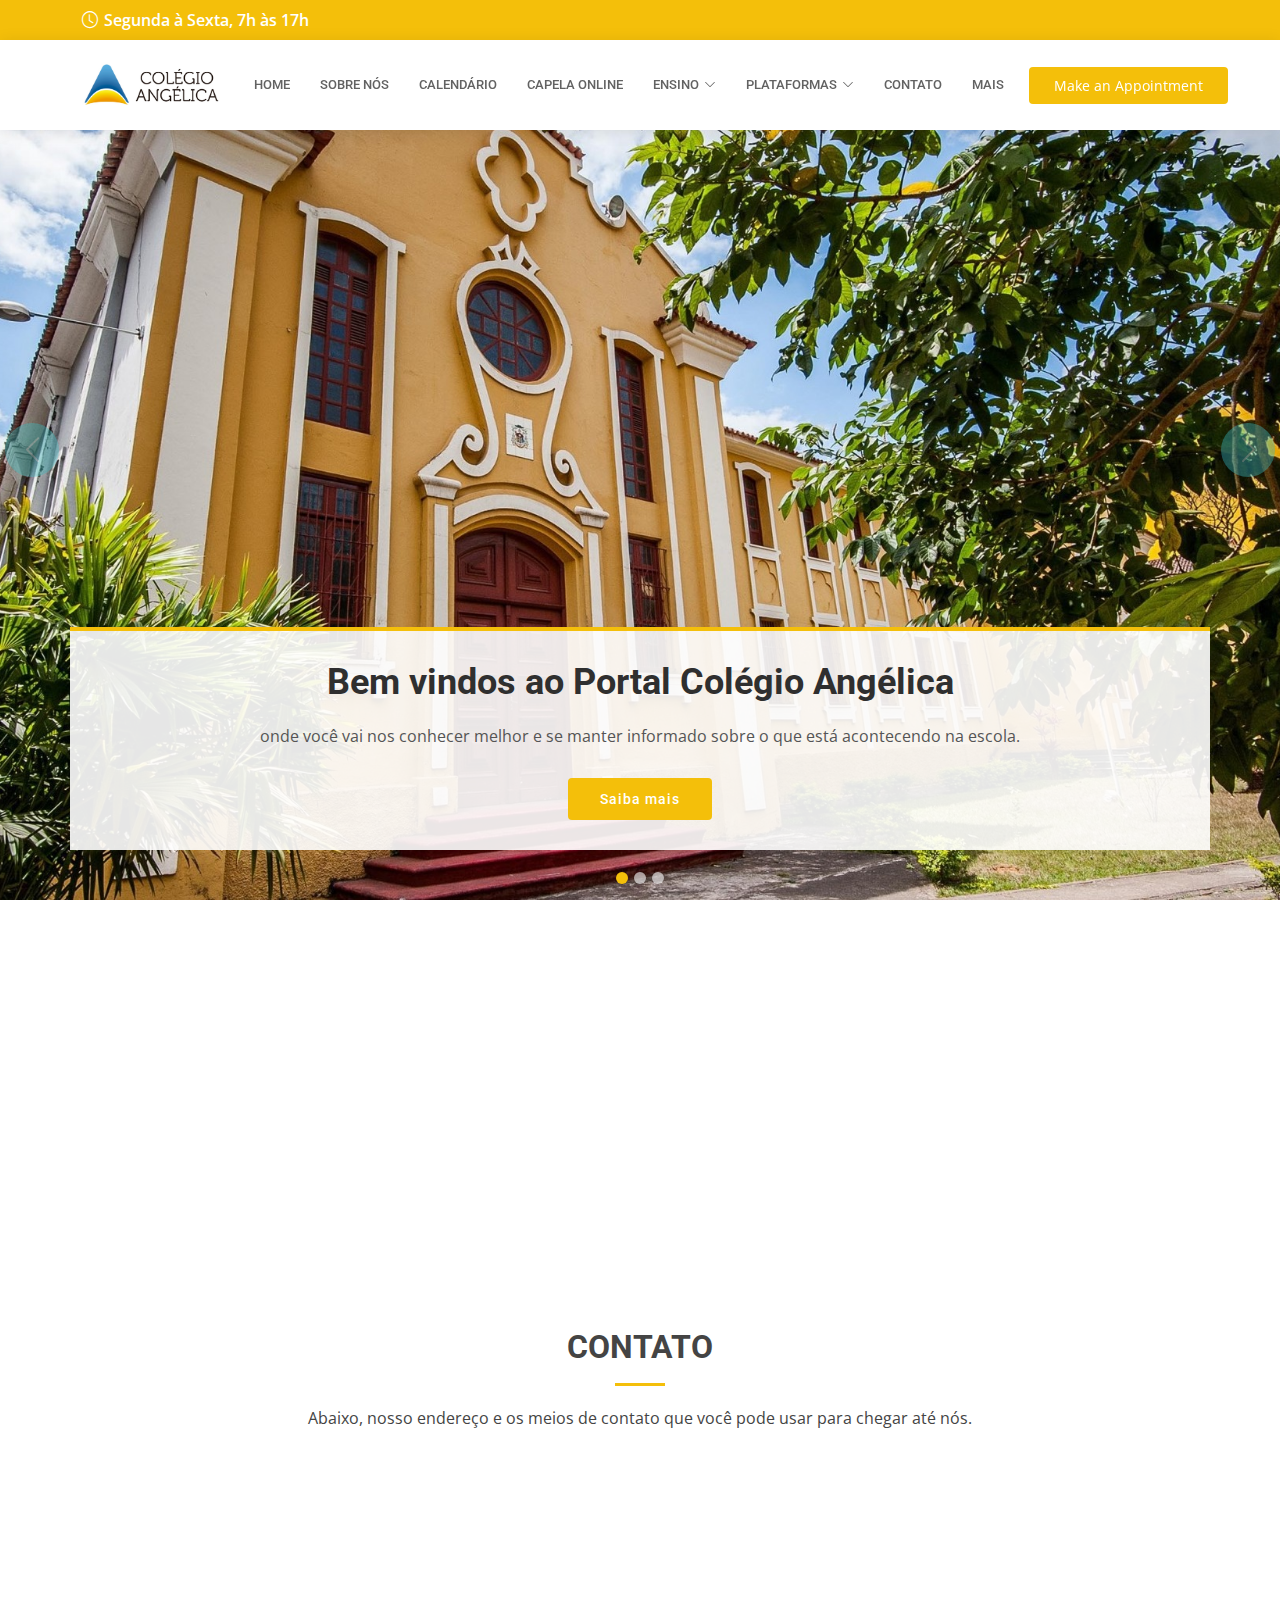
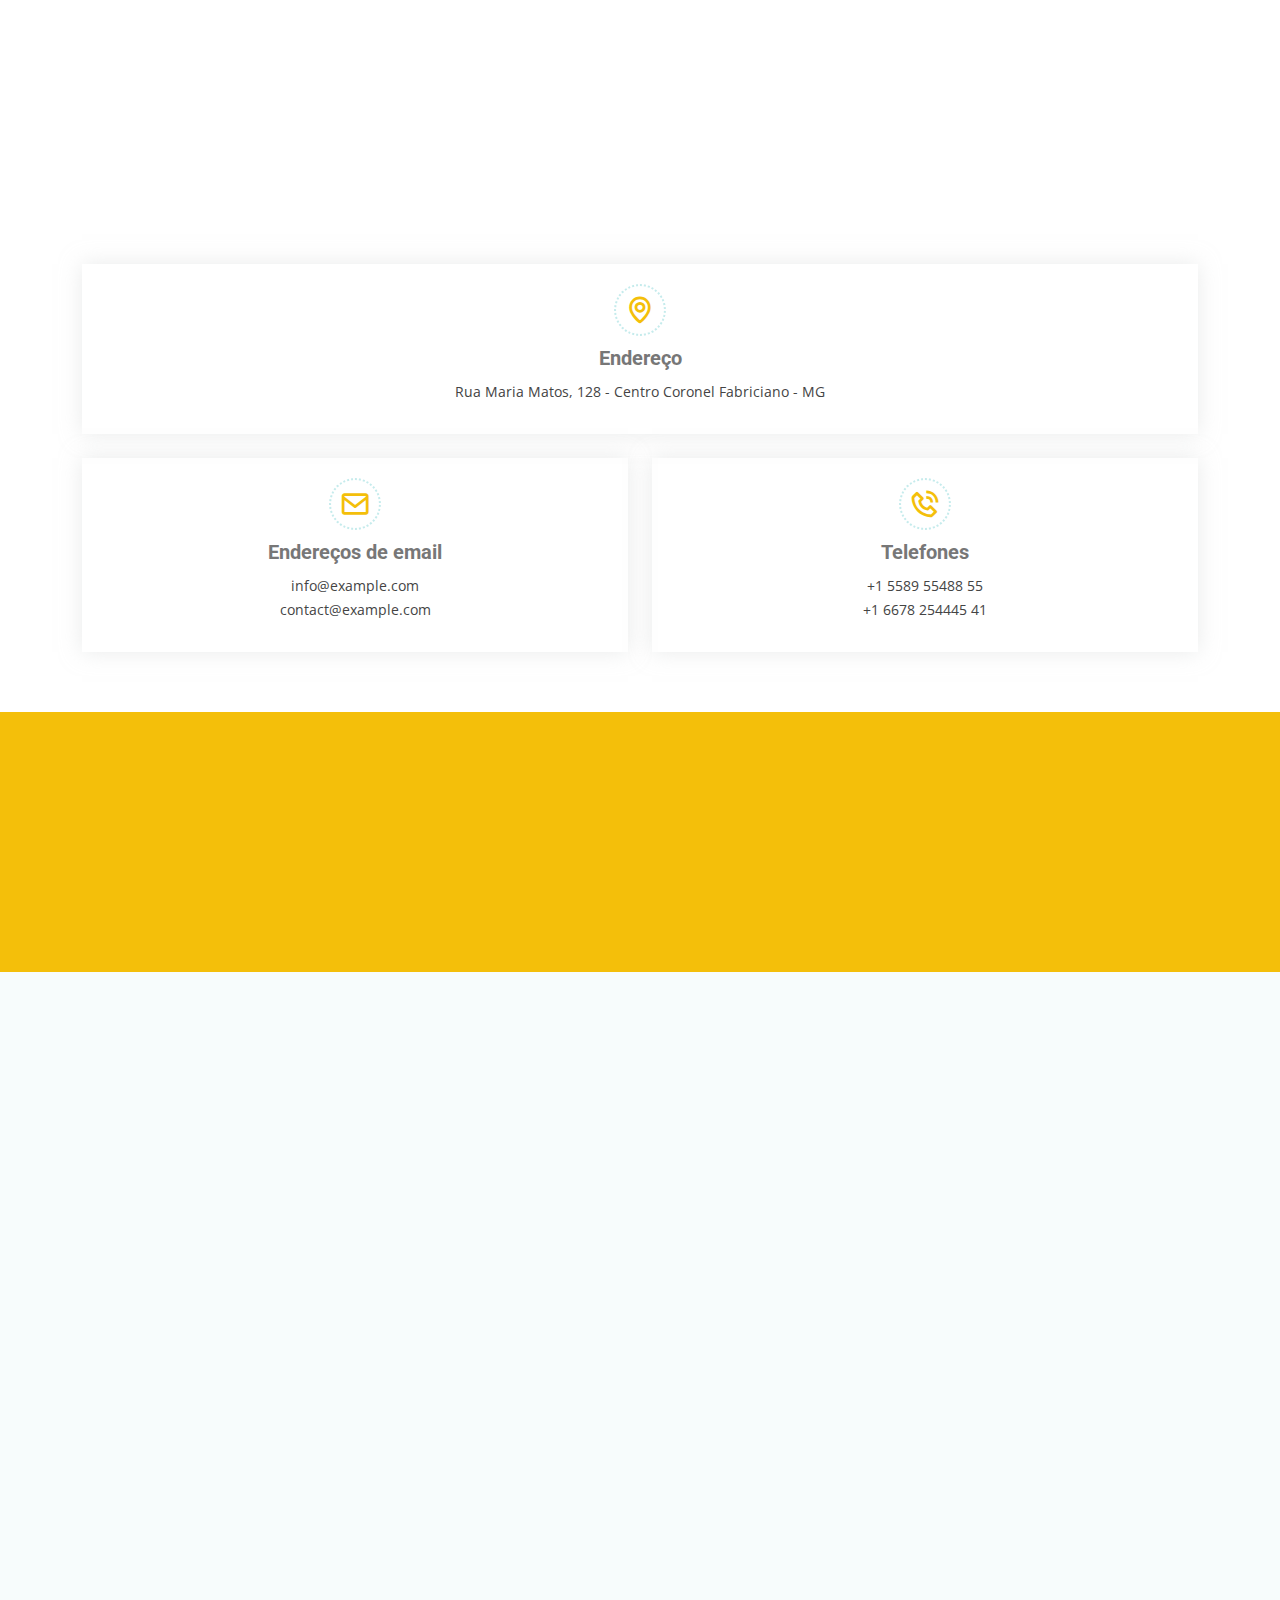
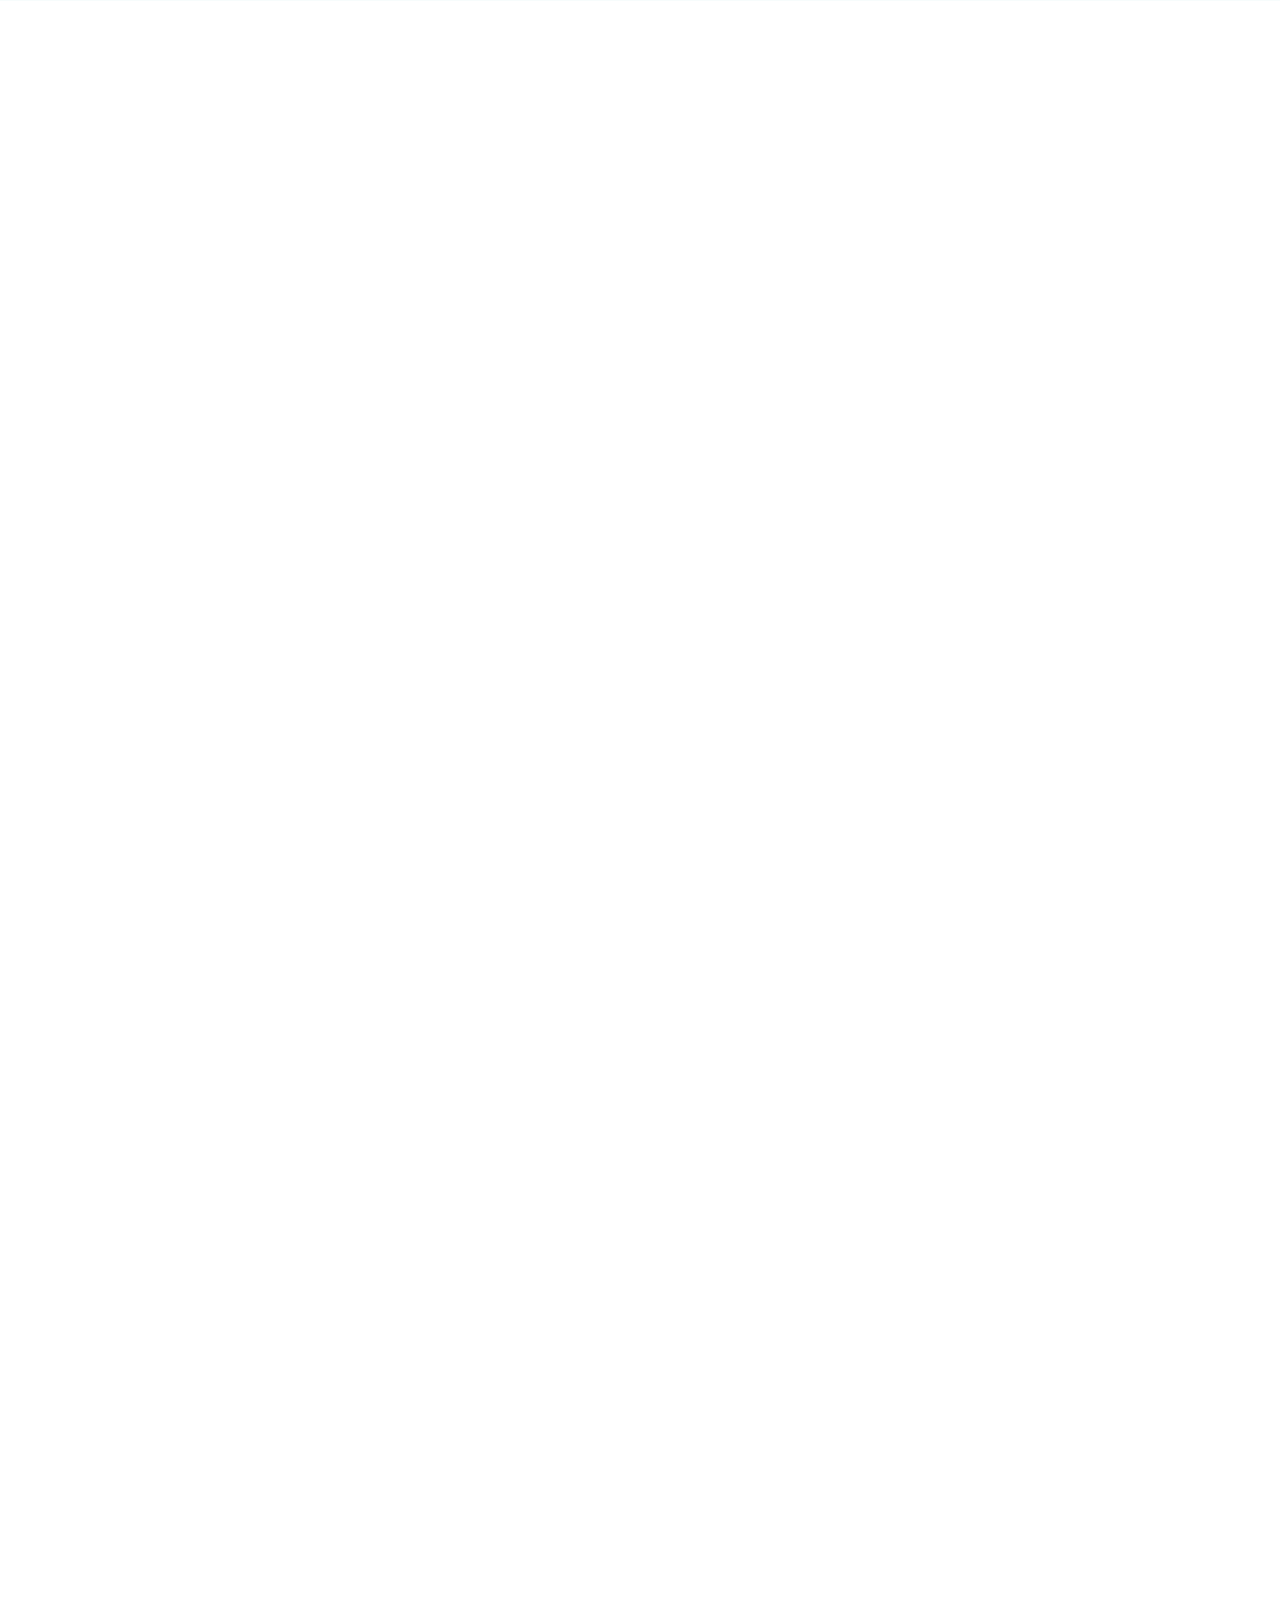
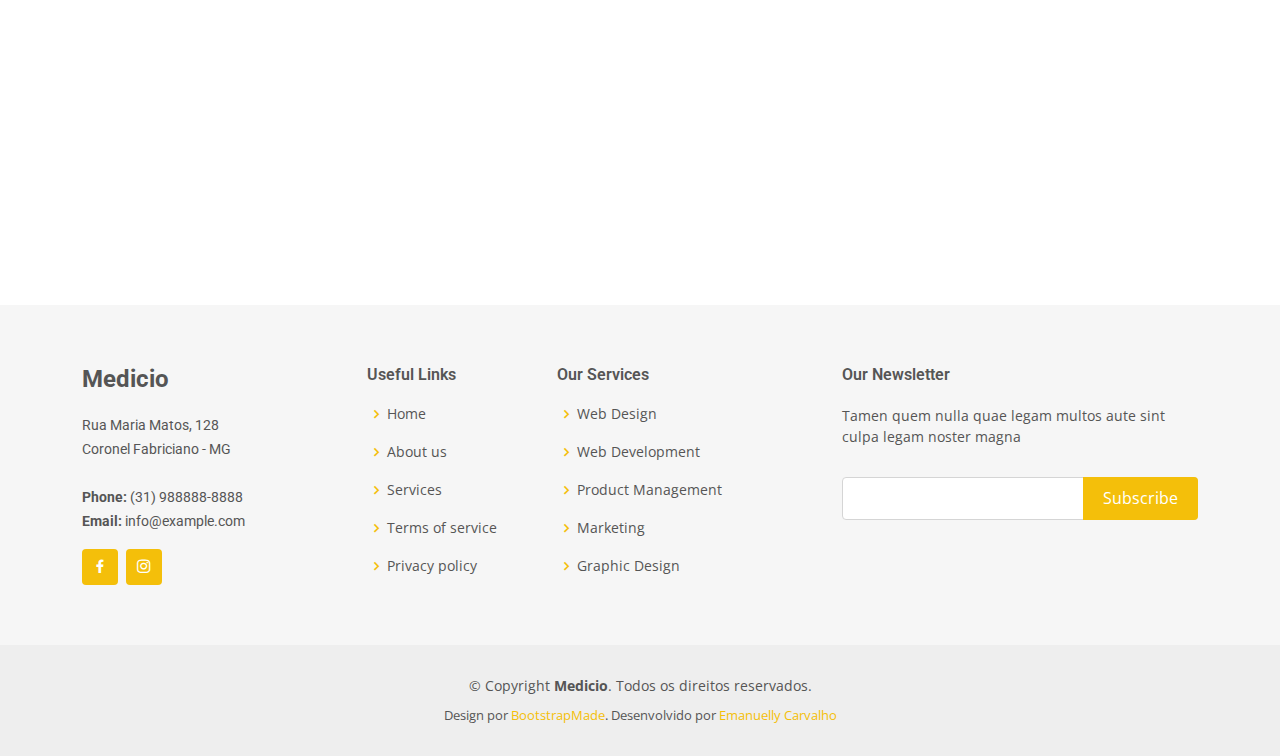
<file: templates/index.html>
<!DOCTYPE html>
<html lang="en">

<head>
  <meta charset="utf-8">
  <meta content="width=device-width, initial-scale=1.0" name="viewport">

  <title>Home</title>
  <meta content="" name="description">
  <meta content="" name="keywords">

  <!-- Favicons -->
  <link href="assets/img/favicon.png" rel="icon">
  <link href="assets/img/apple-touch-icon.png" rel="apple-touch-icon">

  <!-- Google Fonts -->
  <link href="https://fonts.googleapis.com/css?family=Open+Sans:300,300i,400,400i,600,600i,700,700i|Roboto:300,300i,400,400i,500,500i,600,600i,700,700i|Poppins:300,300i,400,400i,500,500i,600,600i,700,700i" rel="stylesheet">

  <!-- Vendor CSS Files -->
  <link href="assets/vendor/animate.css/animate.min.css" rel="stylesheet">
  <link href="assets/vendor/aos/aos.css" rel="stylesheet">
  <link href="assets/vendor/bootstrap/css/bootstrap.min.css" rel="stylesheet">
  <link href="assets/vendor/bootstrap-icons/bootstrap-icons.css" rel="stylesheet">
  <link href="assets/vendor/boxicons/css/boxicons.min.css" rel="stylesheet">
  <link href="assets/vendor/fontawesome-free/css/all.min.css" rel="stylesheet">
  <link href="assets/vendor/glightbox/css/glightbox.min.css" rel="stylesheet">
  <link href="assets/vendor/swiper/swiper-bundle.min.css" rel="stylesheet">

  <!-- Template Main CSS File -->
  <link href="assets/css/style.css" rel="stylesheet">

  <!-- =======================================================
  * Template Name: Medicio - v4.1.0
  * Template URL: https://bootstrapmade.com/medicio-free-bootstrap-theme/
  * Author: BootstrapMade.com
  * License: https://bootstrapmade.com/license/
  ======================================================== -->
</head>

<body>

  <!-- ======= Top Bar ======= -->
  <div id="topbar" class="d-flex align-items-center fixed-top">
    <div class="container d-flex align-items-center justify-content-center justify-content-md-between">
      <div class="align-items-center d-none d-md-flex">
        <i class="bi bi-clock"></i> Segunda à Sexta, 7h às 17h
      </div>
      <!-- <div class="d-flex align-items-center">
        <i class="bi bi-phone"></i> Atendimento em (31) 99999-9999
      </div> -->
    </div>
  </div>

  <!-- ======= Header ======= -->
  <header id="header" class="fixed-top">
    <div class="container d-flex align-items-center">

      <a href="index.html" class="logo me-auto"><img src="assets/img/logo-texto-lateral.jpg" alt="Logo"></a>
      <!-- Uncomment below if you prefer to use an image logo -->
      <!-- <h1 class="logo me-auto"><a href="index.html">Medicio</a></h1> -->

      <nav id="navbar" class="navbar order-last order-lg-0">
        <ul>
          <li><a class="nav-link scrollto " href="index.html">Home</a></li>
          <li><a class="nav-link scrollto" href="sobre-nos.html">Sobre nós</a></li>
          <li><a class="nav-link scrollto" href="">Calendário</a></li>
          <li><a class="nav-link scrollto" href="capela-online.html">Capela Online</a></li>
          <li class="dropdown"><a href="#"><span>Ensino</span> <i class="bi bi-chevron-down"></i></a>
            <ul>
              <!-- <li><a href="#">Drop Down 1</a></li>
              <li class="dropdown"><a href="#"><span>Deep Drop Down</span> <i class="bi bi-chevron-right"></i></a>
                <ul>
                  <li><a href="#">Deep Drop Down 1</a></li>
                  <li><a href="#">Deep Drop Down 2</a></li>
                  <li><a href="#">Deep Drop Down 3</a></li>
                  <li><a href="#">Deep Drop Down 4</a></li>
                  <li><a href="#">Deep Drop Down 5</a></li>
                </ul>
              </li> -->
              <li><a href="#">Ensino Infantil</a></li>
              <li><a href="#">Ensino Fundamental I</a></li>
              <li><a href="#">Ensino Fundamental II</a></li>
              <li><a href="#">Ensino Médio</a></li>
              <li><a href="#">Técnico</a></li>
            </ul>
          </li>
          <li class="dropdown"><a href="#"><span>Plataformas</span> <i class="bi bi-chevron-down"></i></a>
            <ul>
              <li><a target="_blank" href="https://www.santillanaconnect.com/Account/Login/?wtrealm=http%3a%2f%2flms30.uno-internacional.com%2flogin%2funoe%2f&wreply=https%3a%2f%2flms30.uno-internacional.com%2flogin%2fsso%2floginconnect">UNOi</a></li>
              <li><a target="_blank" href="http://aluno.colegioangelica.com:8080/webgiz/">WebGiz</a></li>
            </ul>
          </li>
          <li><a class="nav-link scrollto" href="#contact">Contato</a></li>
          <li><a class="nav-link scrollto" href="#contact">Mais</a></li>
        </ul>
        <i class="bi bi-list mobile-nav-toggle"></i>
      </nav><!-- .navbar -->

      <a href="#appointment" class="appointment-btn scrollto"><span class="d-none d-md-inline">Make an</span> Appointment</a>

    </div>
  </header><!-- End Header -->

  <!-- ======= Hero Section ======= -->
  <section id="hero">
    <div id="heroCarousel" data-bs-interval="5000" class="carousel slide carousel-fade" data-bs-ride="carousel">

      <ol class="carousel-indicators" id="hero-carousel-indicators"></ol>

      <div class="carousel-inner" role="listbox">

        <!-- Slide 1 -->
        <div class="carousel-item active" style="background-image: url(assets/img/slide/slide-1.jpg)">
          <div class="container">
            <h2>Bem vindos ao <span>Portal Colégio Angélica</span></h2>
            <p>onde você vai nos conhecer melhor e se manter informado sobre o que está acontecendo na escola.</p>
            <a href="#about" class="btn-get-started scrollto">Saiba mais</a>
          </div>
        </div>

        <!-- Slide 2 -->
        <div class="carousel-item" style="background-image: url(assets/img/slide/slide-2.jpg)">
          <div class="container">
            <h2>Manchete</h2>
            <p>Resumo da notícia.</p>
            <a href="#about" class="btn-get-started scrollto">Saiba mais</a>
          </div>
        </div>

        <!-- Slide 3 -->
        <div class="carousel-item" style="background-image: url(assets/img/slide/slide-3.jpg)">
          <div class="container">
            <h2>Manchete</h2>
            <p>Resumo da notícia.</p>
            <a href="#about" class="btn-get-started scrollto">Saiba mais</a>
          </div>
        </div>

      </div>

      <a class="carousel-control-prev" href="#heroCarousel" role="button" data-bs-slide="prev">
        <span class="carousel-control-prev-icon bi bi-chevron-left" aria-hidden="true"></span>
      </a>

      <a class="carousel-control-next" href="#heroCarousel" role="button" data-bs-slide="next">
        <span class="carousel-control-next-icon bi bi-chevron-right" aria-hidden="true"></span>
      </a>

    </div>
  </section><!-- End Hero -->

  <main id="main">

    <!-- ======= Featured Services Section ======= -->
    <section id="featured-services" class="featured-services">
      <div class="container" data-aos="fade-up">

        <div class="row">
          <div class="col-md-6 col-lg-3 d-flex align-items-stretch mb-5 mb-lg-0">
            <div class="icon-box" data-aos="fade-up" data-aos-delay="100">
              <div class="icon"><i class="bx bx-receipt"></i></div>
              <h4 class="title"><a href="materiais.html">Materiais didáticos</a></h4>
              <p class="description">Confira a lista de materiais para o ano escolar que seu filho vai cursar.</p>
            </div>
          </div>

          <div class="col-md-6 col-lg-3 d-flex align-items-stretch mb-5 mb-lg-0">
            <div class="icon-box" data-aos="fade-up" data-aos-delay="300">
              <div class="icon"><i class="bx bx-cube-alt"></i></div>
              <h4 class="title"><a target="_blank" href="">UNOi</a></h4>
              <p class="description">Conheça a plataforma que usamos para o ensino online!</p>
            </div>
          </div>

          <div class="col-md-6 col-lg-3 d-flex align-items-stretch mb-5 mb-lg-0">
            <div class="icon-box" data-aos="fade-up" data-aos-delay="400">
              <div class="icon"><i class="bx bxs-images"></i></div>
              <h4 class="title"><a href="">Conheça a escola</a></h4>
              <p class="description">Veja fotos dos espaços que a escola oferece para garantir a melhor experiência para os alunos!</p>
            </div>
          </div>

          <div class="col-md-6 col-lg-3 d-flex align-items-stretch mb-5 mb-lg-0">
            <div class="icon-box" data-aos="fade-up" data-aos-delay="200">
              <div class="icon"><i class="bx bxs-church"></i></div>
              <h4 class="title"><a target="_blank" href="#capel">Capela online</a></h4>
              <p class="description">Faça aqui seu pedido de oração.</p>
            </div>
          </div>

        </div>

      </div>
    </section><!-- End Featured Services Section -->
    
    <!-- ======= Contact Section ======= -->
    <section id="contact" class="contact">
      <div class="container">

        <div class="section-title">
          <h2>Contato</h2>
          <p>Abaixo, nosso endereço e os meios de contato que você pode usar para chegar até nós.</p>
        </div>

      </div>

      <div>
        <iframe style="border:0; width: 100%; height: 350px;" src="https://www.google.com/maps/embed?pb=!1m18!1m12!1m3!1d3760.3863256351506!2d-42.62722128564322!3d-19.525020930884214!2m3!1f0!2f0!3f0!3m2!1i1024!2i768!4f13.1!3m3!1m2!1s0xa554219072d621%3A0x3b739e11b0a3bdbc!2zQ29sw6lnaW8gQW5nw6lsaWNh!5e0!3m2!1spt-BR!2sbr!4v1619657398911!5m2!1spt-BR!2sbr" frameborder="0" allowfullscreen></iframe>
      </div>

      <div class="container">

        <div class="row mt-5">

          <div class="col-lg-12">

            <div class="row">
              <div class="col-md-12">
                <div class="info-box">
                  <i class="bx bx-map"></i>
                  <h3>Endereço</h3>
                  <p>Rua Maria Matos, 128 - Centro Coronel Fabriciano - MG </p>
                </div>
              </div>
              <div class="col-md-6">
                <div class="info-box mt-4">
                  <i class="bx bx-envelope"></i>
                  <h3>Endereços de email</h3>
                  <p>info@example.com<br>contact@example.com</p>
                </div>
              </div>
              <div class="col-md-6">
                <div class="info-box mt-4">
                  <i class="bx bx-phone-call"></i>
                  <h3>Telefones</h3>
                  <p>+1 5589 55488 55<br>+1 6678 254445 41</p>
                </div>
              </div>
            </div>

          </div>

        </div>

      </div>
    </section><!-- End Contact Section -->

    <!-- ======= Cta Section ======= -->
    <section id="cta" class="cta">
      <div class="container" data-aos="zoom-in">

        <div class="text-center">
          <h3>Tem uma pergunta?</h3>
          <p>Confira se sua dúvdia já foi respondida no nosso FAQ! </p>
          <a class="cta-btn scrollto" href="faq.html">Abrir FAQ</a>
        </div>

      </div>
    </section><!-- End Cta Section -->

    <!-- ======= Doctors Section ======= -->
    <section id="doctors" class="doctors section-bg">
      <div class="container" data-aos="fade-up">

        <div class="section-title">
          <h2>Equipe</h2>
          <p>Conheça nossos colaboradores e parte da nossa equipe.</p>
        </div>

        <div class="row">

          <div class="col-lg-3 col-md-6 d-flex align-items-stretch">
            <div class="member" data-aos="fade-up" data-aos-delay="100">
              <div class="member-img">
                <img src="assets/img/doctors/doctors-1.jpg" class="img-fluid" alt="">
                <div class="social">
                  <a href=""><i class="bi bi-twitter"></i></a>
                  <a href=""><i class="bi bi-facebook"></i></a>
                  <a href=""><i class="bi bi-instagram"></i></a>
                  <a href=""><i class="bi bi-linkedin"></i></a>
                </div>
              </div>
              <div class="member-info">
                <h4>Sandra</h4>
                <span>Diretora</span>
              </div>
            </div>
          </div>

          <div class="col-lg-3 col-md-6 d-flex align-items-stretch">
            <div class="member" data-aos="fade-up" data-aos-delay="200">
              <div class="member-img">
                <img src="assets/img/doctors/doctors-2.jpg" class="img-fluid" alt="">
                <div class="social">
                  <a href=""><i class="bi bi-twitter"></i></a>
                  <a href=""><i class="bi bi-facebook"></i></a>
                  <a href=""><i class="bi bi-instagram"></i></a>
                  <a href=""><i class="bi bi-linkedin"></i></a>
                </div>
              </div>
              <div class="member-info">
                <h4>Padre</h4>
                <span>Atual presidente</span>
              </div>
            </div>
          </div>

          <div class="col-lg-3 col-md-6 d-flex align-items-stretch">
            <div class="member" data-aos="fade-up" data-aos-delay="300">
              <div class="member-img">
                <img src="assets/img/doctors/doctors-3.jpg" class="img-fluid" alt="">
                <div class="social">
                  <a href=""><i class="bi bi-twitter"></i></a>
                  <a href=""><i class="bi bi-facebook"></i></a>
                  <a href=""><i class="bi bi-instagram"></i></a>
                  <a href=""><i class="bi bi-linkedin"></i></a>
                </div>
              </div>
              <div class="member-info">
                <h4>Exemplo 3</h4>
                <span>Cargo</span>
              </div>
            </div>
          </div>

          <div class="col-lg-3 col-md-6 d-flex align-items-stretch">
            <div class="member" data-aos="fade-up" data-aos-delay="400">
              <div class="member-img">
                <img src="assets/img/doctors/doctors-4.jpg" class="img-fluid" alt="">
                <div class="social">
                  <a href=""><i class="bi bi-twitter"></i></a>
                  <a href=""><i class="bi bi-facebook"></i></a>
                  <a href=""><i class="bi bi-instagram"></i></a>
                  <a href=""><i class="bi bi-linkedin"></i></a>
                </div>
              </div>
              <div class="member-info">
                <h4>Exemplo 4</h4>
                <span>Cargo</span>
              </div>
            </div>
          </div>

        </div>

      </div>
    </section><!-- End Doctors Section -->

    <!-- ======= Counts Section ======= -->
    <!-- <section id="counts" class="counts">
      <div class="container" data-aos="fade-up">

        <div class="row no-gutters">

          <div class="col-lg-3 col-md-6 d-md-flex align-items-md-stretch">
            <div class="count-box">
              <i class="fas fa-user-md"></i>
              <span data-purecounter-start="0" data-purecounter-end="85" data-purecounter-duration="1" class="purecounter"></span>

              <p><strong>Doctors</strong> consequuntur quae qui deca rode</p>
              <a href="#">Find out more &raquo;</a>
            </div>
          </div>

          <div class="col-lg-3 col-md-6 d-md-flex align-items-md-stretch">
            <div class="count-box">
              <i class="far fa-hospital"></i>
              <span data-purecounter-start="0" data-purecounter-end="26" data-purecounter-duration="1" class="purecounter"></span>
              <p><strong>Departments</strong> adipisci atque cum quia aut numquam delectus</p>
              <a href="#">Find out more &raquo;</a>
            </div>
          </div>

          <div class="col-lg-3 col-md-6 d-md-flex align-items-md-stretch">
            <div class="count-box">
              <i class="fas fa-flask"></i>
              <span data-purecounter-start="0" data-purecounter-end="14" data-purecounter-duration="1" class="purecounter"></span>
              <p><strong>Research Lab</strong> aut commodi quaerat. Aliquam ratione</p>
              <a href="#">Find out more &raquo;</a>
            </div>
          </div>

          <div class="col-lg-3 col-md-6 d-md-flex align-items-md-stretch">
            <div class="count-box">
              <i class="fas fa-award"></i>
              <span data-purecounter-start="0" data-purecounter-end="150" data-purecounter-duration="1" class="purecounter"></span>
              <p><strong>Awards</strong> rerum asperiores dolor molestiae doloribu</p>
              <a href="#">Find out more &raquo;</a>
            </div>
          </div>

        </div>

      </div>
    </section> --><!-- End Counts Section -->

    <!-- ======= Features Section ======= -->
   <!--  <section id="features" class="features">
      <div class="container" data-aos="fade-up">

        <div class="row">
          <div class="col-lg-6 order-2 order-lg-1" data-aos="fade-right">
            <div class="icon-box mt-5 mt-lg-0">
              <i class="bx bx-receipt"></i>
              <h4>Est labore ad</h4>
              <p>Consequuntur sunt aut quasi enim aliquam quae harum pariatur laboris nisi ut aliquip</p>
            </div>
            <div class="icon-box mt-5">
              <i class="bx bx-cube-alt"></i>
              <h4>Harum esse qui</h4>
              <p>Excepteur sint occaecat cupidatat non proident, sunt in culpa qui officia deserunt</p>
            </div>
            <div class="icon-box mt-5">
              <i class="bx bx-images"></i>
              <h4>Aut occaecati</h4>
              <p>Aut suscipit aut cum nemo deleniti aut omnis. Doloribus ut maiores omnis facere</p>
            </div>
            <div class="icon-box mt-5">
              <i class="bx bx-shield"></i>
              <h4>Beatae veritatis</h4>
              <p>Expedita veritatis consequuntur nihil tempore laudantium vitae denat pacta</p>
            </div>
          </div>
          <div class="image col-lg-6 order-1 order-lg-2" style='background-image: url("assets/img/features.jpg");' data-aos="zoom-in"></div>
        </div>

      </div>
    </section> --><!-- End Features Section -->

    <!-- ======= Services Section ======= -->
    <!-- <section id="services" class="services services">
      <div class="container" data-aos="fade-up">

        <div class="section-title">
          <h2>Services</h2>
          <p>Magnam dolores commodi suscipit. Necessitatibus eius consequatur ex aliquid fuga eum quidem. Sit sint consectetur velit. Quisquam quos quisquam cupiditate. Et nemo qui impedit suscipit alias ea. Quia fugiat sit in iste officiis commodi quidem hic quas.</p>
        </div>

        <div class="row">
          <div class="col-lg-4 col-md-6 icon-box" data-aos="zoom-in" data-aos-delay="100">
            <div class="icon"><i class="fas fa-heartbeat"></i></div>
            <h4 class="title"><a href="">Lorem Ipsum</a></h4>
            <p class="description">Voluptatum deleniti atque corrupti quos dolores et quas molestias excepturi sint occaecati cupiditate non provident</p>
          </div>
          <div class="col-lg-4 col-md-6 icon-box" data-aos="zoom-in" data-aos-delay="200">
            <div class="icon"><i class="fas fa-pills"></i></div>
            <h4 class="title"><a href="">Dolor Sitema</a></h4>
            <p class="description">Minim veniam, quis nostrud exercitation ullamco laboris nisi ut aliquip ex ea commodo consequat tarad limino ata</p>
          </div>
          <div class="col-lg-4 col-md-6 icon-box" data-aos="zoom-in" data-aos-delay="300">
            <div class="icon"><i class="fas fa-hospital-user"></i></div>
            <h4 class="title"><a href="">Sed ut perspiciatis</a></h4>
            <p class="description">Duis aute irure dolor in reprehenderit in voluptate velit esse cillum dolore eu fugiat nulla pariatur</p>
          </div>
          <div class="col-lg-4 col-md-6 icon-box" data-aos="zoom-in" data-aos-delay="100">
            <div class="icon"><i class="fas fa-dna"></i></div>
            <h4 class="title"><a href="">Magni Dolores</a></h4>
            <p class="description">Excepteur sint occaecat cupidatat non proident, sunt in culpa qui officia deserunt mollit anim id est laborum</p>
          </div>
          <div class="col-lg-4 col-md-6 icon-box" data-aos="zoom-in" data-aos-delay="200">
            <div class="icon"><i class="fas fa-wheelchair"></i></div>
            <h4 class="title"><a href="">Nemo Enim</a></h4>
            <p class="description">At vero eos et accusamus et iusto odio dignissimos ducimus qui blanditiis praesentium voluptatum deleniti atque</p>
          </div>
          <div class="col-lg-4 col-md-6 icon-box" data-aos="zoom-in" data-aos-delay="300">
            <div class="icon"><i class="fas fa-notes-medical"></i></div>
            <h4 class="title"><a href="">Eiusmod Tempor</a></h4>
            <p class="description">Et harum quidem rerum facilis est et expedita distinctio. Nam libero tempore, cum soluta nobis est eligendi</p>
          </div>
        </div>

      </div>
    </section> --><!-- End Services Section -->

    <!-- ======= Appointment Section ======= -->
    <!-- <section id="appointment" class="appointment section-bg">
      <div class="container" data-aos="fade-up">

        <div class="section-title">
          <h2>Make an Appointment</h2>
          <p>Magnam dolores commodi suscipit. Necessitatibus eius consequatur ex aliquid fuga eum quidem. Sit sint consectetur velit. Quisquam quos quisquam cupiditate. Et nemo qui impedit suscipit alias ea. Quia fugiat sit in iste officiis commodi quidem hic quas.</p>
        </div>

        <form action="forms/appointment.php" method="post" role="form" class="php-email-form" data-aos="fade-up" data-aos-delay="100">
          <div class="row">
            <div class="col-md-4 form-group">
              <input type="text" name="name" class="form-control" id="name" placeholder="Your Name" required>
            </div>
            <div class="col-md-4 form-group mt-3 mt-md-0">
              <input type="email" class="form-control" name="email" id="email" placeholder="Your Email" required>
            </div>
            <div class="col-md-4 form-group mt-3 mt-md-0">
              <input type="tel" class="form-control" name="phone" id="phone" placeholder="Your Phone" required>
            </div>
          </div>
          <div class="row">
            <div class="col-md-4 form-group mt-3">
              <input type="datetime" name="date" class="form-control datepicker" id="date" placeholder="Appointment Date" required>
            </div>
            <div class="col-md-4 form-group mt-3">
              <select name="department" id="department" class="form-select">
                <option value="">Select Department</option>
                <option value="Department 1">Department 1</option>
                <option value="Department 2">Department 2</option>
                <option value="Department 3">Department 3</option>
              </select>
            </div>
            <div class="col-md-4 form-group mt-3">
              <select name="doctor" id="doctor" class="form-select">
                <option value="">Select Doctor</option>
                <option value="Doctor 1">Doctor 1</option>
                <option value="Doctor 2">Doctor 2</option>
                <option value="Doctor 3">Doctor 3</option>
              </select>
            </div>
          </div>

          <div class="form-group mt-3">
            <textarea class="form-control" name="message" rows="5" placeholder="Message (Optional)"></textarea>
          </div>
          <div class="my-3">
            <div class="loading">Loading</div>
            <div class="error-message"></div>
            <div class="sent-message">Your appointment request has been sent successfully. Thank you!</div>
          </div>
          <div class="text-center"><button type="submit">Make an Appointment</button></div>
        </form>

      </div>
    </section> --><!-- End Appointment Section -->

    <!-- ======= Testimonials Section ======= -->
    <section id="testimonials" class="testimonials">
      <div class="container" data-aos="fade-up">

        <div class="section-title">
          <h2>Testimonials</h2>
          <p>Magnam dolores commodi suscipit. Necessitatibus eius consequatur ex aliquid fuga eum quidem. Sit sint consectetur velit. Quisquam quos quisquam cupiditate. Et nemo qui impedit suscipit alias ea. Quia fugiat sit in iste officiis commodi quidem hic quas.</p>
        </div>

        <div class="testimonials-slider swiper-container" data-aos="fade-up" data-aos-delay="100">
          <div class="swiper-wrapper">

            <div class="swiper-slide">
              <div class="testimonial-item">
                <p>
                  <i class="bx bxs-quote-alt-left quote-icon-left"></i>
                  Proin iaculis purus consequat sem cure digni ssim donec porttitora entum suscipit rhoncus. Accusantium quam, ultricies eget id, aliquam eget nibh et. Maecen aliquam, risus at semper.
                  <i class="bx bxs-quote-alt-right quote-icon-right"></i>
                </p>
                <img src="assets/img/testimonials/testimonials-1.jpg" class="testimonial-img" alt="">
                <h3>Saul Goodman</h3>
                <h4>Ceo &amp; Founder</h4>
              </div>
            </div><!-- End testimonial item -->

            <div class="swiper-slide">
              <div class="testimonial-item">
                <p>
                  <i class="bx bxs-quote-alt-left quote-icon-left"></i>
                  Export tempor illum tamen malis malis eram quae irure esse labore quem cillum quid cillum eram malis quorum velit fore eram velit sunt aliqua noster fugiat irure amet legam anim culpa.
                  <i class="bx bxs-quote-alt-right quote-icon-right"></i>
                </p>
                <img src="assets/img/testimonials/testimonials-2.jpg" class="testimonial-img" alt="">
                <h3>Sara Wilsson</h3>
                <h4>Designer</h4>
              </div>
            </div><!-- End testimonial item -->

            <div class="swiper-slide">
              <div class="testimonial-item">
                <p>
                  <i class="bx bxs-quote-alt-left quote-icon-left"></i>
                  Enim nisi quem export duis labore cillum quae magna enim sint quorum nulla quem veniam duis minim tempor labore quem eram duis noster aute amet eram fore quis sint minim.
                  <i class="bx bxs-quote-alt-right quote-icon-right"></i>
                </p>
                <img src="assets/img/testimonials/testimonials-3.jpg" class="testimonial-img" alt="">
                <h3>Jena Karlis</h3>
                <h4>Store Owner</h4>
              </div>
            </div><!-- End testimonial item -->

            <div class="swiper-slide">
              <div class="testimonial-item">
                <p>
                  <i class="bx bxs-quote-alt-left quote-icon-left"></i>
                  Fugiat enim eram quae cillum dolore dolor amet nulla culpa multos export minim fugiat minim velit minim dolor enim duis veniam ipsum anim magna sunt elit fore quem dolore labore illum veniam.
                  <i class="bx bxs-quote-alt-right quote-icon-right"></i>
                </p>
                <img src="assets/img/testimonials/testimonials-4.jpg" class="testimonial-img" alt="">
                <h3>Matt Brandon</h3>
                <h4>Freelancer</h4>
              </div>
            </div><!-- End testimonial item -->

            <div class="swiper-slide">
              <div class="testimonial-item">
                <p>
                  <i class="bx bxs-quote-alt-left quote-icon-left"></i>
                  Quis quorum aliqua sint quem legam fore sunt eram irure aliqua veniam tempor noster veniam enim culpa labore duis sunt culpa nulla illum cillum fugiat legam esse veniam culpa fore nisi cillum quid.
                  <i class="bx bxs-quote-alt-right quote-icon-right"></i>
                </p>
                <img src="assets/img/testimonials/testimonials-5.jpg" class="testimonial-img" alt="">
                <h3>John Larson</h3>
                <h4>Entrepreneur</h4>
              </div>
            </div><!-- End testimonial item -->

          </div>
          <div class="swiper-pagination"></div>
        </div>

      </div>
    </section><!-- End Testimonials Section -->

    <!-- ======= Pricing Section ======= -->
    <section id="pricing" class="pricing">
      <div class="container" data-aos="fade-up">

        <div class="section-title">
          <h2>Pricing</h2>
          <p>Magnam dolores commodi suscipit. Necessitatibus eius consequatur ex aliquid fuga eum quidem. Sit sint consectetur velit. Quisquam quos quisquam cupiditate. Et nemo qui impedit suscipit alias ea. Quia fugiat sit in iste officiis commodi quidem hic quas.</p>
        </div>

        <div class="row">

          <div class="col-lg-3 col-md-6">
            <div class="box" data-aos="fade-up" data-aos-delay="100">
              <h3>Free</h3>
              <h4><sup>$</sup>0<span> / month</span></h4>
              <ul>
                <li>Aida dere</li>
                <li>Nec feugiat nisl</li>
                <li>Nulla at volutpat dola</li>
                <li class="na">Pharetra massa</li>
                <li class="na">Massa ultricies mi</li>
              </ul>
              <div class="btn-wrap">
                <a href="#" class="btn-buy">Buy Now</a>
              </div>
            </div>
          </div>

          <div class="col-lg-3 col-md-6 mt-4 mt-md-0">
            <div class="box featured" data-aos="fade-up" data-aos-delay="200">
              <h3>Business</h3>
              <h4><sup>$</sup>19<span> / month</span></h4>
              <ul>
                <li>Aida dere</li>
                <li>Nec feugiat nisl</li>
                <li>Nulla at volutpat dola</li>
                <li>Pharetra massa</li>
                <li class="na">Massa ultricies mi</li>
              </ul>
              <div class="btn-wrap">
                <a href="#" class="btn-buy">Buy Now</a>
              </div>
            </div>
          </div>

          <div class="col-lg-3 col-md-6 mt-4 mt-lg-0">
            <div class="box" data-aos="fade-up" data-aos-delay="300">
              <h3>Developer</h3>
              <h4><sup>$</sup>29<span> / month</span></h4>
              <ul>
                <li>Aida dere</li>
                <li>Nec feugiat nisl</li>
                <li>Nulla at volutpat dola</li>
                <li>Pharetra massa</li>
                <li>Massa ultricies mi</li>
              </ul>
              <div class="btn-wrap">
                <a href="#" class="btn-buy">Buy Now</a>
              </div>
            </div>
          </div>

          <div class="col-lg-3 col-md-6 mt-4 mt-lg-0">
            <div class="box" data-aos="fade-up" data-aos-delay="400">
              <span class="advanced">Advanced</span>
              <h3>Ultimate</h3>
              <h4><sup>$</sup>49<span> / month</span></h4>
              <ul>
                <li>Aida dere</li>
                <li>Nec feugiat nisl</li>
                <li>Nulla at volutpat dola</li>
                <li>Pharetra massa</li>
                <li>Massa ultricies mi</li>
              </ul>
              <div class="btn-wrap">
                <a href="#" class="btn-buy">Buy Now</a>
              </div>
            </div>
          </div>

        </div>

      </div>
    </section><!-- End Pricing Section -->

    <!-- ======= Gallery Section ======= -->
    <section id="gallery" class="gallery">
      <div class="container" data-aos="fade-up">

        <div class="section-title">
          <h2>Galeria</h2>
          <p>Confira as fotos dos nossos últimos eventos!</p>
        </div>

        <div class="gallery-slider swiper-container">
          <div class="swiper-wrapper align-items-center">
            <div class="swiper-slide"><a class="gallery-lightbox" href="assets/img/gallery/gallery-1.jpg"><img src="assets/img/gallery/gallery-1.jpg" class="img-fluid" alt=""></a></div>
            <div class="swiper-slide"><a class="gallery-lightbox" href="assets/img/gallery/gallery-2.jpg"><img src="assets/img/gallery/gallery-2.jpg" class="img-fluid" alt=""></a></div>
            <div class="swiper-slide"><a class="gallery-lightbox" href="assets/img/gallery/gallery-3.jpg"><img src="assets/img/gallery/gallery-3.jpg" class="img-fluid" alt=""></a></div>
            <div class="swiper-slide"><a class="gallery-lightbox" href="assets/img/gallery/gallery-4.jpg"><img src="assets/img/gallery/gallery-4.jpg" class="img-fluid" alt=""></a></div>
            <div class="swiper-slide"><a class="gallery-lightbox" href="assets/img/gallery/gallery-5.jpg"><img src="assets/img/gallery/gallery-5.jpg" class="img-fluid" alt=""></a></div>
            <div class="swiper-slide"><a class="gallery-lightbox" href="assets/img/gallery/gallery-6.jpg"><img src="assets/img/gallery/gallery-6.jpg" class="img-fluid" alt=""></a></div>
            <div class="swiper-slide"><a class="gallery-lightbox" href="assets/img/gallery/gallery-7.jpg"><img src="assets/img/gallery/gallery-7.jpg" class="img-fluid" alt=""></a></div>
            <div class="swiper-slide"><a class="gallery-lightbox" href="assets/img/gallery/gallery-8.jpg"><img src="assets/img/gallery/gallery-8.jpg" class="img-fluid" alt=""></a></div>
          </div>
          <div class="swiper-pagination"></div>
        </div>

      </div>
    </section><!-- End Gallery Section -->

  </main><!-- End #main -->

  <!-- ======= Footer ======= -->
  <footer id="footer">
    <div class="footer-top">
      <div class="container">
        <div class="row">

          <div class="col-lg-3 col-md-6">
            <div class="footer-info">
              <h3>Medicio</h3>
              <p>
                Rua Maria Matos, 128 <br>
                Coronel Fabriciano - MG<br><br>
                <strong>Phone:</strong> (31) 988888-8888<br>
                <strong>Email:</strong> info@example.com<br>
              </p>
              <div class="social-links mt-3">
                <a href="#" class="facebook"><i class="bx bxl-facebook"></i></a>
                <a href="#" class="instagram"><i class="bx bxl-instagram"></i></a>
              </div>
            </div>
          </div>

          <div class="col-lg-2 col-md-6 footer-links">
            <h4>Useful Links</h4>
            <ul>
              <li><i class="bx bx-chevron-right"></i> <a href="#">Home</a></li>
              <li><i class="bx bx-chevron-right"></i> <a href="#">About us</a></li>
              <li><i class="bx bx-chevron-right"></i> <a href="#">Services</a></li>
              <li><i class="bx bx-chevron-right"></i> <a href="#">Terms of service</a></li>
              <li><i class="bx bx-chevron-right"></i> <a href="#">Privacy policy</a></li>
            </ul>
          </div>

          <div class="col-lg-3 col-md-6 footer-links">
            <h4>Our Services</h4>
            <ul>
              <li><i class="bx bx-chevron-right"></i> <a href="#">Web Design</a></li>
              <li><i class="bx bx-chevron-right"></i> <a href="#">Web Development</a></li>
              <li><i class="bx bx-chevron-right"></i> <a href="#">Product Management</a></li>
              <li><i class="bx bx-chevron-right"></i> <a href="#">Marketing</a></li>
              <li><i class="bx bx-chevron-right"></i> <a href="#">Graphic Design</a></li>
            </ul>
          </div>

          <div class="col-lg-4 col-md-6 footer-newsletter">
            <h4>Our Newsletter</h4>
            <p>Tamen quem nulla quae legam multos aute sint culpa legam noster magna</p>
            <form action="" method="post">
              <input type="email" name="email"><input type="submit" value="Subscribe">
            </form>

          </div>

        </div>
      </div>
    </div>

    <div class="container">
      <div class="copyright">
        &copy; Copyright <strong><span>Medicio</span></strong>. Todos os direitos reservados.
      </div>
      <div class="credits">
        <!-- All the links in the footer should remain intact. -->
        <!-- You can delete the links only if you purchased the pro version. -->
        <!-- Licensing information: https://bootstrapmade.com/license/ -->
        <!-- Purchase the pro version with working PHP/AJAX contact form: https://bootstrapmade.com/medicio-free-bootstrap-theme/ -->
        Design por <a href="https://bootstrapmade.com/">BootstrapMade</a>. Desenvolvido por <a href="https://www.linkedin.com/in/emanuelly-carvalho/">Emanuelly Carvalho</a>
      </div>
    </div>
  </footer><!-- End Footer -->

  <div id="preloader"></div>
  <a href="#" class="back-to-top d-flex align-items-center justify-content-center"><i class="bi bi-arrow-up-short"></i></a>

  <!-- Vendor JS Files -->
  <script src="assets/vendor/aos/aos.js"></script>
  <script src="assets/vendor/bootstrap/js/bootstrap.bundle.min.js"></script>
  <script src="assets/vendor/glightbox/js/glightbox.min.js"></script>
  <script src="assets/vendor/php-email-form/validate.js"></script>
  <script src="assets/vendor/purecounter/purecounter.js"></script>
  <script src="assets/vendor/swiper/swiper-bundle.min.js"></script>

  <!-- Template Main JS File -->
  <script src="assets/js/main.js"></script>

</body>

</html>
</file>
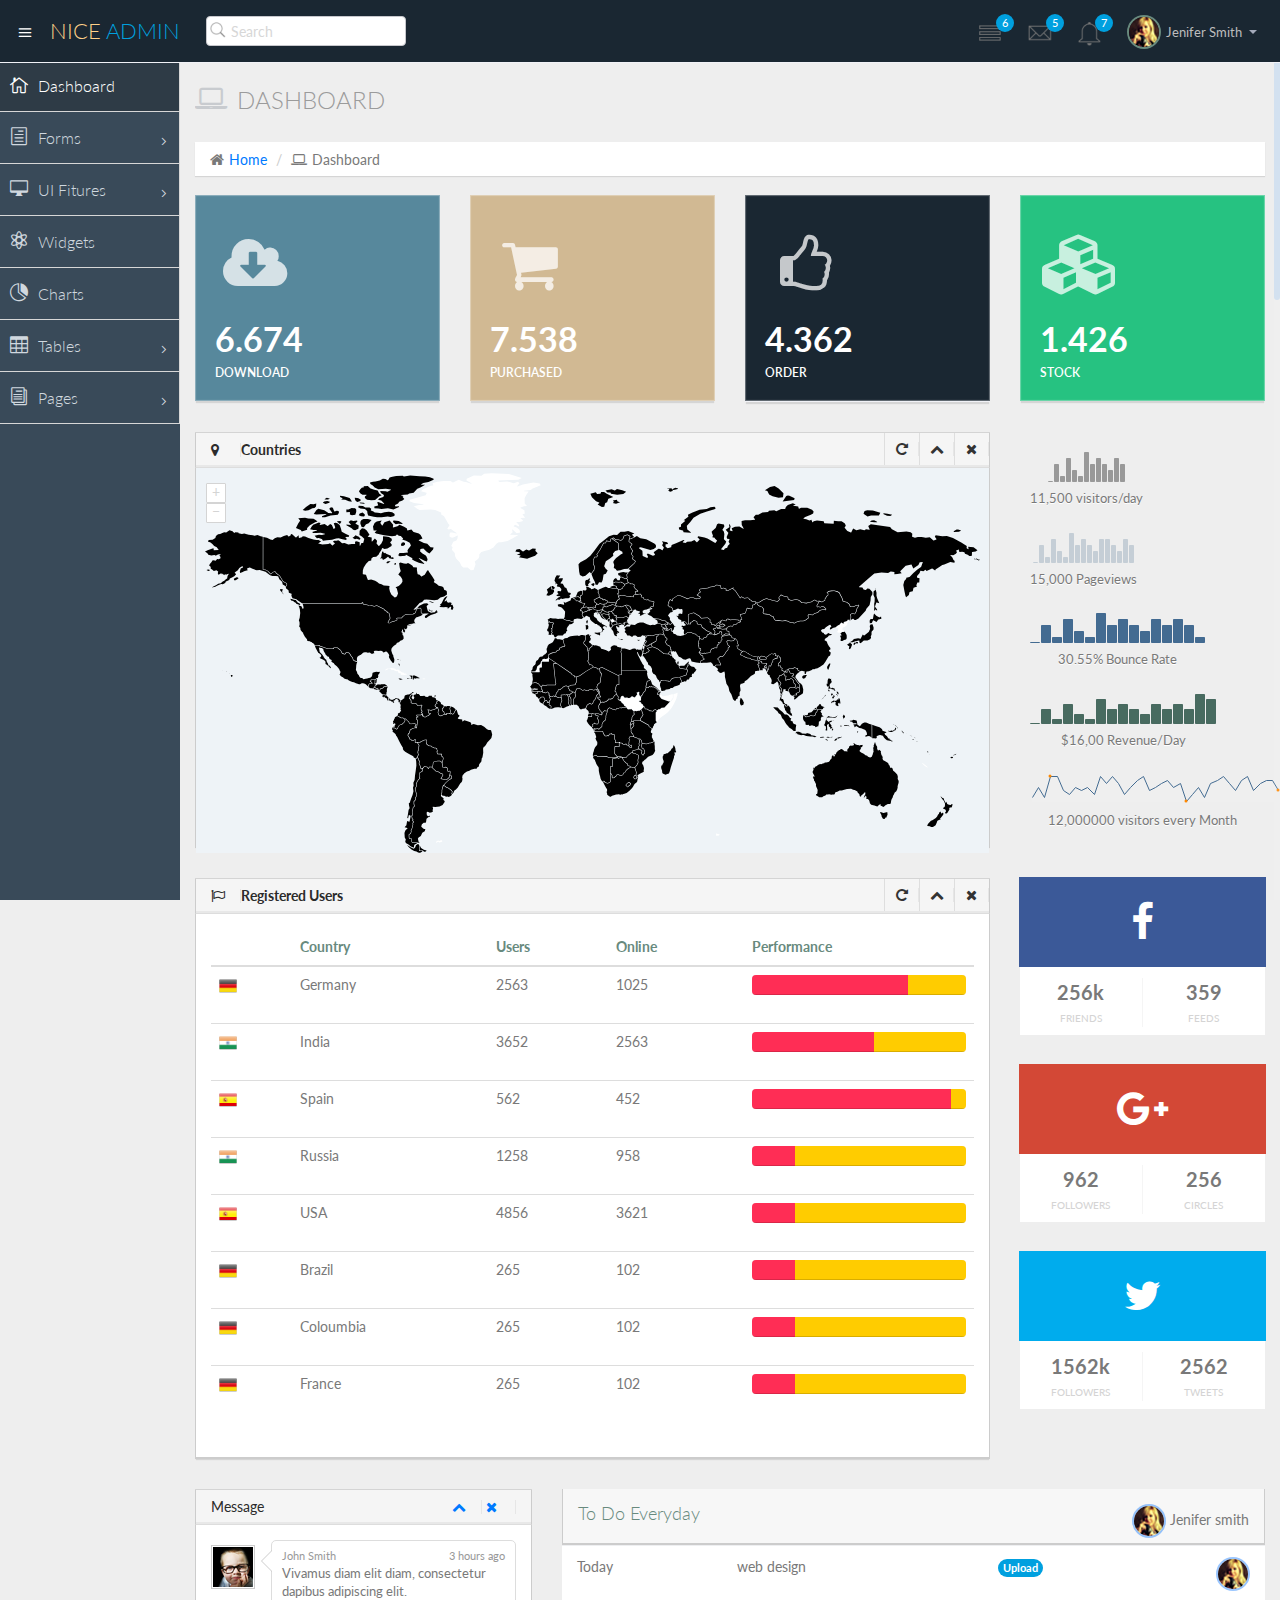
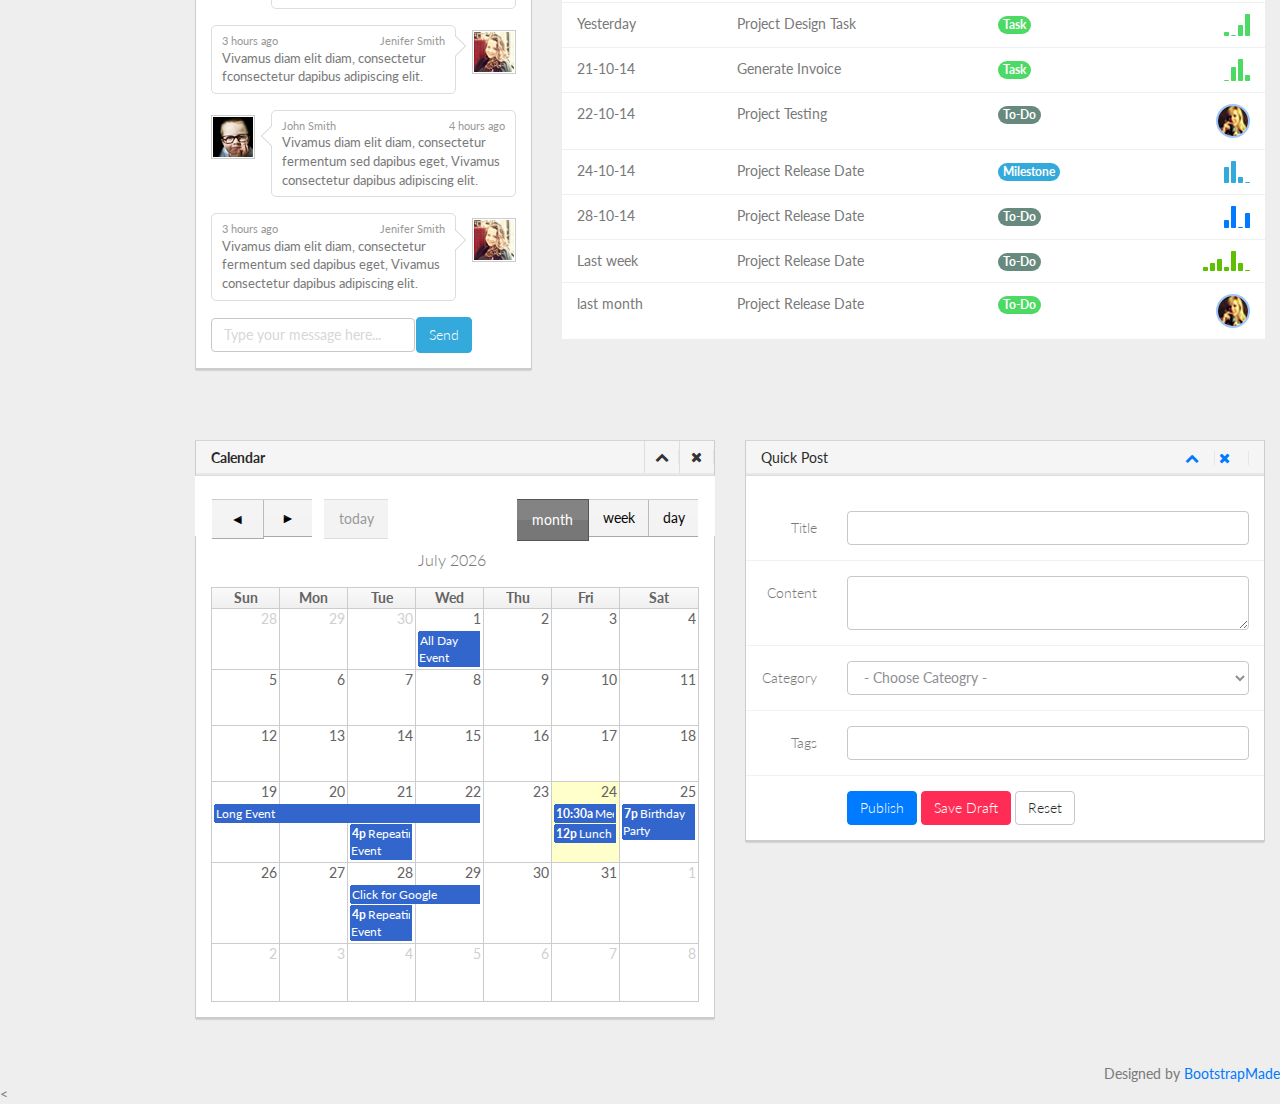
<file: templates/admin/index.html>
<!DOCTYPE html>
<html lang="en">

<head>
  <meta charset="utf-8">
  <meta name="viewport" content="width=device-width, initial-scale=1.0">
  <meta name="description" content="Creative - Bootstrap 3 Responsive Admin Template">
  <meta name="author" content="GeeksLabs">
  <meta name="keyword" content="Creative, Dashboard, Admin, Template, Theme, Bootstrap, Responsive, Retina, Minimal">
  <link rel="shortcut icon" href="img/favicon.png">

  <title>Creative - Bootstrap Admin Template</title>

  <!-- Bootstrap CSS -->
  <link href="css/bootstrap.min.css" rel="stylesheet">
  <!-- bootstrap theme -->
  <link href="css/bootstrap-theme.css" rel="stylesheet">
  <!--external css-->
  <!-- font icon -->
  <link href="css/elegant-icons-style.css" rel="stylesheet" />
  <link href="css/font-awesome.min.css" rel="stylesheet" />
  <!-- full calendar css-->
  <link href="assets/fullcalendar/fullcalendar/bootstrap-fullcalendar.css" rel="stylesheet" />
  <link href="assets/fullcalendar/fullcalendar/fullcalendar.css" rel="stylesheet" />
  <!-- easy pie chart-->
  <link href="assets/jquery-easy-pie-chart/jquery.easy-pie-chart.css" rel="stylesheet" type="text/css" media="screen" />
  <!-- owl carousel -->
  <link rel="stylesheet" href="css/owl.carousel.css" type="text/css">
  <link href="css/jquery-jvectormap-1.2.2.css" rel="stylesheet">
  <!-- Custom styles -->
  <link rel="stylesheet" href="css/fullcalendar.css">
  <link href="css/widgets.css" rel="stylesheet">
  <link href="css/style.css" rel="stylesheet">
  <link href="css/style-responsive.css" rel="stylesheet" />
  <link href="css/xcharts.min.css" rel=" stylesheet">
  <link href="css/jquery-ui-1.10.4.min.css" rel="stylesheet">
  <!-- =======================================================
    Theme Name: NiceAdmin
    Theme URL: https://bootstrapmade.com/nice-admin-bootstrap-admin-html-template/
    Author: BootstrapMade
    Author URL: https://bootstrapmade.com
  ======================================================= -->
</head>

<body>
  <!-- container section start -->
  <section id="container" class="">


    <header class="header dark-bg">
      <div class="toggle-nav">
        <div class="icon-reorder tooltips" data-original-title="Toggle Navigation" data-placement="bottom"><i class="icon_menu"></i></div>
      </div>

      <!--logo start-->
      <a href="index.html" class="logo">Nice <span class="lite">Admin</span></a>
      <!--logo end-->

      <div class="nav search-row" id="top_menu">
        <!--  search form start -->
        <ul class="nav top-menu">
          <li>
            <form class="navbar-form">
              <input class="form-control" placeholder="Search" type="text">
            </form>
          </li>
        </ul>
        <!--  search form end -->
      </div>

      <div class="top-nav notification-row">
        <!-- notificatoin dropdown start-->
        <ul class="nav pull-right top-menu">

          <!-- task notificatoin start -->
          <li id="task_notificatoin_bar" class="dropdown">
            <a data-toggle="dropdown" class="dropdown-toggle" href="#">
                            <i class="icon-task-l"></i>
                            <span class="badge bg-important">6</span>
                        </a>
            <ul class="dropdown-menu extended tasks-bar">
              <div class="notify-arrow notify-arrow-blue"></div>
              <li>
                <p class="blue">You have 6 pending letter</p>
              </li>
              <li>
                <a href="#">
                  <div class="task-info">
                    <div class="desc">Design PSD </div>
                    <div class="percent">90%</div>
                  </div>
                  <div class="progress progress-striped">
                    <div class="progress-bar progress-bar-success" role="progressbar" aria-valuenow="90" aria-valuemin="0" aria-valuemax="100" style="width: 90%">
                      <span class="sr-only">90% Complete (success)</span>
                    </div>
                  </div>
                </a>
              </li>
              <li>
                <a href="#">
                  <div class="task-info">
                    <div class="desc">
                      Project 1
                    </div>
                    <div class="percent">30%</div>
                  </div>
                  <div class="progress progress-striped">
                    <div class="progress-bar progress-bar-warning" role="progressbar" aria-valuenow="30" aria-valuemin="0" aria-valuemax="100" style="width: 30%">
                      <span class="sr-only">30% Complete (warning)</span>
                    </div>
                  </div>
                </a>
              </li>
              <li>
                <a href="#">
                  <div class="task-info">
                    <div class="desc">Digital Marketing</div>
                    <div class="percent">80%</div>
                  </div>
                  <div class="progress progress-striped">
                    <div class="progress-bar progress-bar-info" role="progressbar" aria-valuenow="80" aria-valuemin="0" aria-valuemax="100" style="width: 80%">
                      <span class="sr-only">80% Complete</span>
                    </div>
                  </div>
                </a>
              </li>
              <li>
                <a href="#">
                  <div class="task-info">
                    <div class="desc">Logo Designing</div>
                    <div class="percent">78%</div>
                  </div>
                  <div class="progress progress-striped">
                    <div class="progress-bar progress-bar-danger" role="progressbar" aria-valuenow="78" aria-valuemin="0" aria-valuemax="100" style="width: 78%">
                      <span class="sr-only">78% Complete (danger)</span>
                    </div>
                  </div>
                </a>
              </li>
              <li>
                <a href="#">
                  <div class="task-info">
                    <div class="desc">Mobile App</div>
                    <div class="percent">50%</div>
                  </div>
                  <div class="progress progress-striped active">
                    <div class="progress-bar" role="progressbar" aria-valuenow="50" aria-valuemin="0" aria-valuemax="100" style="width: 50%">
                      <span class="sr-only">50% Complete</span>
                    </div>
                  </div>

                </a>
              </li>
              <li class="external">
                <a href="#">See All Tasks</a>
              </li>
            </ul>
          </li>
          <!-- task notificatoin end -->
          <!-- inbox notificatoin start-->
          <li id="mail_notificatoin_bar" class="dropdown">
            <a data-toggle="dropdown" class="dropdown-toggle" href="#">
                            <i class="icon-envelope-l"></i>
                            <span class="badge bg-important">5</span>
                        </a>
            <ul class="dropdown-menu extended inbox">
              <div class="notify-arrow notify-arrow-blue"></div>
              <li>
                <p class="blue">You have 5 new messages</p>
              </li>
              <li>
                <a href="#">
                                    <span class="photo"><img alt="avatar" src="./img/avatar-mini.jpg"></span>
                                    <span class="subject">
                                    <span class="from">Greg  Martin</span>
                                    <span class="time">1 min</span>
                                    </span>
                                    <span class="message">
                                        I really like this admin panel.
                                    </span>
                                </a>
              </li>
              <li>
                <a href="#">
                                    <span class="photo"><img alt="avatar" src="./img/avatar-mini2.jpg"></span>
                                    <span class="subject">
                                    <span class="from">Bob   Mckenzie</span>
                                    <span class="time">5 mins</span>
                                    </span>
                                    <span class="message">
                                     Hi, What is next project plan?
                                    </span>
                                </a>
              </li>
              <li>
                <a href="#">
                                    <span class="photo"><img alt="avatar" src="./img/avatar-mini3.jpg"></span>
                                    <span class="subject">
                                    <span class="from">Phillip   Park</span>
                                    <span class="time">2 hrs</span>
                                    </span>
                                    <span class="message">
                                        I am like to buy this Admin Template.
                                    </span>
                                </a>
              </li>
              <li>
                <a href="#">
                                    <span class="photo"><img alt="avatar" src="./img/avatar-mini4.jpg"></span>
                                    <span class="subject">
                                    <span class="from">Ray   Munoz</span>
                                    <span class="time">1 day</span>
                                    </span>
                                    <span class="message">
                                        Icon fonts are great.
                                    </span>
                                </a>
              </li>
              <li>
                <a href="#">See all messages</a>
              </li>
            </ul>
          </li>
          <!-- inbox notificatoin end -->
          <!-- alert notification start-->
          <li id="alert_notificatoin_bar" class="dropdown">
            <a data-toggle="dropdown" class="dropdown-toggle" href="#">

                            <i class="icon-bell-l"></i>
                            <span class="badge bg-important">7</span>
                        </a>
            <ul class="dropdown-menu extended notification">
              <div class="notify-arrow notify-arrow-blue"></div>
              <li>
                <p class="blue">You have 4 new notifications</p>
              </li>
              <li>
                <a href="#">
                                    <span class="label label-primary"><i class="icon_profile"></i></span>
                                    Friend Request
                                    <span class="small italic pull-right">5 mins</span>
                                </a>
              </li>
              <li>
                <a href="#">
                                    <span class="label label-warning"><i class="icon_pin"></i></span>
                                    John location.
                                    <span class="small italic pull-right">50 mins</span>
                                </a>
              </li>
              <li>
                <a href="#">
                                    <span class="label label-danger"><i class="icon_book_alt"></i></span>
                                    Project 3 Completed.
                                    <span class="small italic pull-right">1 hr</span>
                                </a>
              </li>
              <li>
                <a href="#">
                                    <span class="label label-success"><i class="icon_like"></i></span>
                                    Mick appreciated your work.
                                    <span class="small italic pull-right"> Today</span>
                                </a>
              </li>
              <li>
                <a href="#">See all notifications</a>
              </li>
            </ul>
          </li>
          <!-- alert notification end-->
          <!-- user login dropdown start-->
          <li class="dropdown">
            <a data-toggle="dropdown" class="dropdown-toggle" href="#">
                            <span class="profile-ava">
                                <img alt="" src="img/avatar1_small.jpg">
                            </span>
                            <span class="username">Jenifer Smith</span>
                            <b class="caret"></b>
                        </a>
            <ul class="dropdown-menu extended logout">
              <div class="log-arrow-up"></div>
              <li class="eborder-top">
                <a href="#"><i class="icon_profile"></i> My Profile</a>
              </li>
              <li>
                <a href="#"><i class="icon_mail_alt"></i> My Inbox</a>
              </li>
              <li>
                <a href="#"><i class="icon_clock_alt"></i> Timeline</a>
              </li>
              <li>
                <a href="#"><i class="icon_chat_alt"></i> Chats</a>
              </li>
              <li>
                <a href="login.html"><i class="icon_key_alt"></i> Log Out</a>
              </li>
              <li>
                <a href="documentation.html"><i class="icon_key_alt"></i> Documentation</a>
              </li>
              <li>
                <a href="documentation.html"><i class="icon_key_alt"></i> Documentation</a>
              </li>
            </ul>
          </li>
          <!-- user login dropdown end -->
        </ul>
        <!-- notificatoin dropdown end-->
      </div>
    </header>
    <!--header end-->

    <!--sidebar start-->
    <aside>
      <div id="sidebar" class="nav-collapse ">
        <!-- sidebar menu start-->
        <ul class="sidebar-menu">
          <li class="active">
            <a class="" href="index.html">
                          <i class="icon_house_alt"></i>
                          <span>Dashboard</span>
                      </a>
          </li>
          <li class="sub-menu">
            <a href="javascript:;" class="">
                          <i class="icon_document_alt"></i>
                          <span>Forms</span>
                          <span class="menu-arrow arrow_carrot-right"></span>
                      </a>
            <ul class="sub">
              <li><a class="" href="form_component.html">Form Elements</a></li>
              <li><a class="" href="form_validation.html">Form Validation</a></li>
            </ul>
          </li>
          <li class="sub-menu">
            <a href="javascript:;" class="">
                          <i class="icon_desktop"></i>
                          <span>UI Fitures</span>
                          <span class="menu-arrow arrow_carrot-right"></span>
                      </a>
            <ul class="sub">
              <li><a class="" href="general.html">Elements</a></li>
              <li><a class="" href="buttons.html">Buttons</a></li>
              <li><a class="" href="grids.html">Grids</a></li>
            </ul>
          </li>
          <li>
            <a class="" href="widgets.html">
                          <i class="icon_genius"></i>
                          <span>Widgets</span>
                      </a>
          </li>
          <li>
            <a class="" href="chart-chartjs.html">
                          <i class="icon_piechart"></i>
                          <span>Charts</span>

                      </a>

          </li>

          <li class="sub-menu">
            <a href="javascript:;" class="">
                          <i class="icon_table"></i>
                          <span>Tables</span>
                          <span class="menu-arrow arrow_carrot-right"></span>
                      </a>
            <ul class="sub">
              <li><a class="" href="basic_table.html">Basic Table</a></li>
            </ul>
          </li>

          <li class="sub-menu">
            <a href="javascript:;" class="">
                          <i class="icon_documents_alt"></i>
                          <span>Pages</span>
                          <span class="menu-arrow arrow_carrot-right"></span>
                      </a>
            <ul class="sub">
              <li><a class="" href="profile.html">Profile</a></li>
              <li><a class="" href="login.html"><span>Login Page</span></a></li>
              <li><a class="" href="contact.html"><span>Contact Page</span></a></li>
              <li><a class="" href="blank.html">Blank Page</a></li>
              <li><a class="" href="404.html">404 Error</a></li>
            </ul>
          </li>

        </ul>
        <!-- sidebar menu end-->
      </div>
    </aside>
    <!--sidebar end-->

    <!--main content start-->
    <section id="main-content">
      <section class="wrapper">
        <!--overview start-->
        <div class="row">
          <div class="col-lg-12">
            <h3 class="page-header"><i class="fa fa-laptop"></i> Dashboard</h3>
            <ol class="breadcrumb">
              <li><i class="fa fa-home"></i><a href="index.html">Home</a></li>
              <li><i class="fa fa-laptop"></i>Dashboard</li>
            </ol>
          </div>
        </div>

        <div class="row">
          <div class="col-lg-3 col-md-3 col-sm-12 col-xs-12">
            <div class="info-box blue-bg">
              <i class="fa fa-cloud-download"></i>
              <div class="count">6.674</div>
              <div class="title">Download</div>
            </div>
            <!--/.info-box-->
          </div>
          <!--/.col-->

          <div class="col-lg-3 col-md-3 col-sm-12 col-xs-12">
            <div class="info-box brown-bg">
              <i class="fa fa-shopping-cart"></i>
              <div class="count">7.538</div>
              <div class="title">Purchased</div>
            </div>
            <!--/.info-box-->
          </div>
          <!--/.col-->

          <div class="col-lg-3 col-md-3 col-sm-12 col-xs-12">
            <div class="info-box dark-bg">
              <i class="fa fa-thumbs-o-up"></i>
              <div class="count">4.362</div>
              <div class="title">Order</div>
            </div>
            <!--/.info-box-->
          </div>
          <!--/.col-->

          <div class="col-lg-3 col-md-3 col-sm-12 col-xs-12">
            <div class="info-box green-bg">
              <i class="fa fa-cubes"></i>
              <div class="count">1.426</div>
              <div class="title">Stock</div>
            </div>
            <!--/.info-box-->
          </div>
          <!--/.col-->

        </div>
        <!--/.row-->


        <div class="row">
          <div class="col-lg-9 col-md-12">

            <div class="panel panel-default">
              <div class="panel-heading">
                <h2><i class="fa fa-map-marker red"></i><strong>Countries</strong></h2>
                <div class="panel-actions">
                  <a href="index.html#" class="btn-setting"><i class="fa fa-rotate-right"></i></a>
                  <a href="index.html#" class="btn-minimize"><i class="fa fa-chevron-up"></i></a>
                  <a href="index.html#" class="btn-close"><i class="fa fa-times"></i></a>
                </div>
              </div>
              <div class="panel-body-map">
                <div id="map" style="height:380px;"></div>
              </div>

            </div>
          </div>
          <div class="col-md-3">
            <!-- List starts -->
            <ul class="today-datas">
              <!-- List #1 -->
              <li>
                <!-- Graph -->
                <div><span id="todayspark1" class="spark"></span></div>
                <!-- Text -->
                <div class="datas-text">11,500 visitors/day</div>
              </li>
              <li>
                <div><span id="todayspark2" class="spark"></span></div>
                <div class="datas-text">15,000 Pageviews</div>
              </li>
              <li>
                <div><span id="todayspark3" class="spark"></span></div>
                <div class="datas-text">30.55% Bounce Rate</div>
              </li>
              <li>
                <div><span id="todayspark4" class="spark"></span></div>
                <div class="datas-text">$16,00 Revenue/Day</div>
              </li>
              <li>
                <div><span id="todayspark5" class="spark"></span></div>
                <div class="datas-text">12,000000 visitors every Month</div>
              </li>
            </ul>
          </div>


        </div>


        <!-- Today status end -->



        <div class="row">

          <div class="col-lg-9 col-md-12">
            <div class="panel panel-default">
              <div class="panel-heading">
                <h2><i class="fa fa-flag-o red"></i><strong>Registered Users</strong></h2>
                <div class="panel-actions">
                  <a href="index.html#" class="btn-setting"><i class="fa fa-rotate-right"></i></a>
                  <a href="index.html#" class="btn-minimize"><i class="fa fa-chevron-up"></i></a>
                  <a href="index.html#" class="btn-close"><i class="fa fa-times"></i></a>
                </div>
              </div>
              <div class="panel-body">
                <table class="table bootstrap-datatable countries">
                  <thead>
                    <tr>
                      <th></th>
                      <th>Country</th>
                      <th>Users</th>
                      <th>Online</th>
                      <th>Performance</th>
                    </tr>
                  </thead>
                  <tbody>
                    <tr>
                      <td><img src="img/Germany.png" style="height:18px; margin-top:-2px;"></td>
                      <td>Germany</td>
                      <td>2563</td>
                      <td>1025</td>
                      <td>
                        <div class="progress thin">
                          <div class="progress-bar progress-bar-danger" role="progressbar" aria-valuenow="73" aria-valuemin="0" aria-valuemax="100" style="width: 73%">
                          </div>
                          <div class="progress-bar progress-bar-warning" role="progressbar" aria-valuenow="27" aria-valuemin="0" aria-valuemax="100" style="width: 27%">
                          </div>
                        </div>
                        <span class="sr-only">73%</span>
                      </td>
                    </tr>
                    <tr>
                      <td><img src="img/India.png" style="height:18px; margin-top:-2px;"></td>
                      <td>India</td>
                      <td>3652</td>
                      <td>2563</td>
                      <td>
                        <div class="progress thin">
                          <div class="progress-bar progress-bar-danger" role="progressbar" aria-valuenow="57" aria-valuemin="0" aria-valuemax="100" style="width: 57%">
                          </div>
                          <div class="progress-bar progress-bar-warning" role="progressbar" aria-valuenow="43" aria-valuemin="0" aria-valuemax="100" style="width: 43%">
                          </div>
                        </div>
                        <span class="sr-only">57%</span>
                      </td>
                    </tr>
                    <tr>
                      <td><img src="img/Spain.png" style="height:18px; margin-top:-2px;"></td>
                      <td>Spain</td>
                      <td>562</td>
                      <td>452</td>
                      <td>
                        <div class="progress thin">
                          <div class="progress-bar progress-bar-danger" role="progressbar" aria-valuenow="93" aria-valuemin="0" aria-valuemax="100" style="width: 93%">
                          </div>
                          <div class="progress-bar progress-bar-warning" role="progressbar" aria-valuenow="7" aria-valuemin="0" aria-valuemax="100" style="width: 7%">
                          </div>
                        </div>
                        <span class="sr-only">93%</span>
                      </td>
                    </tr>
                    <tr>
                      <td><img src="img/India.png" style="height:18px; margin-top:-2px;"></td>
                      <td>Russia</td>
                      <td>1258</td>
                      <td>958</td>
                      <td>
                        <div class="progress thin">
                          <div class="progress-bar progress-bar-danger" role="progressbar" aria-valuenow="20" aria-valuemin="0" aria-valuemax="100" style="width: 20%">
                          </div>
                          <div class="progress-bar progress-bar-warning" role="progressbar" aria-valuenow="80" aria-valuemin="0" aria-valuemax="100" style="width: 80%">
                          </div>
                        </div>
                        <span class="sr-only">20%</span>
                      </td>
                    </tr>
                    <tr>
                      <td><img src="img/Spain.png" style="height:18px; margin-top:-2px;"></td>
                      <td>USA</td>
                      <td>4856</td>
                      <td>3621</td>
                      <td>
                        <div class="progress thin">
                          <div class="progress-bar progress-bar-danger" role="progressbar" aria-valuenow="20" aria-valuemin="0" aria-valuemax="100" style="width: 20%">
                          </div>
                          <div class="progress-bar progress-bar-warning" role="progressbar" aria-valuenow="80" aria-valuemin="0" aria-valuemax="100" style="width: 80%">
                          </div>
                        </div>
                        <span class="sr-only">20%</span>
                      </td>
                    </tr>
                    <tr>
                      <td><img src="img/Germany.png" style="height:18px; margin-top:-2px;"></td>
                      <td>Brazil</td>
                      <td>265</td>
                      <td>102</td>
                      <td>
                        <div class="progress thin">
                          <div class="progress-bar progress-bar-danger" role="progressbar" aria-valuenow="20" aria-valuemin="0" aria-valuemax="100" style="width: 20%">
                          </div>
                          <div class="progress-bar progress-bar-warning" role="progressbar" aria-valuenow="80" aria-valuemin="0" aria-valuemax="100" style="width: 80%">
                          </div>
                        </div>
                        <span class="sr-only">20%</span>
                      </td>
                    </tr>
                    <tr>
                      <td><img src="img/Germany.png" style="height:18px; margin-top:-2px;"></td>
                      <td>Coloumbia</td>
                      <td>265</td>
                      <td>102</td>
                      <td>
                        <div class="progress thin">
                          <div class="progress-bar progress-bar-danger" role="progressbar" aria-valuenow="20" aria-valuemin="0" aria-valuemax="100" style="width: 20%">
                          </div>
                          <div class="progress-bar progress-bar-warning" role="progressbar" aria-valuenow="80" aria-valuemin="0" aria-valuemax="100" style="width: 80%">
                          </div>
                        </div>
                        <span class="sr-only">20%</span>
                      </td>
                    </tr>
                    <tr>
                      <td><img src="img/Germany.png" style="height:18px; margin-top:-2px;"></td>
                      <td>France</td>
                      <td>265</td>
                      <td>102</td>
                      <td>
                        <div class="progress thin">
                          <div class="progress-bar progress-bar-danger" role="progressbar" aria-valuenow="20" aria-valuemin="0" aria-valuemax="100" style="width: 20%">
                          </div>
                          <div class="progress-bar progress-bar-warning" role="progressbar" aria-valuenow="80" aria-valuemin="0" aria-valuemax="100" style="width: 80%">
                          </div>
                        </div>
                        <span class="sr-only">20%</span>
                      </td>
                    </tr>
                  </tbody>
                </table>
              </div>

            </div>

          </div>
          <!--/col-->
          <div class="col-md-3">

            <div class="social-box facebook">
              <i class="fa fa-facebook"></i>
              <ul>
                <li>
                  <strong>256k</strong>
                  <span>friends</span>
                </li>
                <li>
                  <strong>359</strong>
                  <span>feeds</span>
                </li>
              </ul>
            </div>
            <!--/social-box-->
          </div>
          <div class="col-md-3">

            <div class="social-box google-plus">
              <i class="fa fa-google-plus"></i>
              <ul>
                <li>
                  <strong>962</strong>
                  <span>followers</span>
                </li>
                <li>
                  <strong>256</strong>
                  <span>circles</span>
                </li>
              </ul>
            </div>
            <!--/social-box-->

          </div>
          <!--/col-->
          <div class="col-md-3">

            <div class="social-box twitter">
              <i class="fa fa-twitter"></i>
              <ul>
                <li>
                  <strong>1562k</strong>
                  <span>followers</span>
                </li>
                <li>
                  <strong>2562</strong>
                  <span>tweets</span>
                </li>
              </ul>
            </div>
            <!--/social-box-->

          </div>
          <!--/col-->

        </div>



        <!-- statics end -->




        <!-- project team & activity start -->
        <div class="row">
          <div class="col-md-4 portlets">
            <!-- Widget -->
            <div class="panel panel-default">
              <div class="panel-heading">
                <div class="pull-left">Message</div>
                <div class="widget-icons pull-right">
                  <a href="#" class="wminimize"><i class="fa fa-chevron-up"></i></a>
                  <a href="#" class="wclose"><i class="fa fa-times"></i></a>
                </div>
                <div class="clearfix"></div>
              </div>

              <div class="panel-body">
                <!-- Widget content -->
                <div class="padd sscroll">

                  <ul class="chats">

                    <!-- Chat by us. Use the class "by-me". -->
                    <li class="by-me">
                      <!-- Use the class "pull-left" in avatar -->
                      <div class="avatar pull-left">
                        <img src="img/user.jpg" alt="" />
                      </div>

                      <div class="chat-content">
                        <!-- In meta area, first include "name" and then "time" -->
                        <div class="chat-meta">John Smith <span class="pull-right">3 hours ago</span></div>
                        Vivamus diam elit diam, consectetur dapibus adipiscing elit.
                        <div class="clearfix"></div>
                      </div>
                    </li>

                    <!-- Chat by other. Use the class "by-other". -->
                    <li class="by-other">
                      <!-- Use the class "pull-right" in avatar -->
                      <div class="avatar pull-right">
                        <img src="img/user22.png" alt="" />
                      </div>

                      <div class="chat-content">
                        <!-- In the chat meta, first include "time" then "name" -->
                        <div class="chat-meta">3 hours ago <span class="pull-right">Jenifer Smith</span></div>
                        Vivamus diam elit diam, consectetur fconsectetur dapibus adipiscing elit.
                        <div class="clearfix"></div>
                      </div>
                    </li>

                    <li class="by-me">
                      <div class="avatar pull-left">
                        <img src="img/user.jpg" alt="" />
                      </div>

                      <div class="chat-content">
                        <div class="chat-meta">John Smith <span class="pull-right">4 hours ago</span></div>
                        Vivamus diam elit diam, consectetur fermentum sed dapibus eget, Vivamus consectetur dapibus adipiscing elit.
                        <div class="clearfix"></div>
                      </div>
                    </li>

                    <li class="by-other">
                      <!-- Use the class "pull-right" in avatar -->
                      <div class="avatar pull-right">
                        <img src="img/user22.png" alt="" />
                      </div>

                      <div class="chat-content">
                        <!-- In the chat meta, first include "time" then "name" -->
                        <div class="chat-meta">3 hours ago <span class="pull-right">Jenifer Smith</span></div>
                        Vivamus diam elit diam, consectetur fermentum sed dapibus eget, Vivamus consectetur dapibus adipiscing elit.
                        <div class="clearfix"></div>
                      </div>
                    </li>

                  </ul>

                </div>
                <!-- Widget footer -->
                <div class="widget-foot">

                  <form class="form-inline">
                    <div class="form-group">
                      <input type="text" class="form-control" placeholder="Type your message here...">
                    </div>
                    <button type="submit" class="btn btn-info">Send</button>
                  </form>


                </div>
              </div>


            </div>
          </div>

          <div class="col-lg-8">
            <!--Project Activity start-->
            <section class="panel">
              <div class="panel-body progress-panel">
                <div class="row">
                  <div class="col-lg-8 task-progress pull-left">
                    <h1>To Do Everyday</h1>
                  </div>
                  <div class="col-lg-4">
                    <span class="profile-ava pull-right">
                                        <img alt="" class="simple" src="img/avatar1_small.jpg">
                                        Jenifer smith
                                </span>
                  </div>
                </div>
              </div>
              <table class="table table-hover personal-task">
                <tbody>
                  <tr>
                    <td>Today</td>
                    <td>
                      web design
                    </td>
                    <td>
                      <span class="badge bg-important">Upload</span>
                    </td>
                    <td>
                      <span class="profile-ava">
                                        <img alt="" class="simple" src="img/avatar1_small.jpg">
                                    </span>
                    </td>
                  </tr>
                  <tr>
                    <td>Yesterday</td>
                    <td>
                      Project Design Task
                    </td>
                    <td>
                      <span class="badge bg-success">Task</span>
                    </td>
                    <td>
                      <div id="work-progress2"></div>
                    </td>
                  </tr>
                  <tr>
                    <td>21-10-14</td>
                    <td>
                      Generate Invoice
                    </td>
                    <td>
                      <span class="badge bg-success">Task</span>
                    </td>
                    <td>
                      <div id="work-progress3"></div>
                    </td>
                  </tr>
                  <tr>
                    <td>22-10-14</td>
                    <td>
                      Project Testing
                    </td>
                    <td>
                      <span class="badge bg-primary">To-Do</span>
                    </td>
                    <td>
                      <span class="profile-ava">
                                        <img alt="" class="simple" src="img/avatar1_small.jpg">
                                      </span>
                    </td>
                  </tr>
                  <tr>
                    <td>24-10-14</td>
                    <td>
                      Project Release Date
                    </td>
                    <td>
                      <span class="badge bg-info">Milestone</span>
                    </td>
                    <td>
                      <div id="work-progress4"></div>
                    </td>
                  </tr>
                  <tr>
                    <td>28-10-14</td>
                    <td>
                      Project Release Date
                    </td>
                    <td>
                      <span class="badge bg-primary">To-Do</span>
                    </td>
                    <td>
                      <div id="work-progress5"></div>
                    </td>
                  </tr>
                  <tr>
                    <td>Last week</td>
                    <td>
                      Project Release Date
                    </td>
                    <td>
                      <span class="badge bg-primary">To-Do</span>
                    </td>
                    <td>
                      <div id="work-progress1"></div>
                    </td>
                  </tr>
                  <tr>
                    <td>last month</td>
                    <td>
                      Project Release Date
                    </td>
                    <td>
                      <span class="badge bg-success">To-Do</span>
                    </td>
                    <td>
                      <span class="profile-ava">
                                        <img alt="" class="simple" src="img/avatar1_small.jpg">
                                      </span>
                    </td>
                  </tr>
                </tbody>
              </table>
            </section>
            <!--Project Activity end-->
          </div>
        </div><br><br>

        <div class="row">
          <div class="col-md-6 portlets">
            <div class="panel panel-default">
              <div class="panel-heading">
                <h2><strong>Calendar</strong></h2>
                <div class="panel-actions">
                  <a href="#" class="wminimize"><i class="fa fa-chevron-up"></i></a>
                  <a href="#" class="wclose"><i class="fa fa-times"></i></a>
                </div>

              </div><br><br><br>
              <div class="panel-body">
                <!-- Widget content -->

                <!-- Below line produces calendar. I am using FullCalendar plugin. -->
                <div id="calendar"></div>

              </div>
            </div>

          </div>

          <div class="col-md-6 portlets">
            <div class="panel panel-default">
              <div class="panel-heading">
                <div class="pull-left">Quick Post</div>
                <div class="widget-icons pull-right">
                  <a href="#" class="wminimize"><i class="fa fa-chevron-up"></i></a>
                  <a href="#" class="wclose"><i class="fa fa-times"></i></a>
                </div>
                <div class="clearfix"></div>
              </div>
              <div class="panel-body">
                <div class="padd">

                  <div class="form quick-post">
                    <!-- Edit profile form (not working)-->
                    <form class="form-horizontal">
                      <!-- Title -->
                      <div class="form-group">
                        <label class="control-label col-lg-2" for="title">Title</label>
                        <div class="col-lg-10">
                          <input type="text" class="form-control" id="title">
                        </div>
                      </div>
                      <!-- Content -->
                      <div class="form-group">
                        <label class="control-label col-lg-2" for="content">Content</label>
                        <div class="col-lg-10">
                          <textarea class="form-control" id="content"></textarea>
                        </div>
                      </div>
                      <!-- Cateogry -->
                      <div class="form-group">
                        <label class="control-label col-lg-2">Category</label>
                        <div class="col-lg-10">
                          <select class="form-control">
                                                  <option value="">- Choose Cateogry -</option>
                                                  <option value="1">General</option>
                                                  <option value="2">News</option>
                                                  <option value="3">Media</option>
                                                  <option value="4">Funny</option>
                                                </select>
                        </div>
                      </div>
                      <!-- Tags -->
                      <div class="form-group">
                        <label class="control-label col-lg-2" for="tags">Tags</label>
                        <div class="col-lg-10">
                          <input type="text" class="form-control" id="tags">
                        </div>
                      </div>

                      <!-- Buttons -->
                      <div class="form-group">
                        <!-- Buttons -->
                        <div class="col-lg-offset-2 col-lg-9">
                          <button type="submit" class="btn btn-primary">Publish</button>
                          <button type="submit" class="btn btn-danger">Save Draft</button>
                          <button type="reset" class="btn btn-default">Reset</button>
                        </div>
                      </div>
                    </form>
                  </div>


                </div>
                <div class="widget-foot">
                  <!-- Footer goes here -->
                </div>
              </div>
            </div>

          </div>

        </div>
        <!-- project team & activity end -->

      </section>
      <div class="text-right">
        <div class="credits">
          <!--
            All the links in the footer should remain intact.
            You can delete the links only if you purchased the pro version.
            Licensing information: https://bootstrapmade.com/license/
            Purchase the pro version form: https://bootstrapmade.com/buy/?theme=NiceAdmin
          -->
          Designed by <a href="https://bootstrapmade.com/">BootstrapMade</a>
        </div>
      </div>
    </section>
    <!--main content end-->
  </section>
  <!-- container section start -->

  <!-- javascripts -->
  <script src="js/jquery.js"></script>
  <script src="js/jquery-ui-1.10.4.min.js"></script>
  <script src="js/jquery-1.8.3.min.js"></script>
  <script type="text/javascript" src="js/jquery-ui-1.9.2.custom.min.js"></script>
  <!-- bootstrap -->
  <script src="js/bootstrap.min.js"></script>
  <!-- nice scroll -->
  <script src="js/jquery.scrollTo.min.js"></script>
  <script src="js/jquery.nicescroll.js" type="text/javascript"></script>
  <!-- charts scripts -->
  <script src="assets/jquery-knob/js/jquery.knob.js"></script>
  <script src="js/jquery.sparkline.js" type="text/javascript"></script>
  <script src="assets/jquery-easy-pie-chart/jquery.easy-pie-chart.js"></script>
  <script src="js/owl.carousel.js"></script>
  <!-- jQuery full calendar -->
  <<script src="js/fullcalendar.min.js"></script>
    <!-- Full Google Calendar - Calendar -->
    <script src="assets/fullcalendar/fullcalendar/fullcalendar.js"></script>
    <!--script for this page only-->
    <script src="js/calendar-custom.js"></script>
    <script src="js/jquery.rateit.min.js"></script>
    <!-- custom select -->
    <script src="js/jquery.customSelect.min.js"></script>
    <script src="assets/chart-master/Chart.js"></script>

    <!--custome script for all page-->
    <script src="js/scripts.js"></script>
    <!-- custom script for this page-->
    <script src="js/sparkline-chart.js"></script>
    <script src="js/easy-pie-chart.js"></script>
    <script src="js/jquery-jvectormap-1.2.2.min.js"></script>
    <script src="js/jquery-jvectormap-world-mill-en.js"></script>
    <script src="js/xcharts.min.js"></script>
    <script src="js/jquery.autosize.min.js"></script>
    <script src="js/jquery.placeholder.min.js"></script>
    <script src="js/gdp-data.js"></script>
    <script src="js/morris.min.js"></script>
    <script src="js/sparklines.js"></script>
    <script src="js/charts.js"></script>
    <script src="js/jquery.slimscroll.min.js"></script>
    <script>
      //knob
      $(function() {
        $(".knob").knob({
          'draw': function() {
            $(this.i).val(this.cv + '%')
          }
        })
      });

      //carousel
      $(document).ready(function() {
        $("#owl-slider").owlCarousel({
          navigation: true,
          slideSpeed: 300,
          paginationSpeed: 400,
          singleItem: true

        });
      });

      //custom select box

      $(function() {
        $('select.styled').customSelect();
      });

      /* ---------- Map ---------- */
      $(function() {
        $('#map').vectorMap({
          map: 'world_mill_en',
          series: {
            regions: [{
              values: gdpData,
              scale: ['#000', '#000'],
              normalizeFunction: 'polynomial'
            }]
          },
          backgroundColor: '#eef3f7',
          onLabelShow: function(e, el, code) {
            el.html(el.html() + ' (GDP - ' + gdpData[code] + ')');
          }
        });
      });
    </script>

</body>

</html>
</file>
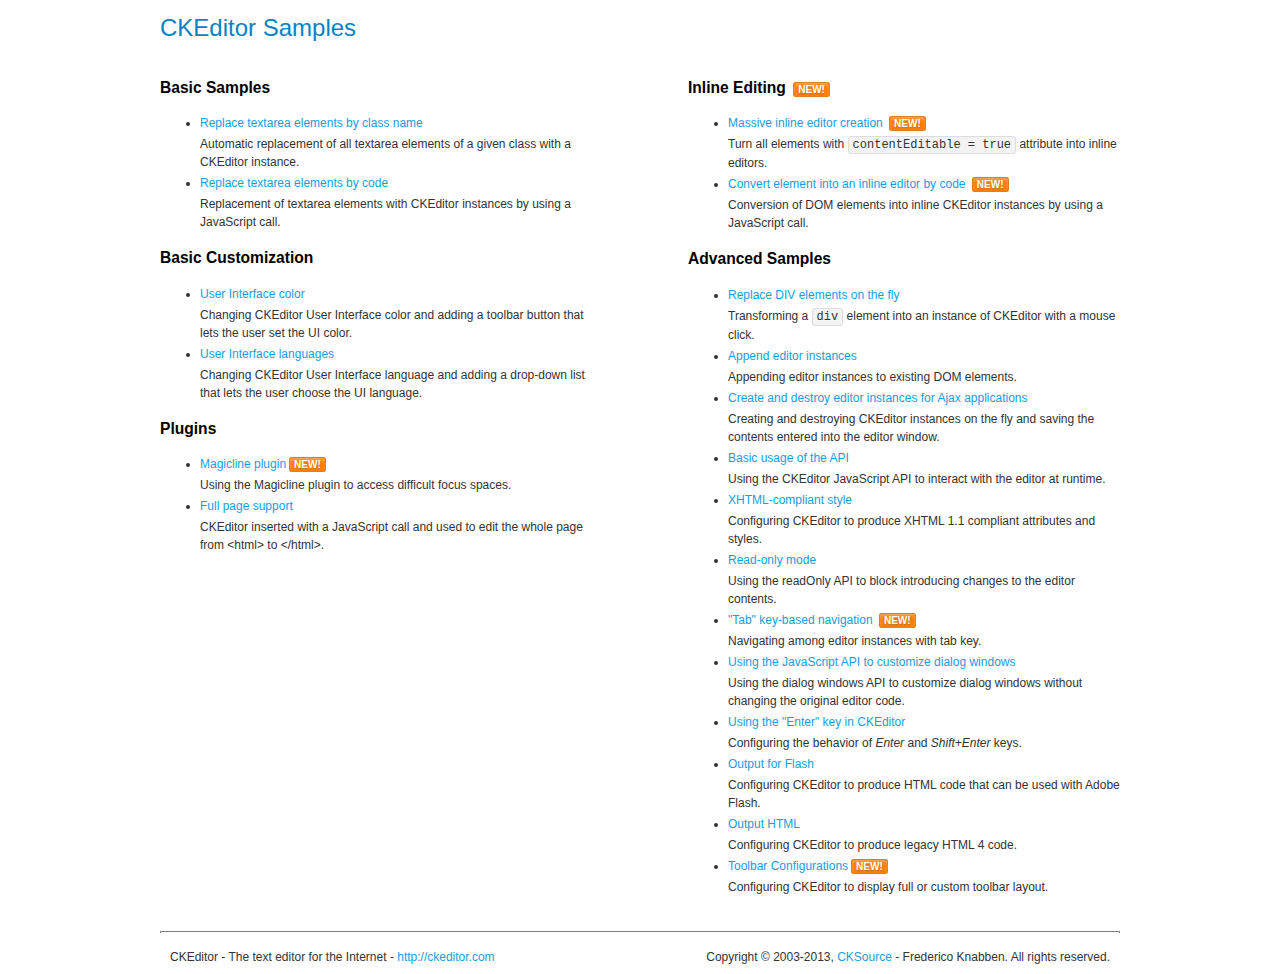
<file: public/assets/admin/ckeditor/samples/index.html>
<!DOCTYPE html>
<!--
Copyright (c) 2003-2013, CKSource - Frederico Knabben. All rights reserved.
For licensing, see LICENSE.html or http://ckeditor.com/license
-->
<html>
<head>
	<title>CKEditor Samples</title>
	<meta charset="utf-8">
	<link rel="stylesheet" href="sample.css">
</head>
<body>
	<h1 class="samples">
		CKEditor Samples
	</h1>
	<div class="twoColumns">
		<div class="twoColumnsLeft">
			<h2 class="samples">
				Basic Samples
			</h2>
			<dl class="samples">
				<dt><a class="samples" href="replacebyclass.html">Replace textarea elements by class name</a></dt>
				<dd>Automatic replacement of all textarea elements of a given class with a CKEditor instance.</dd>

				<dt><a class="samples" href="replacebycode.html">Replace textarea elements by code</a></dt>
				<dd>Replacement of textarea elements with CKEditor instances by using a JavaScript call.</dd>
			</dl>

			<h2 class="samples">
				Basic Customization
			</h2>
			<dl class="samples">
				<dt><a class="samples" href="uicolor.html">User Interface color</a></dt>
				<dd>Changing CKEditor User Interface color and adding a toolbar button that lets the user set the UI color.</dd>

				<dt><a class="samples" href="uilanguages.html">User Interface languages</a></dt>
				<dd>Changing CKEditor User Interface language and adding a drop-down list that lets the user choose the UI language.</dd>
			</dl>


			<h2 class="samples">Plugins</h2>
<dl class="samples">
<dt><a class="samples" href="plugins/magicline/magicline.html">Magicline plugin</a><span class="new">New!</span></dt>
<dd>Using the Magicline plugin to access difficult focus spaces.</dd>

<dt><a class="samples" href="plugins/wysiwygarea/fullpage.html">Full page support</a></dt>
<dd>CKEditor inserted with a JavaScript call and used to edit the whole page from &lt;html&gt; to &lt;/html&gt;.</dd>
</dl>
		</div>
		<div class="twoColumnsRight">
			<h2 class="samples">
				Inline Editing <span class="new">New!</span>
			</h2>
			<dl class="samples">
				<dt><a class="samples" href="inlineall.html">Massive inline editor creation</a> <span class="new">New!</span></dt>
				<dd>Turn all elements with <code>contentEditable = true</code> attribute into inline editors.</dd>

				<dt><a class="samples" href="inlinebycode.html">Convert element into an inline editor by code</a> <span class="new">New!</span></dt>
				<dd>Conversion of DOM elements into inline CKEditor instances by using a JavaScript call.</dd>

				
			</dl>

			<h2 class="samples">
				Advanced Samples
			</h2>
			<dl class="samples">
				<dt><a class="samples" href="divreplace.html">Replace DIV elements on the fly</a></dt>
				<dd>Transforming a <code>div</code> element into an instance of CKEditor with a mouse click.</dd>

				<dt><a class="samples" href="appendto.html">Append editor instances</a></dt>
				<dd>Appending editor instances to existing DOM elements.</dd>

				<dt><a class="samples" href="ajax.html">Create and destroy editor instances for Ajax applications</a></dt>
				<dd>Creating and destroying CKEditor instances on the fly and saving the contents entered into the editor window.</dd>

				<dt><a class="samples" href="api.html">Basic usage of the API</a></dt>
				<dd>Using the CKEditor JavaScript API to interact with the editor at runtime.</dd>

				<dt><a class="samples" href="xhtmlstyle.html">XHTML-compliant style</a></dt>
				<dd>Configuring CKEditor to produce XHTML 1.1 compliant attributes and styles.</dd>

				<dt><a class="samples" href="readonly.html">Read-only mode</a></dt>
				<dd>Using the readOnly API to block introducing changes to the editor contents.</dd>

				<dt><a class="samples" href="tabindex.html">"Tab" key-based navigation</a> <span class="new">New!</span></dt>
				<dd>Navigating among editor instances with tab key.</dd>


				
<dt><a class="samples" href="plugins/dialog/dialog.html">Using the JavaScript API to customize dialog windows</a></dt>
<dd>Using the dialog windows API to customize dialog windows without changing the original editor code.</dd>

<dt><a class="samples" href="plugins/enterkey/enterkey.html">Using the &quot;Enter&quot; key in CKEditor</a></dt>
<dd>Configuring the behavior of <em>Enter</em> and <em>Shift+Enter</em> keys.</dd>

<dt><a class="samples" href="plugins/htmlwriter/outputforflash.html">Output for Flash</a></dt>
<dd>Configuring CKEditor to produce HTML code that can be used with Adobe Flash.</dd>

<dt><a class="samples" href="plugins/htmlwriter/outputhtml.html">Output HTML</a></dt>
<dd>Configuring CKEditor to produce legacy HTML 4 code.</dd>

<dt><a class="samples" href="plugins/toolbar/toolbar.html">Toolbar Configurations</a><span class="new">New!</span></dt>
<dd>Configuring CKEditor to display full or custom toolbar layout.</dd>

			</dl>
		</div>
	</div>
	<div id="footer">
		<hr>
		<p>
			CKEditor - The text editor for the Internet - <a class="samples" href="http://ckeditor.com/">http://ckeditor.com</a>
		</p>
		<p id="copy">
			Copyright &copy; 2003-2013, <a class="samples" href="http://cksource.com/">CKSource</a> - Frederico Knabben. All rights reserved.
		</p>
	</div>
</body>
</html>
</file>
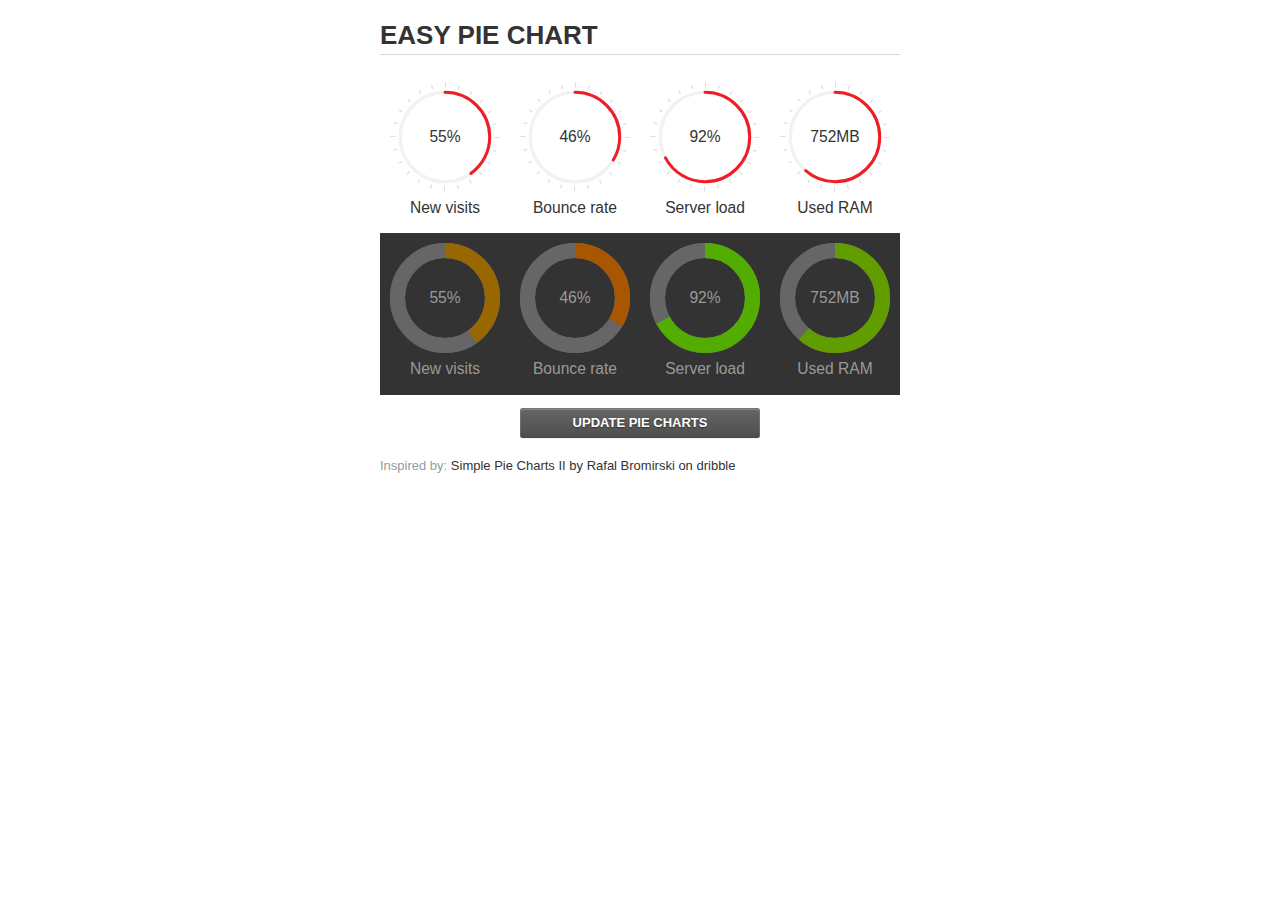
<file: public/assets/admin/jquery-easy-pie-chart/examples/index.html>
<!doctype html>
<html>
    <head>
        <meta charset="utf-8">
        <title>Easy Pie Chart</title>
        <script type="text/javascript" src="https://ajax.googleapis.com/ajax/libs/jquery/1.7.2/jquery.min.js"></script>
        <script type="text/javascript" src="http://html5shiv.googlecode.com/svn/trunk/html5.js"></script>
        <script type="text/javascript" src="excanvas.js"></script>
        <script type="text/javascript" src="../jquery.easy-pie-chart.js"></script>

        <link rel="stylesheet" type="text/css" href="style.css" media="screen">
        <link rel="stylesheet" type="text/css" href="../jquery.easy-pie-chart.css" media="screen">

        <meta name="viewport" content="width=device-width, initial-scale=1.0">

        <script type="text/javascript">
            var initPieChart = function() {
                $('.percentage').easyPieChart({
                    animate: 1000
                });
                $('.percentage-light').easyPieChart({
                    barColor: function(percent) {
                        percent /= 100;
                        return "rgb(" + Math.round(255 * (1-percent)) + ", " + Math.round(255 * percent) + ", 0)";
                    },
                    trackColor: '#666',
                    scaleColor: false,
                    lineCap: 'butt',
                    lineWidth: 15,
                    animate: 1000
                });

                $('.updateEasyPieChart').on('click', function(e) {
                  e.preventDefault();
                  $('.percentage, .percentage-light').each(function() {
                    var newValue = Math.round(100*Math.random());
                    $(this).data('easyPieChart').update(newValue);
                    $('span', this).text(newValue);
                  });
                });
            };
        </script>
    </head>
    <body onload="initPieChart();">
        <div class="container">
            <h1>EASY PIE CHART</h1>
            <div class="chart">
                <div class="percentage success" data-percent="55"><span>55</span>%</div>
                <div class="label">New visits</div>
            </div>
            <div class="chart">
                <div class="percentage" data-percent="46"><span>46</span>%</div>
                <div class="label">Bounce rate</div>
            </div>
            <div class="chart">
                <div class="percentage" data-percent="92"><span>92</span>%</div>
                <div class="label">Server load</div>
            </div>
            <div class="chart">
                <div class="percentage" data-percent="84"><span>752</span>MB</div>
                <div class="label">Used RAM</div>
            </div>
            <div style="clear:both;"></div>
            <div class="dark">
                <div class="chart">
                    <div id="sparkline_bar" class="percentage-light" data-percent="55"><span>55</span>%</div>
                    <div class="label">New visits</div>
                </div>
                <div class="chart">
                    <div id="sparkline_bar" class="percentage-light" data-percent="46"><span>46</span>%</div>
                    <div class="label">Bounce rate</div>
                </div>
                <div class="chart">
                    <div class="percentage-light" data-percent="92"><span>92</span>%</div>
                    <div class="label">Server load</div>
                </div>
                <div class="chart">
                    <div class="percentage-light" data-percent="84"><span>752</span>MB</div>
                    <div class="label">Used RAM</div>
                </div>
                <div style="clear:both;"></div>
            </div>

            <p><a href="#" class="button updateEasyPieChart">Update pie charts</a></p>

            <p class="credits">Inspired by: <a href="http://drbl.in/ezuc" target="_blank">Simple Pie Charts II by Rafal Bromirski on dribble</a></p>
        </div>
    </body>
</html>
</file>
<file: templates/admin/css/elegant-icons-style.css>
@font-face {
	font-family: 'ElegantIcons';
	src:url('../fonts/ElegantIcons.eot');
	src:url('../fonts/ElegantIcons.eot?#iefix') format('embedded-opentype'),
		url('../fonts/ElegantIcons.woff') format('woff'),
		url('../fonts/ElegantIcons.ttf') format('truetype'),
		url('../fonts/ElegantIcons.svg#ElegantIcons') format('svg');
	font-weight: normal;
	font-style: normal;
}

/* Use the following CSS code if you want to use data attributes for inserting your icons */
[data-icon]:before {
	font-family: 'ElegantIcons';
	content: attr(data-icon);
	speak: none;
	font-weight: normal;
	font-variant: normal;
	text-transform: none;
	line-height: 1;
	-webkit-font-smoothing: antialiased;
	-moz-osx-font-smoothing: grayscale;
}

/* Use the following CSS code if you want to have a class per icon */
/*
Instead of a list of all class selectors,
you can use the generic selector below, but it's slower:
[class*="your-class-prefix"] {
*/
.arrow_up, .arrow_down, .arrow_left, .arrow_right, .arrow_left-up, .arrow_right-up, .arrow_right-down, .arrow_left-down, .arrow-up-down, .arrow_up-down_alt, .arrow_left-right_alt, .arrow_left-right, .arrow_expand_alt2, .arrow_expand_alt, .arrow_condense, .arrow_expand, .arrow_move, .arrow_carrot-up, .arrow_carrot-down, .arrow_carrot-left, .arrow_carrot-right, .arrow_carrot-2up, .arrow_carrot-2down, .arrow_carrot-2left, .arrow_carrot-2right, .arrow_carrot-up_alt2, .arrow_carrot-down_alt2, .arrow_carrot-left_alt2, .arrow_carrot-right_alt2, .arrow_carrot-2up_alt2, .arrow_carrot-2down_alt2, .arrow_carrot-2left_alt2, .arrow_carrot-2right_alt2, .arrow_triangle-up, .arrow_triangle-down, .arrow_triangle-left, .arrow_triangle-right, .arrow_triangle-up_alt2, .arrow_triangle-down_alt2, .arrow_triangle-left_alt2, .arrow_triangle-right_alt2, .arrow_back, .icon_minus-06, .icon_plus, .icon_close, .icon_check, .icon_minus_alt2, .icon_plus_alt2, .icon_close_alt2, .icon_check_alt2, .icon_zoom-out_alt, .icon_zoom-in_alt, .icon_search, .icon_box-empty, .icon_box-selected, .icon_minus-box, .icon_plus-box, .icon_box-checked, .icon_circle-empty, .icon_circle-slelected, .icon_stop_alt2, .icon_stop, .icon_pause_alt2, .icon_pause, .icon_menu, .icon_menu-square_alt2, .icon_menu-circle_alt2, .icon_ul, .icon_ol, .icon_adjust-horiz, .icon_adjust-vert, .icon_document_alt, .icon_documents_alt, .icon_pencil, .icon_pencil-edit_alt, .icon_pencil-edit, .icon_folder-alt, .icon_folder-open_alt, .icon_folder-add_alt, .icon_info_alt, .icon_error-oct_alt, .icon_error-circle_alt, .icon_error-triangle_alt, .icon_question_alt2, .icon_question, .icon_comment_alt, .icon_chat_alt, .icon_vol-mute_alt, .icon_volume-low_alt, .icon_volume-high_alt, .icon_quotations, .icon_quotations_alt2, .icon_clock_alt, .icon_lock_alt, .icon_lock-open_alt, .icon_key_alt, .icon_cloud_alt, .icon_cloud-upload_alt, .icon_cloud-download_alt, .icon_image, .icon_images, .icon_lightbulb_alt, .icon_gift_alt, .icon_house_alt, .icon_genius, .icon_mobile, .icon_tablet, .icon_laptop, .icon_desktop, .icon_camera_alt, .icon_mail_alt, .icon_cone_alt, .icon_ribbon_alt, .icon_bag_alt, .icon_creditcard, .icon_cart_alt, .icon_paperclip, .icon_tag_alt, .icon_tags_alt, .icon_trash_alt, .icon_cursor_alt, .icon_mic_alt, .icon_compass_alt, .icon_pin_alt, .icon_pushpin_alt, .icon_map_alt, .icon_drawer_alt, .icon_toolbox_alt, .icon_book_alt, .icon_calendar, .icon_film, .icon_table, .icon_contacts_alt, .icon_headphones, .icon_lifesaver, .icon_piechart, .icon_refresh, .icon_link_alt, .icon_link, .icon_loading, .icon_blocked, .icon_archive_alt, .icon_heart_alt, .icon_star_alt, .icon_star-half_alt, .icon_star, .icon_star-half, .icon_tools, .icon_tool, .icon_cog, .icon_cogs, .arrow_up_alt, .arrow_down_alt, .arrow_left_alt, .arrow_right_alt, .arrow_left-up_alt, .arrow_right-up_alt, .arrow_right-down_alt, .arrow_left-down_alt, .arrow_condense_alt, .arrow_expand_alt3, .arrow_carrot_up_alt, .arrow_carrot-down_alt, .arrow_carrot-left_alt, .arrow_carrot-right_alt, .arrow_carrot-2up_alt, .arrow_carrot-2dwnn_alt, .arrow_carrot-2left_alt, .arrow_carrot-2right_alt, .arrow_triangle-up_alt, .arrow_triangle-down_alt, .arrow_triangle-left_alt, .arrow_triangle-right_alt, .icon_minus_alt, .icon_plus_alt, .icon_close_alt, .icon_check_alt, .icon_zoom-out, .icon_zoom-in, .icon_stop_alt, .icon_menu-square_alt, .icon_menu-circle_alt, .icon_document, .icon_documents, .icon_pencil_alt, .icon_folder, .icon_folder-open, .icon_folder-add, .icon_folder_upload, .icon_folder_download, .icon_info, .icon_error-circle, .icon_error-oct, .icon_error-triangle, .icon_question_alt, .icon_comment, .icon_chat, .icon_vol-mute, .icon_volume-low, .icon_volume-high, .icon_quotations_alt, .icon_clock, .icon_lock, .icon_lock-open, .icon_key, .icon_cloud, .icon_cloud-upload, .icon_cloud-download, .icon_lightbulb, .icon_gift, .icon_house, .icon_camera, .icon_mail, .icon_cone, .icon_ribbon, .icon_bag, .icon_cart, .icon_tag, .icon_tags, .icon_trash, .icon_cursor, .icon_mic, .icon_compass, .icon_pin, .icon_pushpin, .icon_map, .icon_drawer, .icon_toolbox, .icon_book, .icon_contacts, .icon_archive, .icon_heart, .icon_profile, .icon_group, .icon_grid-2x2, .icon_grid-3x3, .icon_music, .icon_pause_alt, .icon_phone, .icon_upload, .icon_download, .social_facebook, .social_twitter, .social_pinterest, .social_googleplus, .social_tumblr, .social_tumbleupon, .social_wordpress, .social_instagram, .social_dribbble, .social_vimeo, .social_linkedin, .social_rss, .social_deviantart, .social_share, .social_myspace, .social_skype, .social_youtube, .social_picassa, .social_googledrive, .social_flickr, .social_blogger, .social_spotify, .social_delicious, .social_facebook_circle, .social_twitter_circle, .social_pinterest_circle, .social_googleplus_circle, .social_tumblr_circle, .social_stumbleupon_circle, .social_wordpress_circle, .social_instagram_circle, .social_dribbble_circle, .social_vimeo_circle, .social_linkedin_circle, .social_rss_circle, .social_deviantart_circle, .social_share_circle, .social_myspace_circle, .social_skype_circle, .social_youtube_circle, .social_picassa_circle, .social_googledrive_alt2, .social_flickr_circle, .social_blogger_circle, .social_spotify_circle, .social_delicious_circle, .social_facebook_square, .social_twitter_square, .social_pinterest_square, .social_googleplus_square, .social_tumblr_square, .social_stumbleupon_square, .social_wordpress_square, .social_instagram_square, .social_dribbble_square, .social_vimeo_square, .social_linkedin_square, .social_rss_square, .social_deviantart_square, .social_share_square, .social_myspace_square, .social_skype_square, .social_youtube_square, .social_picassa_square, .social_googledrive_square, .social_flickr_square, .social_blogger_square, .social_spotify_square, .social_delicious_square, .icon_printer, .icon_calulator, .icon_building, .icon_floppy, .icon_drive, .icon_search-2, .icon_id, .icon_id-2, .icon_puzzle, .icon_like, .icon_dislike, .icon_mug, .icon_currency, .icon_wallet, .icon_pens, .icon_easel, .icon_flowchart, .icon_datareport, .icon_briefcase, .icon_shield, .icon_percent, .icon_globe, .icon_globe-2, .icon_target, .icon_hourglass, .icon_balance, .icon_rook, .icon_printer-alt, .icon_calculator_alt, .icon_building_alt, .icon_floppy_alt, .icon_drive_alt, .icon_search_alt, .icon_id_alt, .icon_id-2_alt, .icon_puzzle_alt, .icon_like_alt, .icon_dislike_alt, .icon_mug_alt, .icon_currency_alt, .icon_wallet_alt, .icon_pens_alt, .icon_easel_alt, .icon_flowchart_alt, .icon_datareport_alt, .icon_briefcase_alt, .icon_shield_alt, .icon_percent_alt, .icon_globe_alt, .icon_clipboard {
	font-family: 'ElegantIcons';
	speak: none;
	font-style: normal;
	font-weight: normal;
	font-variant: normal;
	text-transform: none;
	line-height: 1;
	-webkit-font-smoothing: antialiased;
}
.arrow_up:before {
	content: "\21";
}
.arrow_down:before {
	content: "\22";
}
.arrow_left:before {
	content: "\23";
}
.arrow_right:before {
	content: "\24";
}
.arrow_left-up:before {
	content: "\25";
}
.arrow_right-up:before {
	content: "\26";
}
.arrow_right-down:before {
	content: "\27";
}
.arrow_left-down:before {
	content: "\28";
}
.arrow-up-down:before {
	content: "\29";
}
.arrow_up-down_alt:before {
	content: "\2a";
}
.arrow_left-right_alt:before {
	content: "\2b";
}
.arrow_left-right:before {
	content: "\2c";
}
.arrow_expand_alt2:before {
	content: "\2d";
}
.arrow_expand_alt:before {
	content: "\2e";
}
.arrow_condense:before {
	content: "\2f";
}
.arrow_expand:before {
	content: "\30";
}
.arrow_move:before {
	content: "\31";
}
.arrow_carrot-up:before {
	content: "\32";
}
.arrow_carrot-down:before {
	content: "\33";
}
.arrow_carrot-left:before {
	content: "\34";
}
.arrow_carrot-right:before {
	content: "\35";
}
.arrow_carrot-2up:before {
	content: "\36";
}
.arrow_carrot-2down:before {
	content: "\37";
}
.arrow_carrot-2left:before {
	content: "\38";
}
.arrow_carrot-2right:before {
	content: "\39";
}
.arrow_carrot-up_alt2:before {
	content: "\3a";
}
.arrow_carrot-down_alt2:before {
	content: "\3b";
}
.arrow_carrot-left_alt2:before {
	content: "\3c";
}
.arrow_carrot-right_alt2:before {
	content: "\3d";
}
.arrow_carrot-2up_alt2:before {
	content: "\3e";
}
.arrow_carrot-2down_alt2:before {
	content: "\3f";
}
.arrow_carrot-2left_alt2:before {
	content: "\40";
}
.arrow_carrot-2right_alt2:before {
	content: "\41";
}
.arrow_triangle-up:before {
	content: "\42";
}
.arrow_triangle-down:before {
	content: "\43";
}
.arrow_triangle-left:before {
	content: "\44";
}
.arrow_triangle-right:before {
	content: "\45";
}
.arrow_triangle-up_alt2:before {
	content: "\46";
}
.arrow_triangle-down_alt2:before {
	content: "\47";
}
.arrow_triangle-left_alt2:before {
	content: "\48";
}
.arrow_triangle-right_alt2:before {
	content: "\49";
}
.arrow_back:before {
	content: "\4a";
}
.icon_minus-06:before {
	content: "\4b";
}
.icon_plus:before {
	content: "\4c";
}
.icon_close:before {
	content: "\4d";
}
.icon_check:before {
	content: "\4e";
}
.icon_minus_alt2:before {
	content: "\4f";
}
.icon_plus_alt2:before {
	content: "\50";
}
.icon_close_alt2:before {
	content: "\51";
}
.icon_check_alt2:before {
	content: "\52";
}
.icon_zoom-out_alt:before {
	content: "\53";
}
.icon_zoom-in_alt:before {
	content: "\54";
}
.icon_search:before {
	content: "\55";
}
.icon_box-empty:before {
	content: "\56";
}
.icon_box-selected:before {
	content: "\57";
}
.icon_minus-box:before {
	content: "\58";
}
.icon_plus-box:before {
	content: "\59";
}
.icon_box-checked:before {
	content: "\5a";
}
.icon_circle-empty:before {
	content: "\5b";
}
.icon_circle-slelected:before {
	content: "\5c";
}
.icon_stop_alt2:before {
	content: "\5d";
}
.icon_stop:before {
	content: "\5e";
}
.icon_pause_alt2:before {
	content: "\5f";
}
.icon_pause:before {
	content: "\60";
}
.icon_menu:before {
	content: "\61";
}
.icon_menu-square_alt2:before {
	content: "\62";
}
.icon_menu-circle_alt2:before {
	content: "\63";
}
.icon_ul:before {
	content: "\64";
}
.icon_ol:before {
	content: "\65";
}
.icon_adjust-horiz:before {
	content: "\66";
}
.icon_adjust-vert:before {
	content: "\67";
}
.icon_document_alt:before {
	content: "\68";
}
.icon_documents_alt:before {
	content: "\69";
}
.icon_pencil:before {
	content: "\6a";
}
.icon_pencil-edit_alt:before {
	content: "\6b";
}
.icon_pencil-edit:before {
	content: "\6c";
}
.icon_folder-alt:before {
	content: "\6d";
}
.icon_folder-open_alt:before {
	content: "\6e";
}
.icon_folder-add_alt:before {
	content: "\6f";
}
.icon_info_alt:before {
	content: "\70";
}
.icon_error-oct_alt:before {
	content: "\71";
}
.icon_error-circle_alt:before {
	content: "\72";
}
.icon_error-triangle_alt:before {
	content: "\73";
}
.icon_question_alt2:before {
	content: "\74";
}
.icon_question:before {
	content: "\75";
}
.icon_comment_alt:before {
	content: "\76";
}
.icon_chat_alt:before {
	content: "\77";
}
.icon_vol-mute_alt:before {
	content: "\78";
}
.icon_volume-low_alt:before {
	content: "\79";
}
.icon_volume-high_alt:before {
	content: "\7a";
}
.icon_quotations:before {
	content: "\7b";
}
.icon_quotations_alt2:before {
	content: "\7c";
}
.icon_clock_alt:before {
	content: "\7d";
}
.icon_lock_alt:before {
	content: "\7e";
}
.icon_lock-open_alt:before {
	content: "\e000";
}
.icon_key_alt:before {
	content: "\e001";
}
.icon_cloud_alt:before {
	content: "\e002";
}
.icon_cloud-upload_alt:before {
	content: "\e003";
}
.icon_cloud-download_alt:before {
	content: "\e004";
}
.icon_image:before {
	content: "\e005";
}
.icon_images:before {
	content: "\e006";
}
.icon_lightbulb_alt:before {
	content: "\e007";
}
.icon_gift_alt:before {
	content: "\e008";
}
.icon_house_alt:before {
	content: "\e009";
}
.icon_genius:before {
	content: "\e00a";
}
.icon_mobile:before {
	content: "\e00b";
}
.icon_tablet:before {
	content: "\e00c";
}
.icon_laptop:before {
	content: "\e00d";
}
.icon_desktop:before {
	content: "\e00e";
}
.icon_camera_alt:before {
	content: "\e00f";
}
.icon_mail_alt:before {
	content: "\e010";
}
.icon_cone_alt:before {
	content: "\e011";
}
.icon_ribbon_alt:before {
	content: "\e012";
}
.icon_bag_alt:before {
	content: "\e013";
}
.icon_creditcard:before {
	content: "\e014";
}
.icon_cart_alt:before {
	content: "\e015";
}
.icon_paperclip:before {
	content: "\e016";
}
.icon_tag_alt:before {
	content: "\e017";
}
.icon_tags_alt:before {
	content: "\e018";
}
.icon_trash_alt:before {
	content: "\e019";
}
.icon_cursor_alt:before {
	content: "\e01a";
}
.icon_mic_alt:before {
	content: "\e01b";
}
.icon_compass_alt:before {
	content: "\e01c";
}
.icon_pin_alt:before {
	content: "\e01d";
}
.icon_pushpin_alt:before {
	content: "\e01e";
}
.icon_map_alt:before {
	content: "\e01f";
}
.icon_drawer_alt:before {
	content: "\e020";
}
.icon_toolbox_alt:before {
	content: "\e021";
}
.icon_book_alt:before {
	content: "\e022";
}
.icon_calendar:before {
	content: "\e023";
}
.icon_film:before {
	content: "\e024";
}
.icon_table:before {
	content: "\e025";
}
.icon_contacts_alt:before {
	content: "\e026";
}
.icon_headphones:before {
	content: "\e027";
}
.icon_lifesaver:before {
	content: "\e028";
}
.icon_piechart:before {
	content: "\e029";
}
.icon_refresh:before {
	content: "\e02a";
}
.icon_link_alt:before {
	content: "\e02b";
}
.icon_link:before {
	content: "\e02c";
}
.icon_loading:before {
	content: "\e02d";
}
.icon_blocked:before {
	content: "\e02e";
}
.icon_archive_alt:before {
	content: "\e02f";
}
.icon_heart_alt:before {
	content: "\e030";
}
.icon_star_alt:before {
	content: "\e031";
}
.icon_star-half_alt:before {
	content: "\e032";
}
.icon_star:before {
	content: "\e033";
}
.icon_star-half:before {
	content: "\e034";
}
.icon_tools:before {
	content: "\e035";
}
.icon_tool:before {
	content: "\e036";
}
.icon_cog:before {
	content: "\e037";
}
.icon_cogs:before {
	content: "\e038";
}
.arrow_up_alt:before {
	content: "\e039";
}
.arrow_down_alt:before {
	content: "\e03a";
}
.arrow_left_alt:before {
	content: "\e03b";
}
.arrow_right_alt:before {
	content: "\e03c";
}
.arrow_left-up_alt:before {
	content: "\e03d";
}
.arrow_right-up_alt:before {
	content: "\e03e";
}
.arrow_right-down_alt:before {
	content: "\e03f";
}
.arrow_left-down_alt:before {
	content: "\e040";
}
.arrow_condense_alt:before {
	content: "\e041";
}
.arrow_expand_alt3:before {
	content: "\e042";
}
.arrow_carrot_up_alt:before {
	content: "\e043";
}
.arrow_carrot-down_alt:before {
	content: "\e044";
}
.arrow_carrot-left_alt:before {
	content: "\e045";
}
.arrow_carrot-right_alt:before {
	content: "\e046";
}
.arrow_carrot-2up_alt:before {
	content: "\e047";
}
.arrow_carrot-2dwnn_alt:before {
	content: "\e048";
}
.arrow_carrot-2left_alt:before {
	content: "\e049";
}
.arrow_carrot-2right_alt:before {
	content: "\e04a";
}
.arrow_triangle-up_alt:before {
	content: "\e04b";
}
.arrow_triangle-down_alt:before {
	content: "\e04c";
}
.arrow_triangle-left_alt:before {
	content: "\e04d";
}
.arrow_triangle-right_alt:before {
	content: "\e04e";
}
.icon_minus_alt:before {
	content: "\e04f";
}
.icon_plus_alt:before {
	content: "\e050";
}
.icon_close_alt:before {
	content: "\e051";
}
.icon_check_alt:before {
	content: "\e052";
}
.icon_zoom-out:before {
	content: "\e053";
}
.icon_zoom-in:before {
	content: "\e054";
}
.icon_stop_alt:before {
	content: "\e055";
}
.icon_menu-square_alt:before {
	content: "\e056";
}
.icon_menu-circle_alt:before {
	content: "\e057";
}
.icon_document:before {
	content: "\e058";
}
.icon_documents:before {
	content: "\e059";
}
.icon_pencil_alt:before {
	content: "\e05a";
}
.icon_folder:before {
	content: "\e05b";
}
.icon_folder-open:before {
	content: "\e05c";
}
.icon_folder-add:before {
	content: "\e05d";
}
.icon_folder_upload:before {
	content: "\e05e";
}
.icon_folder_download:before {
	content: "\e05f";
}
.icon_info:before {
	content: "\e060";
}
.icon_error-circle:before {
	content: "\e061";
}
.icon_error-oct:before {
	content: "\e062";
}
.icon_error-triangle:before {
	content: "\e063";
}
.icon_question_alt:before {
	content: "\e064";
}
.icon_comment:before {
	content: "\e065";
}
.icon_chat:before {
	content: "\e066";
}
.icon_vol-mute:before {
	content: "\e067";
}
.icon_volume-low:before {
	content: "\e068";
}
.icon_volume-high:before {
	content: "\e069";
}
.icon_quotations_alt:before {
	content: "\e06a";
}
.icon_clock:before {
	content: "\e06b";
}
.icon_lock:before {
	content: "\e06c";
}
.icon_lock-open:before {
	content: "\e06d";
}
.icon_key:before {
	content: "\e06e";
}
.icon_cloud:before {
	content: "\e06f";
}
.icon_cloud-upload:before {
	content: "\e070";
}
.icon_cloud-download:before {
	content: "\e071";
}
.icon_lightbulb:before {
	content: "\e072";
}
.icon_gift:before {
	content: "\e073";
}
.icon_house:before {
	content: "\e074";
}
.icon_camera:before {
	content: "\e075";
}
.icon_mail:before {
	content: "\e076";
}
.icon_cone:before {
	content: "\e077";
}
.icon_ribbon:before {
	content: "\e078";
}
.icon_bag:before {
	content: "\e079";
}
.icon_cart:before {
	content: "\e07a";
}
.icon_tag:before {
	content: "\e07b";
}
.icon_tags:before {
	content: "\e07c";
}
.icon_trash:before {
	content: "\e07d";
}
.icon_cursor:before {
	content: "\e07e";
}
.icon_mic:before {
	content: "\e07f";
}
.icon_compass:before {
	content: "\e080";
}
.icon_pin:before {
	content: "\e081";
}
.icon_pushpin:before {
	content: "\e082";
}
.icon_map:before {
	content: "\e083";
}
.icon_drawer:before {
	content: "\e084";
}
.icon_toolbox:before {
	content: "\e085";
}
.icon_book:before {
	content: "\e086";
}
.icon_contacts:before {
	content: "\e087";
}
.icon_archive:before {
	content: "\e088";
}
.icon_heart:before {
	content: "\e089";
}
.icon_profile:before {
	content: "\e08a";
}
.icon_group:before {
	content: "\e08b";
}
.icon_grid-2x2:before {
	content: "\e08c";
}
.icon_grid-3x3:before {
	content: "\e08d";
}
.icon_music:before {
	content: "\e08e";
}
.icon_pause_alt:before {
	content: "\e08f";
}
.icon_phone:before {
	content: "\e090";
}
.icon_upload:before {
	content: "\e091";
}
.icon_download:before {
	content: "\e092";
}
.social_facebook:before {
	content: "\e093";
}
.social_twitter:before {
	content: "\e094";
}
.social_pinterest:before {
	content: "\e095";
}
.social_googleplus:before {
	content: "\e096";
}
.social_tumblr:before {
	content: "\e097";
}
.social_tumbleupon:before {
	content: "\e098";
}
.social_wordpress:before {
	content: "\e099";
}
.social_instagram:before {
	content: "\e09a";
}
.social_dribbble:before {
	content: "\e09b";
}
.social_vimeo:before {
	content: "\e09c";
}
.social_linkedin:before {
	content: "\e09d";
}
.social_rss:before {
	content: "\e09e";
}
.social_deviantart:before {
	content: "\e09f";
}
.social_share:before {
	content: "\e0a0";
}
.social_myspace:before {
	content: "\e0a1";
}
.social_skype:before {
	content: "\e0a2";
}
.social_youtube:before {
	content: "\e0a3";
}
.social_picassa:before {
	content: "\e0a4";
}
.social_googledrive:before {
	content: "\e0a5";
}
.social_flickr:before {
	content: "\e0a6";
}
.social_blogger:before {
	content: "\e0a7";
}
.social_spotify:before {
	content: "\e0a8";
}
.social_delicious:before {
	content: "\e0a9";
}
.social_facebook_circle:before {
	content: "\e0aa";
}
.social_twitter_circle:before {
	content: "\e0ab";
}
.social_pinterest_circle:before {
	content: "\e0ac";
}
.social_googleplus_circle:before {
	content: "\e0ad";
}
.social_tumblr_circle:before {
	content: "\e0ae";
}
.social_stumbleupon_circle:before {
	content: "\e0af";
}
.social_wordpress_circle:before {
	content: "\e0b0";
}
.social_instagram_circle:before {
	content: "\e0b1";
}
.social_dribbble_circle:before {
	content: "\e0b2";
}
.social_vimeo_circle:before {
	content: "\e0b3";
}
.social_linkedin_circle:before {
	content: "\e0b4";
}
.social_rss_circle:before {
	content: "\e0b5";
}
.social_deviantart_circle:before {
	content: "\e0b6";
}
.social_share_circle:before {
	content: "\e0b7";
}
.social_myspace_circle:before {
	content: "\e0b8";
}
.social_skype_circle:before {
	content: "\e0b9";
}
.social_youtube_circle:before {
	content: "\e0ba";
}
.social_picassa_circle:before {
	content: "\e0bb";
}
.social_googledrive_alt2:before {
	content: "\e0bc";
}
.social_flickr_circle:before {
	content: "\e0bd";
}
.social_blogger_circle:before {
	content: "\e0be";
}
.social_spotify_circle:before {
	content: "\e0bf";
}
.social_delicious_circle:before {
	content: "\e0c0";
}
.social_facebook_square:before {
	content: "\e0c1";
}
.social_twitter_square:before {
	content: "\e0c2";
}
.social_pinterest_square:before {
	content: "\e0c3";
}
.social_googleplus_square:before {
	content: "\e0c4";
}
.social_tumblr_square:before {
	content: "\e0c5";
}
.social_stumbleupon_square:before {
	content: "\e0c6";
}
.social_wordpress_square:before {
	content: "\e0c7";
}
.social_instagram_square:before {
	content: "\e0c8";
}
.social_dribbble_square:before {
	content: "\e0c9";
}
.social_vimeo_square:before {
	content: "\e0ca";
}
.social_linkedin_square:before {
	content: "\e0cb";
}
.social_rss_square:before {
	content: "\e0cc";
}
.social_deviantart_square:before {
	content: "\e0cd";
}
.social_share_square:before {
	content: "\e0ce";
}
.social_myspace_square:before {
	content: "\e0cf";
}
.social_skype_square:before {
	content: "\e0d0";
}
.social_youtube_square:before {
	content: "\e0d1";
}
.social_picassa_square:before {
	content: "\e0d2";
}
.social_googledrive_square:before {
	content: "\e0d3";
}
.social_flickr_square:before {
	content: "\e0d4";
}
.social_blogger_square:before {
	content: "\e0d5";
}
.social_spotify_square:before {
	content: "\e0d6";
}
.social_delicious_square:before {
	content: "\e0d7";
}
.icon_printer:before {
	content: "\e103";
}
.icon_calulator:before {
	content: "\e0ee";
}
.icon_building:before {
	content: "\e0ef";
}
.icon_floppy:before {
	content: "\e0e8";
}
.icon_drive:before {
	content: "\e0ea";
}
.icon_search-2:before {
	content: "\e101";
}
.icon_id:before {
	content: "\e107";
}
.icon_id-2:before {
	content: "\e108";
}
.icon_puzzle:before {
	content: "\e102";
}
.icon_like:before {
	content: "\e106";
}
.icon_dislike:before {
	content: "\e0eb";
}
.icon_mug:before {
	content: "\e105";
}
.icon_currency:before {
	content: "\e0ed";
}
.icon_wallet:before {
	content: "\e100";
}
.icon_pens:before {
	content: "\e104";
}
.icon_easel:before {
	content: "\e0e9";
}
.icon_flowchart:before {
	content: "\e109";
}
.icon_datareport:before {
	content: "\e0ec";
}
.icon_briefcase:before {
	content: "\e0fe";
}
.icon_shield:before {
	content: "\e0f6";
}
.icon_percent:before {
	content: "\e0fb";
}
.icon_globe:before {
	content: "\e0e2";
}
.icon_globe-2:before {
	content: "\e0e3";
}
.icon_target:before {
	content: "\e0f5";
}
.icon_hourglass:before {
	content: "\e0e1";
}
.icon_balance:before {
	content: "\e0ff";
}
.icon_rook:before {
	content: "\e0f8";
}
.icon_printer-alt:before {
	content: "\e0fa";
}
.icon_calculator_alt:before {
	content: "\e0e7";
}
.icon_building_alt:before {
	content: "\e0fd";
}
.icon_floppy_alt:before {
	content: "\e0e4";
}
.icon_drive_alt:before {
	content: "\e0e5";
}
.icon_search_alt:before {
	content: "\e0f7";
}
.icon_id_alt:before {
	content: "\e0e0";
}
.icon_id-2_alt:before {
	content: "\e0fc";
}
.icon_puzzle_alt:before {
	content: "\e0f9";
}
.icon_like_alt:before {
	content: "\e0dd";
}
.icon_dislike_alt:before {
	content: "\e0f1";
}
.icon_mug_alt:before {
	content: "\e0dc";
}
.icon_currency_alt:before {
	content: "\e0f3";
}
.icon_wallet_alt:before {
	content: "\e0d8";
}
.icon_pens_alt:before {
	content: "\e0db";
}
.icon_easel_alt:before {
	content: "\e0f0";
}
.icon_flowchart_alt:before {
	content: "\e0df";
}
.icon_datareport_alt:before {
	content: "\e0f2";
}
.icon_briefcase_alt:before {
	content: "\e0f4";
}
.icon_shield_alt:before {
	content: "\e0d9";
}
.icon_percent_alt:before {
	content: "\e0da";
}
.icon_globe_alt:before {
	content: "\e0de";
}
.icon_clipboard:before {
	content: "\e0e6";
}


	.glyph {
		float: left;
		text-align: center;
		padding: .75em;
		margin: .4em 1.5em .75em 0;
		width: 6em;
text-shadow: none;
	}
        .glyph_big {
        font-size: 128px;
        color: #59c5dc;
        float: left;
        margin-right: 20px;
        }

        .glyph div { padding-bottom: 10px;}

	.glyph input {
		font-family: consolas, monospace;
		font-size: 12px;
		width: 100%;
		text-align: center;
		border: 0;
		box-shadow: 0 0 0 1px #ccc;
		padding: .2em;
                -moz-border-radius: 5px;
                -webkit-border-radius: 5px;
	}
	.centered {
		margin-left: auto;
		margin-right: auto;
	}
	.glyph .fs1 {
		font-size: 2em;
	}
</file>
<file: templates/admin/assets/fullcalendar/fullcalendar/fullcalendar.css>
/*
 * FullCalendar v1.5.4 Stylesheet
 *
 * Copyright (c) 2011 Adam Shaw
 * Dual licensed under the MIT and GPL licenses, located in
 * MIT-LICENSE.txt and GPL-LICENSE.txt respectively.
 *
 * Date: Tue Sep 4 23:38:33 2012 -0700
 *
 */


.fc {
	direction: ltr;
	text-align: left;
	}
	
.fc table {
	border-collapse: collapse;
	border-spacing: 0;
	}
	
html .fc,
.fc table {
	font-size: 1em;
	}
	
.fc td,
.fc th {
	padding: 0;
	vertical-align: top;
	}



/* Header
------------------------------------------------------------------------*/

.fc-header td {
	white-space: nowrap;
	}

.fc-header-left {
	width: 25%;
	text-align: left;
	}
	
.fc-header-center {
	text-align: center;
	}
	
.fc-header-right {
	width: 25%;
	text-align: right;
	}
	
.fc-header-title {
	display: inline-block;
	vertical-align: top;
	}
	
.fc-header-title h2 {
	margin-top: 0;
	white-space: nowrap;
	}
	
.fc .fc-header-space {
	padding-left: 10px;
	}
	
.fc-header .fc-button {
	margin-bottom: 1em;
	vertical-align: top;
	}
	
/* buttons edges butting together */

.fc-header .fc-button {
	margin-right: -1px;
	}
	
.fc-header .fc-corner-right {
	margin-right: 1px; /* back to normal */
	}
	
.fc-header .ui-corner-right {
	margin-right: 0; /* back to normal */
	}
	
/* button layering (for border precedence) */
	
.fc-header .fc-state-hover,
.fc-header .ui-state-hover {
	z-index: 2;
	}
	
.fc-header .fc-state-down {
	z-index: 3;
	}

.fc-header .fc-state-active,
.fc-header .ui-state-active {
	z-index: 4;
	}
	
	
	
/* Content
------------------------------------------------------------------------*/
	
.fc-content {
	clear: both;
	}
	
.fc-view {
	width: 100%; /* needed for view switching (when view is absolute) */
	overflow: hidden;
	}
	
	

/* Cell Styles
------------------------------------------------------------------------*/

.fc-widget-header,    /* <th>, usually */
.fc-widget-content {  /* <td>, usually */
	border: 1px solid #ccc;
	}
	
.fc-state-highlight { /* <td> today cell */ /* TODO: add .fc-today to <th> */
	background: #ffc;
	}
	
.fc-cell-overlay { /* semi-transparent rectangle while dragging */
	background: #9cf;
	opacity: .2;
	filter: alpha(opacity=20); /* for IE */
	}
	


/* Buttons
------------------------------------------------------------------------*/

.fc-button {
	position: relative;
	display: inline-block;
	cursor: pointer;
	}
	
.fc-state-default { /* non-theme */
	border-style: solid;
	border-width: 1px 0;
	}
	
.fc-button-inner {
	position: relative;
	float: left;
	overflow: hidden;
	}
	
.fc-state-default .fc-button-inner { /* non-theme */
	border-style: solid;
	border-width: 0 1px;
	}
	
.fc-button-content {
	position: relative;
	float: left;
	height: 1.9em;
	line-height: 1.9em;
	padding: 0 .6em;
	white-space: nowrap;
	}
	
/* icon (for jquery ui) */
	
.fc-button-content .fc-icon-wrap {
	position: relative;
	float: left;
	top: 50%;
	}
	
.fc-button-content .ui-icon {
	position: relative;
	float: left;
	margin-top: -50%;
	*margin-top: 0;
	*top: -50%;
	}
	
/* gloss effect */
	
.fc-state-default .fc-button-effect {
	position: absolute;
	top: 50%;
	left: 0;
	}
	
.fc-state-default .fc-button-effect span {
	position: absolute;
	top: -100px;
	left: 0;
	width: 500px;
	height: 100px;
	border-width: 100px 0 0 1px;
	border-style: solid;
	border-color: #fff;
	background: #444;
	opacity: .09;
	filter: alpha(opacity=9);
	}
	
/* button states (determines colors)  */
	
.fc-state-default,
.fc-state-default .fc-button-inner {
	border-style: solid;
	border-color: #ccc #bbb #aaa;
	background: #F3F3F3;
	color: #000;
	}
	
.fc-state-hover,
.fc-state-hover .fc-button-inner {
	border-color: #999;
	}
	
.fc-state-down,
.fc-state-down .fc-button-inner {
	border-color: #555;
	background: #777;
	}
	
.fc-state-active,
.fc-state-active .fc-button-inner {
	border-color: #555;
	background: #777;
	color: #fff;
	}
	
.fc-state-disabled,
.fc-state-disabled .fc-button-inner {
	color: #999;
	border-color: #ddd;
	}
	
.fc-state-disabled {
	cursor: default;
	}
	
.fc-state-disabled .fc-button-effect {
	display: none;
	}
	
	

/* Global Event Styles
------------------------------------------------------------------------*/
	 
.fc-event {
	border-style: solid;
	border-width: 0;
	font-size: .85em;
	cursor: default;
	}
	
a.fc-event,
.fc-event-draggable {
	cursor: pointer;
	}
	
a.fc-event {
	text-decoration: none;
	}
	
.fc-rtl .fc-event {
	text-align: right;
	}
	
.fc-event-skin {
	border-color: #36c;     /* default BORDER color */
	background-color: #36c; /* default BACKGROUND color */
	color: #fff;            /* default TEXT color */
	}
	
.fc-event-inner {
	position: relative;
	width: 100%;
	height: 100%;
	border-style: solid;
	border-width: 0;
	overflow: hidden;
	}
	
.fc-event-time,
.fc-event-title {
	padding: 0 1px;
	}
	
.fc .ui-resizable-handle { /*** TODO: don't use ui-resizable anymore, change class ***/
	display: block;
	position: absolute;
	z-index: 99999;
	overflow: hidden; /* hacky spaces (IE6/7) */
	font-size: 300%;  /* */
	line-height: 50%; /* */
	}
	
	
	
/* Horizontal Events
------------------------------------------------------------------------*/

.fc-event-hori {
	border-width: 1px 0;
	margin-bottom: 1px;
	}
	
/* resizable */
	
.fc-event-hori .ui-resizable-e {
	top: 0           !important; /* importants override pre jquery ui 1.7 styles */
	right: -3px      !important;
	width: 7px       !important;
	height: 100%     !important;
	cursor: e-resize;
	}
	
.fc-event-hori .ui-resizable-w {
	top: 0           !important;
	left: -3px       !important;
	width: 7px       !important;
	height: 100%     !important;
	cursor: w-resize;
	}
	
.fc-event-hori .ui-resizable-handle {
	_padding-bottom: 14px; /* IE6 had 0 height */
	}
	
	
	
/* Fake Rounded Corners (for buttons and events)
------------------------------------------------------------*/
	
.fc-corner-left {
	margin-left: 1px;
	}
	
.fc-corner-left .fc-button-inner,
.fc-corner-left .fc-event-inner {
	margin-left: -1px;
	}
	
.fc-corner-right {
	margin-right: 1px;
	}
	
.fc-corner-right .fc-button-inner,
.fc-corner-right .fc-event-inner {
	margin-right: -1px;
	}
	
.fc-corner-top {
	margin-top: 1px;
	}
	
.fc-corner-top .fc-event-inner {
	margin-top: -1px;
	}
	
.fc-corner-bottom {
	margin-bottom: 1px;
	}
	
.fc-corner-bottom .fc-event-inner {
	margin-bottom: -1px;
	}
	
	
	
/* Fake Rounded Corners SPECIFICALLY FOR EVENTS
-----------------------------------------------------------------*/
	
.fc-corner-left .fc-event-inner {
	border-left-width: 1px;
	}
	
.fc-corner-right .fc-event-inner {
	border-right-width: 1px;
	}
	
.fc-corner-top .fc-event-inner {
	border-top-width: 1px;
	}
	
.fc-corner-bottom .fc-event-inner {
	border-bottom-width: 1px;
	}
	
	
	
/* Reusable Separate-border Table
------------------------------------------------------------*/

table.fc-border-separate {
	border-collapse: separate;
	}
	
.fc-border-separate th,
.fc-border-separate td {
	border-width: 1px 0 0 1px;
	}
	
.fc-border-separate th.fc-last,
.fc-border-separate td.fc-last {
	border-right-width: 1px;
	}
	
.fc-border-separate tr.fc-last th,
.fc-border-separate tr.fc-last td {
	border-bottom-width: 1px;
	}
	
.fc-border-separate tbody tr.fc-first td,
.fc-border-separate tbody tr.fc-first th {
	border-top-width: 0;
	}
	
	

/* Month View, Basic Week View, Basic Day View
------------------------------------------------------------------------*/

.fc-grid th {
	text-align: center;
	}
	
.fc-grid .fc-day-number {
	float: right;
	padding: 0 2px;
	}
	
.fc-grid .fc-other-month .fc-day-number {
	opacity: 0.3;
	filter: alpha(opacity=30); /* for IE */
	/* opacity with small font can sometimes look too faded
	   might want to set the 'color' property instead
	   making day-numbers bold also fixes the problem */
	}
	
.fc-grid .fc-day-content {
	clear: both;
	padding: 2px 2px 1px; /* distance between events and day edges */
	}
	
/* event styles */
	
.fc-grid .fc-event-time {
	font-weight: bold;
	}
	
/* right-to-left */
	
.fc-rtl .fc-grid .fc-day-number {
	float: left;
	}
	
.fc-rtl .fc-grid .fc-event-time {
	float: right;
	}
	
	

/* Agenda Week View, Agenda Day View
------------------------------------------------------------------------*/

.fc-agenda table {
	border-collapse: separate;
	}
	
.fc-agenda-days th {
	text-align: center;
	}
	
.fc-agenda .fc-agenda-axis {
	width: 50px;
	padding: 0 4px;
	vertical-align: middle;
	text-align: right;
	white-space: nowrap;
	font-weight: normal;
	}
	
.fc-agenda .fc-day-content {
	padding: 2px 2px 1px;
	}
	
/* make axis border take precedence */
	
.fc-agenda-days .fc-agenda-axis {
	border-right-width: 1px;
	}
	
.fc-agenda-days .fc-col0 {
	border-left-width: 0;
	}
	
/* all-day area */
	
.fc-agenda-allday th {
	border-width: 0 1px;
	}
	
.fc-agenda-allday .fc-day-content {
	min-height: 34px; /* TODO: doesnt work well in quirksmode */
	_height: 34px;
	}
	
/* divider (between all-day and slots) */
	
.fc-agenda-divider-inner {
	height: 2px;
	overflow: hidden;
	}
	
.fc-widget-header .fc-agenda-divider-inner {
	background: #eee;
	}
	
/* slot rows */
	
.fc-agenda-slots th {
	border-width: 1px 1px 0;
	}
	
.fc-agenda-slots td {
	border-width: 1px 0 0;
	background: none;
	}
	
.fc-agenda-slots td div {
	height: 20px;
	}
	
.fc-agenda-slots tr.fc-slot0 th,
.fc-agenda-slots tr.fc-slot0 td {
	border-top-width: 0;
	}

.fc-agenda-slots tr.fc-minor th,
.fc-agenda-slots tr.fc-minor td {
	border-top-style: dotted;
	}
	
.fc-agenda-slots tr.fc-minor th.ui-widget-header {
	*border-top-style: solid; /* doesn't work with background in IE6/7 */
	}
	


/* Vertical Events
------------------------------------------------------------------------*/

.fc-event-vert {
	border-width: 0 1px;
	}
	
.fc-event-vert .fc-event-head,
.fc-event-vert .fc-event-content {
	position: relative;
	z-index: 2;
	width: 100%;
	overflow: hidden;
	}
	
.fc-event-vert .fc-event-time {
	white-space: nowrap;
	font-size: 10px;
	}
	
.fc-event-vert .fc-event-bg { /* makes the event lighter w/ a semi-transparent overlay  */
	position: absolute;
	z-index: 1;
	top: 0;
	left: 0;
	width: 100%;
	height: 100%;
	background: #fff;
	opacity: .3;
	filter: alpha(opacity=30);
	}
	
.fc .ui-draggable-dragging .fc-event-bg, /* TODO: something nicer like .fc-opacity */
.fc-select-helper .fc-event-bg {
	display: none\9; /* for IE6/7/8. nested opacity filters while dragging don't work */
	}
	
/* resizable */
	
.fc-event-vert .ui-resizable-s {
	bottom: 0        !important; /* importants override pre jquery ui 1.7 styles */
	width: 100%      !important;
	height: 8px      !important;
	overflow: hidden !important;
	line-height: 8px !important;
	font-size: 11px  !important;
	font-family: monospace;
	text-align: center;
	cursor: s-resize;
	}
	
.fc-agenda .ui-resizable-resizing { /* TODO: better selector */
	_overflow: hidden;
	}
</file>
<file: templates/admin/css/fullcalendar.css>
/*
 * FullCalendar v1.5.4 Stylesheet
 *
 */


.fc {
	direction: ltr;
	text-align: left;
	}
	
.fc table {
	border-collapse: collapse;
	border-spacing: 0;
	}
	
html .fc,
.fc table {
	font-size: 1em;
	}
	
.fc td,
.fc th {
	padding: 0;
	vertical-align: top;
	}



/* Header
------------------------------------------------------------------------*/

.fc-header td {
	white-space: nowrap;
	}

.fc-header-left {
	width: 25%;
	text-align: left;
	}
	
.fc-header-center {
	text-align: center;
	}
	
.fc-header-right {
	width: 25%;
	text-align: right;
	}
	
.fc-header-title {
	display: inline-block;
	vertical-align: top;
	}
	
.fc-header-title h2 {
	margin-top: 0;
	white-space: nowrap;
	}
	
.fc .fc-header-space {
	padding-left: 10px;
	}
	
.fc-header .fc-button {
	margin-bottom: 1em;
	vertical-align: top;
	}
	
/* buttons edges butting together */

.fc-header .fc-button {
	margin-right: -1px;
	}
	
.fc-header .fc-corner-right {
	margin-right: 1px; /* back to normal */
	}
	
.fc-header .ui-corner-right {
	margin-right: 0; /* back to normal */
	}
	
/* button layering (for border precedence) */
	
.fc-header .fc-state-hover,
.fc-header .ui-state-hover {
	z-index: 2;
	}
	
.fc-header .fc-state-down {
	z-index: 3;
	}

.fc-header .fc-state-active,
.fc-header .ui-state-active {
	z-index: 4;
	}
	
	
	
/* Content
------------------------------------------------------------------------*/
	
.fc-content {
	clear: both;
	}
	
.fc-view {
	width: 100%; /* needed for view switching (when view is absolute) */
	overflow: hidden;
	}
	
	

/* Cell Styles
------------------------------------------------------------------------*/

.fc-widget-header,    /* <th>, usually */
.fc-widget-content {  /* <td>, usually */
	border: 1px solid #ccc;
	}
	
.fc-state-highlight { /* <td> today cell */ /* TODO: add .fc-today to <th> */
	background: #ffc;
	}
	
.fc-cell-overlay { /* semi-transparent rectangle while dragging */
	background: #9cf;
	opacity: .2;
	filter: alpha(opacity=20); /* for IE */
	}
	


/* Buttons
------------------------------------------------------------------------*/

.fc-button {
	position: relative;
	display: inline-block;
	cursor: pointer;
	}
	
.fc-state-default { /* non-theme */
	border-style: solid;
	border-width: 1px 0;
	}
	
.fc-button-inner {
	position: relative;
	float: left;
	overflow: hidden;
	}
	
.fc-state-default .fc-button-inner { /* non-theme */
	border-style: solid;
	border-width: 0 1px;
	}
	
.fc-button-content {
	position: relative;
	float: left;
	height: 1.9em;
	line-height: 1.9em;
	padding: 0 .6em;
	white-space: nowrap;
	}
	
/* icon (for jquery ui) */
	
.fc-button-content .fc-icon-wrap {
	position: relative;
	float: left;
	top: 50%;
	}
	
.fc-button-content .ui-icon {
	position: relative;
	float: left;
	margin-top: -50%;
	*margin-top: 0;
	*top: -50%;
	}
	
/* gloss effect */
	
.fc-state-default .fc-button-effect {
	position: absolute;
	top: 50%;
	left: 0;
	}
	
.fc-state-default .fc-button-effect span {
	position: absolute;
	top: -100px;
	left: 0;
	width: 500px;
	height: 100px;
	border-width: 100px 0 0 1px;
	border-style: solid;
	border-color: #fff;
	background: #444;
	opacity: .09;
	filter: alpha(opacity=9);
	}
	
/* button states (determines colors)  */
	
.fc-state-default,
.fc-state-default .fc-button-inner {
	border-style: solid;
	border-color: #ccc #bbb #aaa;
	background: #F3F3F3;
	color: #000;
	}
	
.fc-state-hover,
.fc-state-hover .fc-button-inner {
	border-color: #999;
	}
	
.fc-state-down,
.fc-state-down .fc-button-inner {
	border-color: #555;
	background: #777;
	}
	
.fc-state-active,
.fc-state-active .fc-button-inner {
	border-color: #555;
	background: #777;
	color: #fff;
	}
	
.fc-state-disabled,
.fc-state-disabled .fc-button-inner {
	color: #999;
	border-color: #ddd;
	}
	
.fc-state-disabled {
	cursor: default;
	}
	
.fc-state-disabled .fc-button-effect {
	display: none;
	}
	
	

/* Global Event Styles
------------------------------------------------------------------------*/
	 
.fc-event {
	border-style: solid;
	border-width: 0;
	font-size: .85em;
	cursor: default;
	}
	
a.fc-event,
.fc-event-draggable {
	cursor: pointer;
	}
	
a.fc-event {
	text-decoration: none;
	}
	
.fc-rtl .fc-event {
	text-align: right;
	}
	
.fc-event-skin {
	border-color: #36c;     /* default BORDER color */
	background-color: #36c; /* default BACKGROUND color */
	color: #fff;            /* default TEXT color */
	}
	
.fc-event-inner {
	position: relative;
	width: 100%;
	height: 100%;
	border-style: solid;
	border-width: 0;
	overflow: hidden;
	}
	
.fc-event-time,
.fc-event-title {
	padding: 0 1px;
	}
	
.fc .ui-resizable-handle { /*** TODO: don't use ui-resizable anymore, change class ***/
	display: block;
	position: absolute;
	z-index: 99999;
	overflow: hidden; /* hacky spaces (IE6/7) */
	font-size: 300%;  /* */
	line-height: 50%; /* */
	}
	
	
	
/* Horizontal Events
------------------------------------------------------------------------*/

.fc-event-hori {
	border-width: 1px 0;
	margin-bottom: 1px;
	}
	
/* resizable */
	
.fc-event-hori .ui-resizable-e {
	top: 0           !important; /* importants override pre jquery ui 1.7 styles */
	right: -3px      !important;
	width: 7px       !important;
	height: 100%     !important;
	cursor: e-resize;
	}
	
.fc-event-hori .ui-resizable-w {
	top: 0           !important;
	left: -3px       !important;
	width: 7px       !important;
	height: 100%     !important;
	cursor: w-resize;
	}
	
.fc-event-hori .ui-resizable-handle {
	_padding-bottom: 14px; /* IE6 had 0 height */
	}
	
	
	
/* Fake Rounded Corners (for buttons and events)
------------------------------------------------------------*/
	
.fc-corner-left {
	margin-left: 1px;
	}
	
.fc-corner-left .fc-button-inner,
.fc-corner-left .fc-event-inner {
	margin-left: -1px;
	}
	
.fc-corner-right {
	margin-right: 1px;
	}
	
.fc-corner-right .fc-button-inner,
.fc-corner-right .fc-event-inner {
	margin-right: -1px;
	}
	
.fc-corner-top {
	margin-top: 1px;
	}
	
.fc-corner-top .fc-event-inner {
	margin-top: -1px;
	}
	
.fc-corner-bottom {
	margin-bottom: 1px;
	}
	
.fc-corner-bottom .fc-event-inner {
	margin-bottom: -1px;
	}
	
	
	
/* Fake Rounded Corners SPECIFICALLY FOR EVENTS
-----------------------------------------------------------------*/
	
.fc-corner-left .fc-event-inner {
	border-left-width: 1px;
	}
	
.fc-corner-right .fc-event-inner {
	border-right-width: 1px;
	}
	
.fc-corner-top .fc-event-inner {
	border-top-width: 1px;
	}
	
.fc-corner-bottom .fc-event-inner {
	border-bottom-width: 1px;
	}
	
	
	
/* Reusable Separate-border Table
------------------------------------------------------------*/

table.fc-border-separate {
	border-collapse: separate;
	}
	
.fc-border-separate th,
.fc-border-separate td {
	border-width: 1px 0 0 1px;
	}
	
.fc-border-separate th.fc-last,
.fc-border-separate td.fc-last {
	border-right-width: 1px;
	}
	
.fc-border-separate tr.fc-last th,
.fc-border-separate tr.fc-last td {
	border-bottom-width: 1px;
	}
	
.fc-border-separate tbody tr.fc-first td,
.fc-border-separate tbody tr.fc-first th {
	border-top-width: 0;
	}
	
	

/* Month View, Basic Week View, Basic Day View
------------------------------------------------------------------------*/

.fc-grid th {
	text-align: center;
	}
	
.fc-grid .fc-day-number {
	float: right;
	padding: 0 2px;
	}
	
.fc-grid .fc-other-month .fc-day-number {
	opacity: 0.3;
	filter: alpha(opacity=30); /* for IE */
	/* opacity with small font can sometimes look too faded
	   might want to set the 'color' property instead
	   making day-numbers bold also fixes the problem */
	}
	
.fc-grid .fc-day-content {
	clear: both;
	padding: 2px 2px 1px; /* distance between events and day edges */
	}
	
/* event styles */
	
.fc-grid .fc-event-time {
	font-weight: bold;
	}
	
/* right-to-left */
	
.fc-rtl .fc-grid .fc-day-number {
	float: left;
	}
	
.fc-rtl .fc-grid .fc-event-time {
	float: right;
	}
	
	

/* Agenda Week View, Agenda Day View
------------------------------------------------------------------------*/

.fc-agenda table {
	border-collapse: separate;
	}
	
.fc-agenda-days th {
	text-align: center;
	}
	
.fc-agenda .fc-agenda-axis {
	width: 50px;
	padding: 0 4px;
	vertical-align: middle;
	text-align: right;
	white-space: nowrap;
	font-weight: normal;
	}
	
.fc-agenda .fc-day-content {
	padding: 2px 2px 1px;
	}
	
/* make axis border take precedence */
	
.fc-agenda-days .fc-agenda-axis {
	border-right-width: 1px;
	}
	
.fc-agenda-days .fc-col0 {
	border-left-width: 0;
	}
	
/* all-day area */
	
.fc-agenda-allday th {
	border-width: 0 1px;
	}
	
.fc-agenda-allday .fc-day-content {
	min-height: 34px; /* TODO: doesnt work well in quirksmode */
	_height: 34px;
	}
	
/* divider (between all-day and slots) */
	
.fc-agenda-divider-inner {
	height: 2px;
	overflow: hidden;
	}
	
.fc-widget-header .fc-agenda-divider-inner {
	background: #eee;
	}
	
/* slot rows */
	
.fc-agenda-slots th {
	border-width: 1px 1px 0;
	}
	
.fc-agenda-slots td {
	border-width: 1px 0 0;
	background: none;
	}
	
.fc-agenda-slots td div {
	height: 20px;
	}
	
.fc-agenda-slots tr.fc-slot0 th,
.fc-agenda-slots tr.fc-slot0 td {
	border-top-width: 0;
	}

.fc-agenda-slots tr.fc-minor th,
.fc-agenda-slots tr.fc-minor td {
	border-top-style: dotted;
	}
	
.fc-agenda-slots tr.fc-minor th.ui-widget-header {
	*border-top-style: solid; /* doesn't work with background in IE6/7 */
	}
	


/* Vertical Events
------------------------------------------------------------------------*/

.fc-event-vert {
	border-width: 0 1px;
	}
	
.fc-event-vert .fc-event-head,
.fc-event-vert .fc-event-content {
	position: relative;
	z-index: 2;
	width: 100%;
	overflow: hidden;
	}
	
.fc-event-vert .fc-event-time {
	white-space: nowrap;
	font-size: 10px;
	}
	
.fc-event-vert .fc-event-bg { /* makes the event lighter w/ a semi-transparent overlay  */
	position: absolute;
	z-index: 1;
	top: 0;
	left: 0;
	width: 100%;
	height: 100%;
	background: #fff;
	opacity: .3;
	filter: alpha(opacity=30);
	}
	
.fc .ui-draggable-dragging .fc-event-bg, /* TODO: something nicer like .fc-opacity */
.fc-select-helper .fc-event-bg {
	display: none\9; /* for IE6/7/8. nested opacity filters while dragging don't work */
	}
	
/* resizable */
	
.fc-event-vert .ui-resizable-s {
	bottom: 0        !important; /* importants override pre jquery ui 1.7 styles */
	width: 100%      !important;
	height: 8px      !important;
	overflow: hidden !important;
	line-height: 8px !important;
	font-size: 11px  !important;
	font-family: monospace;
	text-align: center;
	cursor: s-resize;
	}
	
.fc-agenda .ui-resizable-resizing { /* TODO: better selector */
	_overflow: hidden;
	}
</file>
<file: templates/admin/css/widgets.css>
/* Widget css */

/* Chat Widget starts */

.chats{
	list-style-type: none;
	margin: 0px;
}

.chats li{
	margin-bottom: 8px;
	padding-bottom: 8px;
}

.chats .by-me img{
	margin-top: 5px;
	margin-right:10px;
	padding: 1px;
	background:#fff;
	border: 1px solid #ccc;
}

.chats .by-me .chat-meta{
	font-size: 11px;
	color: #999;
}

.chats .by-me .chat-content{
	margin-left: 60px;
	position: relative; 
	background: #fff; 
	border: 1px solid #ddd;
	padding: 7px 10px;
	border-radius: 5px;
	font-size: 13px;
}

.chats .by-me .chat-content:after, .chats .by-me .chat-content:before { 
	right: 100%; 
	border: solid transparent; 
	content: " "; 
	height: 0; 
	width: 0; 
	position: absolute; 
	pointer-events: none; 
} 

.chats .by-me .chat-content:after { 
	border-color: rgba(255, 255, 255, 0); 
	border-right-color: #fff; 
	border-width: 10px; 
	top: 30%; 
	margin-top: -10px; 
} 

.chats .by-me .chat-content:before { 
	border-color: rgba(238, 238, 238, 0); 
	border-right-color: #ccc; 
	border-width: 11px; 
	top: 30%; 
	margin-top: -11px; 
}

.chats .by-other img{
	margin-top: 5px;
	margin-left:10px;
	padding: 1px;
	background:#fff;
	border: 1px solid #ccc;
}

.chats .by-other .chat-meta{
	font-size: 11px;
	color: #999;
}

.chats .by-other .chat-content{
	margin-right: 60px;
	position: relative; 
	background: #fff; 
	border: 1px solid #ddd;
	padding: 7px 10px;
	border-radius: 5px;
	font-size: 13px;
}

.chats .by-other .chat-content:after, .chats .by-other .chat-content:before { 
	left: 100%; 
	border: solid transparent; 
	content: " "; 
	height: 0; 
	width: 0; 
	position: absolute; 
	pointer-events: none; 
} 

.chats .by-other .chat-content:after { 
	border-color: rgba(255, 255, 255, 0); 
	border-left-color: #fff; 
	border-width: 10px; 
	top: 30%; 
	margin-top: -10px; 
} 

.chats .by-other .chat-content:before { 
	border-color: rgba(238, 238, 238, 0); 
	border-left-color: #ccc; 
	border-width: 11px; 
	top: 30%; 
	margin-top: -11px; 
}

/* Chat widget ends */


/* Recent posts & Comments widgets starts */


.recent-content .btn{
	font-size: 11px !important;
	margin-top: 5px;
}

.recent-meta{
	font-size: 11px;
	color: #999;
}

.recent {
	list-style-type: none;
	margin: 0px;
	font-size: 12px;
	line-height: 16px;
}

.recent img{
	margin-top: 5px;
	margin-right:10px;
	padding: 1px;
	background:#fff;
	border: 1px solid #ccc;
}

.recent li{
	margin-bottom: 8px;
	padding-bottom: 8px;
	border-bottom: 1px solid #eee;
}

/* Recent posts and comments widget ends */

/* File upload widget starts */

.file-upload{
	list-style-type: none;
	margin: 0px;
	padding:0px;
}

.file-upload li{
	padding:5px 10px;
  background-color: #fafafa;
  background: -webkit-gradient(linear, left top, left bottom, from(#fafafa), to(#f6f6f6));
  background: -webkit-linear-gradient(top, #fafafa, #f6f6f6);
  background: -moz-linear-gradient(top, #fafafa, #f6f6f6);
  background: -ms-linear-gradient(top, #fafafa, #f6f6f6);
  background: -o-linear-gradient(top, #fafafa, #f6f6f6);
  background: linear-gradient(top, #fafafa, #f6f6f6);	
  border-top: 1px solid #ccc;
}

.file-upload li:first-child{
	border-top: 0px;
}

.file-upload li:hover{
	background: #f0f0f0;
}

.file-upload .file-meta{
	font-size: 11px;
}

.file-upload .progress{
	margin: 5px 0px !important;
}

/* File upload widget ends */


/* Tasks starts */

.task{
	list-style-type: none;
	margin: 0px;
	padding:0px;
}

.task li{
	padding:10px 10px;
  background-color: #fafafa;
  background: -webkit-gradient(linear, left top, left bottom, from(#fafafa), to(#f6f6f6));
  background: -webkit-linear-gradient(top, #fafafa, #f6f6f6);
  background: -moz-linear-gradient(top, #fafafa, #f6f6f6);
  background: -ms-linear-gradient(top, #fafafa, #f6f6f6);
  background: -o-linear-gradient(top, #fafafa, #f6f6f6);
  background: linear-gradient(top, #fafafa, #f6f6f6);	
  border-top: 1px solid #ccc;
}

.task li:first-child{
	border-top: 0px;
}

.task li:hover{
	background: #f0f0f0;
}

.task i{
	width: 17px;
	height: 17px;
	background: #ccc;
	text-align: center;
	border-radius: 50px;
	font-size: 10px;
	line-height: 17px;
}

.task .label{
	margin-left: 5px;
}

.task a{
	color: #999;
}

/* Tasks ends */

/* Referrer - OS and Browser */

.referrer img{
	max-width: 20px;
	width: 20px;
	display: block;
	margin: 0 auto;
}

/* Referrer ends */

/* Latest news */

.latest-news{
	margin: 0px;
	padding: 0px;
	list-style-type: none;
}

.latest-news li{
	border-bottom: 1px solid #ddd;
	padding-bottom: 5px;
	margin-bottom: 5px;
}

.latest-news li:last-child{
	border-bottom: 0px;
	margin-bottom: 0px;
	padding-bottom: 0px;
}

.latest-news h6{
	line-height: 13px;
}

.latest-news h6 span{
	font-weight: normal;
	font-size: 11px;
	color: #666;
}

/* Quick post */

.quick-post{
	margin-top: 20px;
}

/* Project starts */

.project{
	list-style-type: none;
	margin: 0px;
	padding:0px;
}

.project li{
	padding:10px 10px;
  background-color: #fafafa;
  background: -webkit-gradient(linear, left top, left bottom, from(#fafafa), to(#f6f6f6));
  background: -webkit-linear-gradient(top, #fafafa, #f6f6f6);
  background: -moz-linear-gradient(top, #fafafa, #f6f6f6);
  background: -ms-linear-gradient(top, #fafafa, #f6f6f6);
  background: -o-linear-gradient(top, #fafafa, #f6f6f6);
  background: linear-gradient(top, #fafafa, #f6f6f6);	
  border-top: 1px solid #ccc;
}

.project li:first-child{
	border-top: 0px;
}

.project li:hover{
	background: #f0f0f0;
}

.project p{
	font-weight: bold;
	margin: 0px !important;
	padding: 0px !important
}

.project .p-meta{
	font-size: 11px;
	font-weight: normal;
	margin-left: 26px !important;
	margin-bottom: 5px !important;
}

.project .progress{
	margin:0px !important;
	padding: 0px !important;
	margin-left: 26px !important;
}

/* Proejct ends */

/* Recent Activity starts */

.activity{
	list-style-type: none;
	margin: 0px;
	padding:0px;
}

.activity li{
	padding:8px 10px;
  background-color: #fafafa;
  background: -webkit-gradient(linear, left top, left bottom, from(#fafafa), to(#f6f6f6));
  background: -webkit-linear-gradient(top, #fafafa, #f6f6f6);
  background: -moz-linear-gradient(top, #fafafa, #f6f6f6);
  background: -ms-linear-gradient(top, #fafafa, #f6f6f6);
  background: -o-linear-gradient(top, #fafafa, #f6f6f6);
  background: linear-gradient(top, #fafafa, #f6f6f6);	
  border-top: 1px solid #ccc;
}

.activity li:first-child{
	border-top: 0px;
}

.activity li:hover{
	background: #f0f0f0;
}

.activity i{
	margin-right: 5px;
}

/* Recent activity ends */

/* Google maps */

.gmap iframe{
	width: 100%;
	margin: 0px;
	padding: 0px;
}

/* Google maps ends */

/* Users starts */

.user img{
	max-width: 100px;
	border: 1px solid #aaa;
	padding: 1px;
	background: #fff;
	margin-top: 5px;
}

.user .user-pic{
	float: left;
	width: 110px;
}

.user .user-details{
	margin-left: 115px;
}

/* Users ends */
</file>
<file: templates/admin/css/style-responsive.css>
@media (min-width: 980px) {

}

@media (min-width: 768px) and (max-width: 979px) {

    .inbox-wrapper .inbox-left {
        width: 30%;
    }

    .inbox-wrapper .inbox-right {
        width: 70%;
    }

}

@media (max-width: 768px) {

    .header {
        position: absolute;
    }

    /*sidebar*/

    #sidebar {
        height: auto;
        overflow: hidden;
        position: absolute;
        width: 100%;
        z-index: 1001;
    }


    /* body container */
    #main-content {
        margin: 0px!important;
        position: none !important;
    }

    #sidebar > ul > li > a > span {
        line-height: 35px;
    }

    #sidebar > ul > li {
        margin: 0 10px 5px 10px;
    }
    #sidebar > ul > li > a {
        height:35px;
        line-height:35px;
        padding: 0 10px;
        text-align: left;
    }
    #sidebar > ul > li > a i{
        /*display: none !important;*/
    }

    .mail-info, .mail-info:hover {
        display: none !important;
    }
    #sidebar ul > li > a .arrow, #sidebar > ul > li > a .arrow.open {
        margin-right: 10px;
        margin-top: 15px;
    }

    #sidebar ul > li.active > a .arrow, #sidebar ul > li > a:hover .arrow, #sidebar ul > li > a:focus .arrow,
    #sidebar > ul > li.active > a .arrow.open, #sidebar > ul > li > a:hover .arrow.open, #sidebar > ul > li > a:focus .arrow.open{
        margin-top: 15px;
    }

    #sidebar > ul > li > a, #sidebar > ul > li > ul.sub > li {
        width: 100%;
    }
    #sidebar > ul > li > ul.sub > li > a {
        background: transparent !important ;
    }
    #sidebar > ul > li > ul.sub > li > a:hover {
        /*background: #4A8BC2 !important ;*/
    }


    /* sidebar */
    #sidebar {
        margin: 0px !important;
    }

    /* sidebar collabler */
    #sidebar .btn-navbar.collapsed .arrow {
        display: none;
    }

    #sidebar .btn-navbar .arrow {
        position: absolute;
        right: 35px;
        width: 0;
        height: 0;
        top:48px;
        border-bottom: 15px solid #282e36;
        border-left: 15px solid transparent;
        border-right: 15px solid transparent;
    }


    /*---------*/

    .btn {
        margin-bottom: 5px;
    }


    .inbox-wrapper aside {
        display: block;
    }

    .inbox-wrapper .inbox-left , .inbox-wrapper .inbox-right{
        width: 100% ;
    }

    /* full calendar fix */
    .fc-header-right {
        left:25px;
        position: absolute;
    }

    .fc-header-left .fc-button {
        margin: 0px !important;
        top: -10px !important;
    }

    .fc-header-right .fc-button {
        margin: 0px !important;
        top: -50px !important;
    }

    .fc-state-active, .fc-state-active .fc-button-inner, .fc-state-hover, .fc-state-hover .fc-button-inner {
        background: none !important;
        color: #FFFFFF !important;
    }

    .fc-state-default, .fc-state-default .fc-button-inner {
        background: none !important;
    }

    .fc-button {
        border: none !important;
        margin-right: 2px;
    }

    .fc-view {
        top: 0px !important;
    }

    .fc-button .fc-button-inner {
        margin: 0px !important;
        padding: 2px !important;
        border: none !important;
        margin-right: 2px !important;
        background-color: #fafafa !important;
        background-image: -moz-linear-gradient(top, #fafafa, #efefef) !important;
        background-image: -webkit-gradient(linear, 0 0, 0 100%, from(#fafafa), to(#efefef)) !important;
        background-image: -webkit-linear-gradient(top, #fafafa, #efefef) !important;
        background-image: -o-linear-gradient(top, #fafafa, #efefef) !important;
        background-image: linear-gradient(to bottom, #fafafa, #efefef) !important;
        filter: progid:dximagetransform.microsoft.gradient(startColorstr='#fafafa', endColorstr='#efefef', GradientType=0) !important;
        -webkit-box-shadow: 0 1px 0px rgba(255, 255, 255, .8) !important;
        -moz-box-shadow: 0 1px 0px rgba(255, 255, 255, .8) !important;
        box-shadow: 0 1px 0px rgba(255, 255, 255, .8) !important;
        -webkit-border-radius: 3px !important;
        -moz-border-radius: 3px !important;
        border-radius: 3px !important;
        color: #646464 !important;
        border: 1px solid #ddd !important;
        text-shadow: 0 1px 0px rgba(255, 255, 255, .6) !important;
        text-align: center;
    }

    .fc-button.fc-state-disabled .fc-button-inner {
        color: #bcbbbb !important;
    }

    .fc-button.fc-state-active .fc-button-inner {
        background-color: #e5e4e4 !important;
        background-image: -moz-linear-gradient(top, #e5e4e4, #dddcdc) !important;
        background-image: -webkit-gradient(linear, 0 0, 0 100%, from(#e5e4e4), to(#dddcdc)) !important;
        background-image: -webkit-linear-gradient(top, #e5e4e4, #dddcdc) !important;
        background-image: -o-linear-gradient(top, #e5e4e4, #dddcdc) !important;
        background-image: linear-gradient(to bottom, #e5e4e4, #dddcdc) !important;
        filter: progid:dximagetransform.microsoft.gradient(startColorstr='#e5e4e4', endColorstr='#dddcdc', GradientType=0) !important;
    }

    .fc-content {
        margin-top: 50px;
    }

    .fc-header-title h2 {
        line-height: 40px !important;
        font-size: 12px !important;
    }

    .fc-header {
        margin-bottom:0px !important;
    }

    /*--*/

    /*.chart-position {*/
        /*margin-top: 0px;*/
    /*}*/

    .timeline-desk .album a {
        margin-bottom: 5px;
        margin-right: 4px;
    }

    .stepy-titles li {
        margin: 10px 3px;
    }

    .mail-option .btn {
        margin-bottom: 0;
    }



}


@media (max-width: 740px) {
    #task_notificatoin_bar,#mail_notificatoin_bar,#alert_notificatoin_bar{
        display: none;
    }
}

@media (max-width: 480px) {

    .notification-row,.task_notificatoin_bar, .search-row,.knob-charts, .dont-show , .inbox-head .sr-input, .inbox-head .sr-btn{
        display: none;
    }

    .inbox-wrapper aside {
        display: block;
    }

    .inbox-wrapper .inbox-left , .inbox-wrapper .inbox-right{
        width: 100% ;
    }

    #top_menu .nav > li, ul.top-menu > li {
        float: right;
    }
    .hidden-phone {
        display: none !important;
    }

    .dataTables_filter {
        float: left;
    }

    .dataTables_info {
        margin-bottom: 10px;
    }

    .mail-option .btn {
        margin-bottom: 0;
    }

    .mail-option .inbox-pagination {
        margin-top: 10px;
        float: left;
    }

    .chart-position {
       margin-top: 0px;
     }
}

@media (max-width:320px) {
    .login-social-link a {
        padding: 15px 17px !important;
    }

    .notification-row, .search, .dont-show, .inbox-head .sr-input, .inbox-head .sr-btn {
        display: none;
    }

    .inbox-wrapper aside {
        display: block ;
    }

    .inbox-wrapper .inbox-left , .inbox-wrapper .inbox-right{
        width: 100% ;
    }

    #top_menu .nav > li, ul.top-menu > li {
        float: right;
    }

    .hidden-phone {
        display: none !important;
    }

    .dataTables_filter {
        float: left;
    }

    .dataTables_info {
        margin-bottom: 10px;
    }

    .mail-option .btn {
        margin-bottom: 0;
    }

    .mail-option .inbox-pagination {
        margin-top: 10px;
        float: left;
    }

    .chart-position {
        margin-top: 0px;
    }

}
</file>
<file: public/assets/admin/ckeditor/samples/sample.css>
/*
Copyright (c) 2003-2013, CKSource - Frederico Knabben. All rights reserved.
For licensing, see LICENSE.html or http://ckeditor.com/license
*/

html, body, h1, h2, h3, h4, h5, h6, div, span, blockquote, p, address, form, fieldset, img, ul, ol, dl, dt, dd, li, hr, table, td, th, strong, em, sup, sub, dfn, ins, del, q, cite, var, samp, code, kbd, tt, pre
{
	line-height: 1.5em;
}

body
{
	padding: 10px 30px;
}

input, textarea, select, option, optgroup, button, td, th
{
	font-size: 100%;
}

pre, code, kbd, samp, tt
{
	font-family: monospace,monospace;
	font-size: 1em;
}

body {
    width: 960px;
    margin: 0 auto;
}

code
{
	background: #f3f3f3;
	border: 1px solid #ddd;
	padding: 1px 4px;

	-moz-border-radius: 3px;
	-webkit-border-radius: 3px;
	border-radius: 3px;
}

.new
{
	background: #FF7E00;
	border: 1px solid #DA8028;
	color: #fff;
	font-size: 10px;
	font-weight: bold;
	padding: 1px 4px;
	text-shadow: 0 1px 0 #C97626;
	text-transform: uppercase;
	margin: 0 0 0 3px;

	-moz-border-radius: 3px;
	-webkit-border-radius: 3px;
	border-radius: 3px;

	-moz-box-shadow: 0 2px 3px 0 #FFA54E inset;
	-webkit-box-shadow: 0 2px 3px 0 #FFA54E inset;
	box-shadow: 0 2px 3px 0 #FFA54E inset;
}

h1.samples
{
	color: #0782C1;
	font-size: 200%;
	font-weight: normal;
	margin: 0;
	padding: 0;
}

h1.samples a
{
	color: #0782C1;
	text-decoration: none;
	border-bottom: 1px dotted #0782C1;
}

.samples a:hover
{
	border-bottom: 1px dotted #0782C1;
}

h2.samples
{
	color: #000000;
	font-size: 130%;
	margin: 15px 0 0 0;
	padding: 0;
}

p, blockquote, address, form, pre, dl, h1.samples, h2.samples
{
	margin-bottom: 15px;
}

ul.samples
{
	margin-bottom: 15px;
}

.clear
{
	clear: both;
}

fieldset
{
	margin: 0;
	padding: 10px;
}

body, input, textarea
{
	color: #333333;
	font-family: Arial, Helvetica, sans-serif;
}

body
{
	font-size: 75%;
}

a.samples
{
	color: #189DE1;
	text-decoration: none;
}

form
{
	margin: 0;
	padding: 0;
}

pre.samples
{
	background-color: #F7F7F7;
	border: 1px solid #D7D7D7;
	overflow: auto;
	padding: 0.25em;
	white-space: pre-wrap; /* CSS 2.1 */
	word-wrap: break-word; /* IE7 */
	-moz-tab-size: 4;
	-o-tab-size: 4;
	-webkit-tab-size: 4;
	tab-size: 4;
}

#footer
{
	clear: both;
	padding-top: 10px;
}

#footer hr
{
	margin: 10px 0 15px 0;
	height: 1px;
	border: solid 1px gray;
	border-bottom: none;
}

#footer p
{
	margin: 0 10px 10px 10px;
	float: left;
}

#footer #copy
{
	float: right;
}

#outputSample
{
	width: 100%;
	table-layout: fixed;
}

#outputSample thead th
{
	color: #dddddd;
	background-color: #999999;
	padding: 4px;
	white-space: nowrap;
}

#outputSample tbody th
{
	vertical-align: top;
	text-align: left;
}

#outputSample pre
{
	margin: 0;
	padding: 0;
}

.description
{
	border: 1px dotted #B7B7B7;
	margin-bottom: 10px;
	padding: 10px 10px 0;
	overflow: hidden;
}

label
{
	display: block;
	margin-bottom: 6px;
}

/**
 *	CKEditor editables are automatically set with the "cke_editable" class
 *	plus cke_editable_(inline|themed) depending on the editor type.
 */

/* Style a bit the inline editables. */
.cke_editable.cke_editable_inline
{
	cursor: pointer;
}

/* Once an editable element gets focused, the "cke_focus" class is
   added to it, so we can style it differently. */
.cke_editable.cke_editable_inline.cke_focus
{
	box-shadow: inset 0px 0px 20px 3px #ddd, inset 0 0 1px #000;
	outline: none;
	background: #eee;
	cursor: text;
}

/* Avoid pre-formatted overflows inline editable. */
.cke_editable_inline pre
{
	white-space: pre-wrap;
	word-wrap: break-word;
}

/**
 *	Samples index styles.
 */

.twoColumns,
.twoColumnsLeft,
.twoColumnsRight
{
	overflow: hidden;
}

.twoColumnsLeft,
.twoColumnsRight
{
	width: 45%;
}

.twoColumnsLeft
{
	float: left;
}

.twoColumnsRight
{
	float: right;
}

dl.samples
{
	padding: 0 0 0 40px;
}
dl.samples > dt
{
	display: list-item;
	list-style-type: disc;
	list-style-position: outside;
	margin: 0 0 3px;
}
dl.samples > dd
{
	margin: 0 0 3px;
}
.warning
{
    color: #ff0000;
	background-color: #FFCCBA;
    border: 2px dotted #ff0000;
	padding: 15px 10px;
	margin: 10px 0;
}

/* Used on inline samples */

blockquote
{
	font-style: italic;
	font-family: Georgia, Times, "Times New Roman", serif;
	padding: 2px 0;
	border-style: solid;
	border-color: #ccc;
	border-width: 0;
}

.cke_contents_ltr blockquote
{
	padding-left: 20px;
	padding-right: 8px;
	border-left-width: 5px;
}

.cke_contents_rtl blockquote
{
	padding-left: 8px;
	padding-right: 20px;
	border-right-width: 5px;
}

img.right {
    border: 1px solid #ccc;
    float: right;
    margin-left: 15px;
    padding: 5px;
}

img.left {
    border: 1px solid #ccc;
    float: left;
    margin-right: 15px;
    padding: 5px;
}
</file>
<file: public/assets/admin/jquery-easy-pie-chart/examples/style.css>
body {
    font: 13px/1.4 'Helvetica Neue', 'Helvetica','Arial', sans-serif;
    color: #333;
}

.container {
    width: 520px;
    margin: auto;
}

h1 {
    border-bottom: 1px solid #d9d9d9;
}

a {
    color: #be2221;
    text-decoration: none;
}

.chart {
    float: left;
    margin: 10px;
}

.percentage,
.label {
    text-align: center;
    color: #333;
    font-weight: 100;
    font-size: 1.2em;
    margin-bottom: 0.3em;
}

.credits {
    padding-top: 0.5em;
    clear: both;
    color: #999;
}

.credits a {
    color: #333;
}

.dark {
    background: #333;
}

.dark .percentage-light,
.dark .label {
    text-align: center;
    color: #999;
    font-weight: 100;
    font-size: 1.2em;
    margin-bottom: 0.3em;
}


.button {
  -webkit-box-shadow: inset 0 0 1px #000, inset 0 1px 0 1px rgba(255,255,255,0.2), 0 1px 1px -1px rgba(0, 0, 0, .5);
  -moz-box-shadow: inset 0 0 1px #000, inset 0 1px 0 1px rgba(255,255,255,0.2), 0 1px 1px -1px rgba(0, 0, 0, .5);
  box-shadow: inset 0 0 1px #000, inset 0 1px 0 1px rgba(255,255,255,0.2), 0 1px 1px -1px rgba(0, 0, 0, .5);
  -webkit-border-radius: 3px;
  -moz-border-radius: 3px;
  border-radius: 3px;
  padding: 6px 20px;
  font-weight: bold;
  text-transform: uppercase;
  display: block;
  margin: auto;
  max-width: 200px;
  text-align: center;
  background-color: #5c5c5c;
  background-image: -moz-linear-gradient(top, #666666, #4d4d4d);
  background-image: -ms-linear-gradient(top, #666666, #4d4d4d);
  background-image: -webkit-gradient(linear, 0 0, 0 100%, from(#666666), to(#4d4d4d));
  background-image: -webkit-linear-gradient(top, #666666, #4d4d4d);
  background-image: -o-linear-gradient(top, #666666, #4d4d4d);
  background-image: linear-gradient(top, #666666, #4d4d4d);
  background-repeat: repeat-x;
  filter: progid:DXImageTransform.Microsoft.gradient(startColorstr='#666666', endColorstr='#4d4d4d', GradientType=0);
  color: #ffffff;
  text-shadow: 0 1px 1px #333333;
}
.button:hover {
  color: #ffffff;
  text-decoration: none;
  background-color: #616161;
  background-image: -moz-linear-gradient(top, #6b6b6b, #525252);
  background-image: -ms-linear-gradient(top, #6b6b6b, #525252);
  background-image: -webkit-gradient(linear, 0 0, 0 100%, from(#6b6b6b), to(#525252));
  background-image: -webkit-linear-gradient(top, #6b6b6b, #525252);
  background-image: -o-linear-gradient(top, #6b6b6b, #525252);
  background-image: linear-gradient(top, #6b6b6b, #525252);
  background-repeat: repeat-x;
  filter: progid:DXImageTransform.Microsoft.gradient(startColorstr='#6b6b6b', endColorstr='#525252', GradientType=0);
}
.button:active {
  background-color: #575757;
  background-image: -moz-linear-gradient(top, #616161, #474747);
  background-image: -ms-linear-gradient(top, #616161, #474747);
  background-image: -webkit-gradient(linear, 0 0, 0 100%, from(#616161), to(#474747));
  background-image: -webkit-linear-gradient(top, #616161, #474747);
  background-image: -o-linear-gradient(top, #616161, #474747);
  background-image: linear-gradient(top, #616161, #474747);
  background-repeat: repeat-x;
  filter: progid:DXImageTransform.Microsoft.gradient(startColorstr='#616161', endColorstr='#474747', GradientType=0);
  -webkit-transform: translate(0, 1px);
  -moz-transform: translate(0, 1px);
  -ms-transform: translate(0, 1px);
  -o-transform: translate(0, 1px);
  transform: translate(0, 1px);
}
.button:disabled {
  background-color: #dddddd;
  background-image: -moz-linear-gradient(top, #e7e7e7, #cdcdcd);
  background-image: -ms-linear-gradient(top, #e7e7e7, #cdcdcd);
  background-image: -webkit-gradient(linear, 0 0, 0 100%, from(#e7e7e7), to(#cdcdcd));
  background-image: -webkit-linear-gradient(top, #e7e7e7, #cdcdcd);
  background-image: -o-linear-gradient(top, #e7e7e7, #cdcdcd);
  background-image: linear-gradient(top, #e7e7e7, #cdcdcd);
  background-repeat: repeat-x;
  filter: progid:DXImageTransform.Microsoft.gradient(startColorstr='#e7e7e7', endColorstr='#cdcdcd', GradientType=0);
  color: #939393;
  text-shadow: 0 1px 1px #fff;
}

@media screen and (max-device-width: 480px) {
  .container{
    width: 100%;
  }
}
</file>
<file: templates/assets/css/style.css>
/**
* Template Name: Medicio - v4.1.0
* Template URL: https://bootstrapmade.com/medicio-free-bootstrap-theme/
* Author: BootstrapMade.com
* License: https://bootstrapmade.com/license/
*/

/*--------------------------------------------------------------
# General
--------------------------------------------------------------*/
body {
  font-family: "Open Sans", sans-serif;
  color: #444444;
}

a {
  color: #f4bf0a;
  text-decoration: none;
}

a:hover {
  color: #4f9fd0;
  text-decoration: none;
}

h1, h2, h3, h4, h5, h6 {
  font-family: "Roboto", sans-serif;
}

/*--------------------------------------------------------------
# Preloader
--------------------------------------------------------------*/
#preloader {
  position: fixed;
  top: 0;
  left: 0;
  right: 0;
  bottom: 0;
  z-index: 9999;
  overflow: hidden;
  background: #fff;
}

#preloader:before {
  content: "";
  position: fixed;
  top: calc(50% - 30px);
  left: calc(50% - 30px);
  border: 6px solid #f4bf0a;
  border-top-color: #ecf8f9;
  border-radius: 50%;
  width: 60px;
  height: 60px;
  -webkit-animation: animate-preloader 1s linear infinite;
  animation: animate-preloader 1s linear infinite;
}

@-webkit-keyframes animate-preloader {
  0% {
    transform: rotate(0deg);
  }
  100% {
    transform: rotate(360deg);
  }
}

@keyframes animate-preloader {
  0% {
    transform: rotate(0deg);
  }
  100% {
    transform: rotate(360deg);
  }
}

/*--------------------------------------------------------------
# Back to top button
--------------------------------------------------------------*/
.back-to-top {
  position: fixed;
  visibility: hidden;
  opacity: 0;
  right: 15px;
  bottom: 15px;
  z-index: 996;
  background: #f4bf0a;
  width: 40px;
  height: 40px;
  border-radius: 4px;
  transition: all 0.4s;
}

.back-to-top i {
  font-size: 28px;
  color: #fff;
  line-height: 0;
}

.back-to-top:hover {
  background: #5ec6ca;
  color: #fff;
}

.back-to-top.active {
  visibility: visible;
  opacity: 1;
}

/*--------------------------------------------------------------
# Disable aos animation delay on mobile devices
--------------------------------------------------------------*/
@media screen and (max-width: 768px) {
  [data-aos-delay] {
    transition-delay: 0 !important;
  }
}

/*--------------------------------------------------------------
# Top Bar
--------------------------------------------------------------*/
#topbar {
  background: #f4bf0a;
  color: #fff;
  height: 40px;
  font-size: 16px;
  font-weight: 600;
  z-index: 996;
  transition: all 0.5s;
}

#topbar.topbar-scrolled {
  top: -40px;
}

#topbar i {
  padding-right: 6px;
  line-height: 0;
}

/*--------------------------------------------------------------
# Header
--------------------------------------------------------------*/
#header {
  background: #fff;
  transition: all 0.5s;
  z-index: 997;
  padding: 20px 0;
  top: 40px;
  box-shadow: 0px 2px 15px rgba(0, 0, 0, 0.1);
}

@media (max-width: 992px) {
  #header {
    padding: 15px 0;
  }
}

#header.header-scrolled {
  top: 0;
}

#header .logo {
  font-size: 28px;
  margin: 0;
  padding: 0;
  line-height: 1;
  font-weight: 600;
  letter-spacing: 0.5px;
  text-transform: uppercase;
}

#header .logo a {
  color: #555555;
}

#header .logo img {
  max-height: 50px;
}

/**
* Appointment Button
*/
.appointment-btn {
  margin-left: 25px;
  background: #f4bf0a;
  color: #fff;
  border-radius: 4px;
  padding: 8px 25px;
  white-space: nowrap;
  transition: 0.3s;
  font-size: 14px;
  display: inline-block;
}

.appointment-btn:hover {
  background: #4f9fd0;
  color: #fff;
}

@media (max-width: 768px) {
  .appointment-btn {
    margin: 0 15px 0 0;
    padding: 6px 15px;
  }
}

/*--------------------------------------------------------------
# Navigation Menu
--------------------------------------------------------------*/
/**
* Desktop Navigation 
*/
.navbar {
  padding: 0;
}

.navbar ul {
  margin: 0;
  padding: 0;
  display: flex;
  list-style: none;
  align-items: center;
}

.navbar li {
  position: relative;
}

.navbar a {
  display: flex;
  align-items: center;
  justify-content: space-between;
  padding: 10px 0 10px 30px;
  font-family: "Roboto", sans-serif;
  font-size: 13px;
  color: #626262;
  white-space: nowrap;
  transition: 0.3s;
  text-transform: uppercase;
  font-weight: 500;
}

.navbar a i {
  font-size: 12px;
  line-height: 0;
  margin-left: 5px;
}

.navbar a:hover, .navbar .active, .navbar li:hover > a {
  color: #f4bf0a;
}

.navbar .dropdown ul {
  display: block;
  position: absolute;
  left: 14px;
  top: calc(100% + 30px);
  margin: 0;
  padding: 10px 0;
  z-index: 99;
  opacity: 0;
  visibility: hidden;
  background: #fff;
  box-shadow: 0px 0px 30px rgba(127, 137, 161, 0.25);
  transition: 0.3s;
  border-radius: 4px;
}

.navbar .dropdown ul li {
  min-width: 200px;
}

.navbar .dropdown ul a {
  padding: 10px 20px;
  text-transform: none;
}

.navbar .dropdown ul a i {
  font-size: 12px;
}

.navbar .dropdown ul a:hover, .navbar .dropdown ul .active:hover, .navbar .dropdown ul li:hover > a {
  color: #f4bf0a;
}

.navbar .dropdown:hover > ul {
  opacity: 1;
  top: 100%;
  visibility: visible;
}

.navbar .dropdown .dropdown ul {
  top: 0;
  left: calc(100% - 30px);
  visibility: hidden;
}

.navbar .dropdown .dropdown:hover > ul {
  opacity: 1;
  top: 0;
  left: 100%;
  visibility: visible;
}

@media (max-width: 1366px) {
  .navbar .dropdown .dropdown ul {
    left: -90%;
  }
  .navbar .dropdown .dropdown:hover > ul {
    left: -100%;
  }
}

/**
* Mobile Navigation 
*/
.mobile-nav-toggle {
  color: #555555;
  font-size: 28px;
  cursor: pointer;
  display: none;
  line-height: 0;
  transition: 0.5s;
}

.mobile-nav-toggle.bi-x {
  color: #fff;
}

@media (max-width: 991px) {
  .mobile-nav-toggle {
    display: block;
  }
  .navbar ul {
    display: none;
  }
}

.navbar-mobile {
  position: fixed;
  overflow: hidden;
  top: 0;
  right: 0;
  left: 0;
  bottom: 0;
  background: rgba(60, 60, 60, 0.9);
  transition: 0.3s;
  z-index: 999;
}

.navbar-mobile .mobile-nav-toggle {
  position: absolute;
  top: 15px;
  right: 15px;
}

.navbar-mobile ul {
  display: block;
  position: absolute;
  top: 55px;
  right: 15px;
  bottom: 15px;
  left: 15px;
  padding: 10px 0;
  border-radius: 8px;
  background-color: #fff;
  overflow-y: auto;
  transition: 0.3s;
}

.navbar-mobile a {
  padding: 10px 20px;
  font-size: 15px;
  color: #555555;
}

.navbar-mobile a:hover, .navbar-mobile .active, .navbar-mobile li:hover > a {
  color: #f4bf0a;
}

.navbar-mobile .dropdown ul {
  position: static;
  display: none;
  margin: 10px 20px;
  padding: 10px 0;
  z-index: 99;
  opacity: 1;
  visibility: visible;
  background: #fff;
  box-shadow: 0px 0px 30px rgba(127, 137, 161, 0.25);
}

.navbar-mobile .dropdown ul li {
  min-width: 200px;
}

.navbar-mobile .dropdown ul a {
  padding: 10px 20px;
}

.navbar-mobile .dropdown ul a i {
  font-size: 12px;
}

.navbar-mobile .dropdown ul a:hover, .navbar-mobile .dropdown ul .active:hover, .navbar-mobile .dropdown ul li:hover > a {
  color: #f4bf0a;
}

.navbar-mobile .dropdown > .dropdown-active {
  display: block;
}

/*--------------------------------------------------------------
# Hero Section
--------------------------------------------------------------*/
#hero {
  width: 100%;
  height: 100vh;
  background-color: rgba(60, 60, 60, 0.8);
  overflow: hidden;
  position: relative;
}

#hero .carousel, #hero .carousel-inner, #hero .carousel-item, #hero .carousel-item::before {
  position: absolute;
  top: 0;
  right: 0;
  left: 0;
  bottom: 0;
}

#hero .carousel-item {
  background-size: cover;
  background-position: center;
  background-repeat: no-repeat;
  display: flex;
  justify-content: center;
  align-items: flex-end;
}

#hero .container {
  text-align: center;
  background: rgba(255, 255, 255, 0.9);
  padding-top: 30px;
  padding-bottom: 30px;
  margin-bottom: 50px;
  border-top: 4px solid #f4bf0a;
}

@media (max-width: 1200px) {
  #hero .container {
    margin-left: 50px;
    margin-right: 50px;
  }
}

#hero h2 {
  color: #2f2f2f;
  margin-bottom: 20px;
  font-size: 36px;
  font-weight: 700;
}

#hero p {
  margin: 0 auto 30px auto;
  color: #555555;
}

#hero .carousel-inner .carousel-item {
  transition-property: opacity;
  background-position: center top;
}

#hero .carousel-inner .carousel-item,
#hero .carousel-inner .active.carousel-item-start,
#hero .carousel-inner .active.carousel-item-end {
  opacity: 0;
}

#hero .carousel-inner .active,
#hero .carousel-inner .carousel-item-next.carousel-item-start,
#hero .carousel-inner .carousel-item-prev.carousel-item-end {
  opacity: 1;
  transition: 0.5s;
}

#hero .carousel-inner .carousel-item-next,
#hero .carousel-inner .carousel-item-prev,
#hero .carousel-inner .active.carousel-item-start,
#hero .carousel-inner .active.carousel-item-end {
  left: 0;
  transform: translate3d(0, 0, 0);
}

#hero .carousel-control-next-icon, #hero .carousel-control-prev-icon {
  background: none;
  font-size: 30px;
  line-height: 0;
  width: auto;
  height: auto;
  background: rgba(63, 187, 192, 0.8);
  border-radius: 50px;
  transition: 0.3s;
  color: rgba(255, 255, 255, 0.5);
  width: 54px;
  height: 54px;
  display: flex;
  align-items: center;
  justify-content: center;
}

#hero .carousel-control-next-icon:hover, #hero .carousel-control-prev-icon:hover {
  background: #f4bf0a;
  color: rgba(255, 255, 255, 0.8);
}

#hero .carousel-indicators li {
  cursor: pointer;
  background: #fff;
  overflow: hidden;
  border: 0;
  width: 12px;
  height: 12px;
  border-radius: 50px;
  opacity: .6;
  transition: 0.3s;
}

#hero .carousel-indicators li.active {
  opacity: 1;
  background: #f4bf0a;
}

#hero .btn-get-started {
  font-family: "Roboto", sans-serif;
  font-weight: 500;
  font-size: 14px;
  letter-spacing: 1px;
  display: inline-block;
  padding: 14px 32px;
  border-radius: 4px;
  transition: 0.5s;
  line-height: 1;
  color: #fff;
  background: #f4bf0a;
}

#hero .btn-get-started:hover {
  background: #4f9fd0;
}

@media (max-width: 992px) {
  #hero {
    height: 100vh;
  }
  #hero .container {
    margin-top: 100px;
  }
}

@media (max-width: 768px) {
  #hero h2 {
    font-size: 28px;
  }
}

@media (min-width: 1024px) {
  #hero .carousel-control-prev, #hero .carousel-control-next {
    width: 5%;
  }
}

@media (max-height: 500px) {
  #hero {
    height: 160vh;
  }
}

/*--------------------------------------------------------------
# Sections General
--------------------------------------------------------------*/
section {
  padding: 60px 0;
  overflow: hidden;
}

.section-bg {
  background-color: #f7fcfc;
}

.section-title {
  text-align: center;
  padding-bottom: 30px;
}

.section-title h2 {
  font-size: 32px;
  font-weight: bold;
  text-transform: uppercase;
  margin-bottom: 20px;
  padding-bottom: 20px;
  position: relative;
}

.section-title h2::after {
  content: '';
  position: absolute;
  display: block;
  width: 50px;
  height: 3px;
  background: #f4bf0a;
  bottom: 0;
  left: calc(50% - 25px);
}

.section-title p {
  margin-bottom: 0;
}

/*--------------------------------------------------------------
# Breadcrumbs
--------------------------------------------------------------*/
.breadcrumbs {
  padding: 20px 0;
  background-color: #ecf8f9;
  min-height: 40px;
  margin-top: 120px;
}

@media (max-width: 992px) {
  .breadcrumbs {
    margin-top: 70px;
  }
}

.breadcrumbs h2 {
  font-size: 24px;
  font-weight: 300;
  margin: 0;
}

@media (max-width: 992px) {
  .breadcrumbs h2 {
    margin: 0 0 10px 0;
  }
}

.breadcrumbs ol {
  display: flex;
  flex-wrap: wrap;
  list-style: none;
  padding: 0;
  margin: 0;
  font-size: 14px;
}

.breadcrumbs ol li + li {
  padding-left: 10px;
}

.breadcrumbs ol li + li::before {
  display: inline-block;
  padding-right: 10px;
  color: #6c757d;
  content: "/";
}

@media (max-width: 768px) {
  .breadcrumbs .d-flex {
    display: block !important;
  }
  .breadcrumbs ol {
    display: block;
  }
  .breadcrumbs ol li {
    display: inline-block;
  }
}

/*--------------------------------------------------------------
# Featured Services
--------------------------------------------------------------*/
.featured-services .icon-box {
  padding: 30px;
  position: relative;
  overflow: hidden;
  background: #fff;
  box-shadow: 0 0 29px 0 rgba(68, 88, 144, 0.12);
  transition: all 0.3s ease-in-out;
  border-radius: 8px;
  z-index: 1;
}

.featured-services .icon-box::before {
  content: '';
  position: absolute;
  background: #d9f1f2;
  right: 0;
  left: 0;
  bottom: 0;
  top: 100%;
  transition: all 0.3s;
  z-index: -1;
}

.featured-services .icon-box:hover::before {
  background: #f4bf0a;
  top: 0;
  border-radius: 0px;
}

.featured-services .icon {
  margin-bottom: 15px;
}

.featured-services .icon i {
  font-size: 48px;
  line-height: 1;
  color: #f4bf0a;
  transition: all 0.3s ease-in-out;
}

.featured-services .title {
  font-weight: 700;
  margin-bottom: 15px;
  font-size: 18px;
}

.featured-services .title a {
  color: #111;
}

.featured-services .description {
  font-size: 15px;
  line-height: 28px;
  margin-bottom: 0;
}

.featured-services .icon-box:hover .title a, .featured-services .icon-box:hover .description {
  color: #fff;
}

.featured-services .icon-box:hover .icon i {
  color: #fff;
}

/*--------------------------------------------------------------
# Cta
--------------------------------------------------------------*/
.cta {
  background: #f4bf0a;
  color: #fff;
  background-size: cover;
  padding: 60px 0;
}

.cta h3 {
  font-size: 28px;
  font-weight: 700;
}

.cta .cta-btn {
  font-family: "Roboto", sans-serif;
  font-weight: 500;
  font-size: 16px;
  letter-spacing: 1px;
  display: inline-block;
  padding: 10px 35px;
  border-radius: 25px;
  transition: 0.5s;
  margin-top: 10px;
  border: 2px solid #fff;
  color: #fff;
}

.cta .cta-btn:hover {
  background: #fff;
  color: #f4bf0a;
}

/*--------------------------------------------------------------
# About Us
--------------------------------------------------------------*/
.about .content h3 {
  font-weight: 600;
  font-size: 26px;
}

.about .content ul {
  list-style: none;
  padding: 0;
}

.about .content ul li {
  padding-bottom: 10px;
}

.about .content ul i {
  font-size: 20px;
  padding-right: 4px;
  color: #f4bf0a;
}

.about .content p:last-child {
  margin-bottom: 0;
}

/*--------------------------------------------------------------
# Counts
--------------------------------------------------------------*/
.counts {
  padding-bottom: 30px;
}

.counts .count-box {
  box-shadow: -10px -5px 40px 0 rgba(0, 0, 0, 0.1);
  padding: 30px;
  width: 100%;
}

.counts .count-box i {
  display: block;
  font-size: 30px;
  color: #f4bf0a;
  float: left;
}

.counts .count-box span {
  font-size: 42px;
  line-height: 24px;
  display: block;
  font-weight: 700;
  color: #555555;
  margin-left: 50px;
}

.counts .count-box p {
  padding: 30px 0 0 0;
  margin: 0;
  font-family: "Roboto", sans-serif;
  font-size: 14px;
}

.counts .count-box a {
  font-weight: 600;
  display: block;
  margin-top: 20px;
  color: #7b7b7b;
  font-size: 15px;
  font-family: "Poppins", sans-serif;
  transition: ease-in-out 0.3s;
}

.counts .count-box a:hover {
  color: #f4bf0a;
}

/*--------------------------------------------------------------
# Features
--------------------------------------------------------------*/
.features .icon-box h4 {
  font-size: 20px;
  font-weight: 700;
  margin: 5px 0 10px 60px;
}

.features .icon-box i {
  font-size: 48px;
  float: left;
  color: #f4bf0a;
}

.features .icon-box p {
  font-size: 15px;
  color: #848484;
  margin-left: 60px;
}

.features .image {
  background-position: center center;
  background-repeat: no-repeat;
  background-size: cover;
  min-height: 400px;
}

/*--------------------------------------------------------------
# Services
--------------------------------------------------------------*/
.services .icon-box {
  margin-bottom: 20px;
  text-align: center;
}

.services .icon {
  display: inline-flex;
  justify-content: center;
  align-items: center;
  width: 80px;
  height: 80px;
  margin-bottom: 20px;
  background: #fff;
  border-radius: 50%;
  transition: 0.5s;
  color: #f4bf0a;
  overflow: hidden;
  box-shadow: 0px 0 25px rgba(0, 0, 0, 0.15);
}

.services .icon i {
  font-size: 36px;
  line-height: 0;
}

.services .icon-box:hover .icon {
  box-shadow: 0px 0 25px rgba(63, 187, 192, 0.3);
}

.services .title {
  font-weight: 600;
  margin-bottom: 15px;
  font-size: 18px;
  position: relative;
  padding-bottom: 15px;
}

.services .title a {
  color: #444444;
  transition: 0.3s;
}

.services .title a:hover {
  color: #f4bf0a;
}

.services .title::after {
  content: '';
  position: absolute;
  display: block;
  width: 50px;
  height: 2px;
  background: #f4bf0a;
  bottom: 0;
  left: calc(50% - 25px);
}

.services .description {
  line-height: 24px;
  font-size: 14px;
}

/*--------------------------------------------------------------
# Appointments
--------------------------------------------------------------*/
.appointment .php-email-form {
  width: 100%;
}

.appointment .php-email-form .form-group {
  padding-bottom: 8px;
}

.appointment .php-email-form .validate {
  display: none;
  color: red;
  margin: 0 0 15px 0;
  font-weight: 400;
  font-size: 13px;
}

.appointment .php-email-form .error-message {
  display: none;
  color: #fff;
  background: #ed3c0d;
  text-align: left;
  padding: 15px;
  font-weight: 600;
}

.appointment .php-email-form .error-message br + br {
  margin-top: 25px;
}

.appointment .php-email-form .sent-message {
  display: none;
  color: #fff;
  background: #18d26e;
  text-align: center;
  padding: 15px;
  font-weight: 600;
}

.appointment .php-email-form .loading {
  display: none;
  background: #fff;
  text-align: center;
  padding: 15px;
}

.appointment .php-email-form .loading:before {
  content: "";
  display: inline-block;
  border-radius: 50%;
  width: 24px;
  height: 24px;
  margin: 0 10px -6px 0;
  border: 3px solid #18d26e;
  border-top-color: #eee;
  -webkit-animation: animate-loading 1s linear infinite;
  animation: animate-loading 1s linear infinite;
}

.appointment .php-email-form input, .appointment .php-email-form textarea, .appointment .php-email-form select {
  border-radius: 0;
  box-shadow: none;
  font-size: 14px;
  padding: 10px !important;
}

.appointment .php-email-form input:focus, .appointment .php-email-form textarea:focus, .appointment .php-email-form select:focus {
  border-color: #f4bf0a;
}

.appointment .php-email-form input, .appointment .php-email-form select {
  height: 44px;
}

.appointment .php-email-form textarea {
  padding: 10px 12px;
}

.appointment .php-email-form button[type="submit"] {
  background: #f4bf0a;
  border: 0;
  padding: 10px 35px;
  color: #fff;
  transition: 0.4s;
  border-radius: 50px;
}

.appointment .php-email-form button[type="submit"]:hover {
  background: #52c2c6;
}

/*--------------------------------------------------------------
# Departments
--------------------------------------------------------------*/
.materials .nav-tabs {
  border: 0;
}

.materials .nav-link {
  border: 0;
  padding: 20px;
  color: #555555;
  border-radius: 0;
  border-left: 5px solid #fff;
  cursor: pointer;
}

.materials .nav-link h4 {
  font-size: 18px;
  font-weight: 600;
  transition: 0.3s;
}

.materials .nav-link p {
  font-size: 14px;
  margin-bottom: 0;
}

.materials .nav-link:hover h4 {
  color: #f4bf0a;
}

.materials .nav-link.active {
  background: #f7fcfc;
  border-color: #f4bf0a;
}

.materials .nav-link.active h4 {
  color: #f4bf0a;
}

.materials .tab-pane.active {
  -webkit-animation: slide-down 0.5s ease-out;
  animation: slide-down 0.5s ease-out;
}

.materials .tab-pane img {
  float: left;
  max-width: 300px;
  padding: 0 15px 15px 0;
}

@media (max-width: 768px) {
  .materials .tab-pane img {
    float: none;
    padding: 0 0 15px 0;
    max-width: 100%;
  }
}

.materials .tab-pane h3 {
  font-size: 26px;
  font-weight: 600;
  margin-bottom: 20px;
  color: #f4bf0a;
}

.materials .tab-pane p {
  color: #777777;
}

.materials .tab-pane p:last-child {
  margin-bottom: 0;
}

@-webkit-keyframes slide-down {
  0% {
    opacity: 0;
  }
  100% {
    opacity: 1;
  }
}

@keyframes slide-down {
  0% {
    opacity: 0;
  }
  100% {
    opacity: 1;
  }
}

/*--------------------------------------------------------------
# Testimonials
--------------------------------------------------------------*/
.testimonials .testimonial-item {
  box-sizing: content-box;
  min-height: 320px;
}

.testimonials .testimonial-item .testimonial-img {
  width: 90px;
  border-radius: 50%;
  margin: -40px 0 0 40px;
  position: relative;
  z-index: 2;
  border: 6px solid #fff;
}

.testimonials .testimonial-item h3 {
  font-size: 18px;
  font-weight: bold;
  margin: 10px 0 5px 45px;
  color: #111;
}

.testimonials .testimonial-item h4 {
  font-size: 14px;
  color: #999;
  margin: 0 0 0 45px;
}

.testimonials .testimonial-item .quote-icon-left, .testimonials .testimonial-item .quote-icon-right {
  color: #b2e4e6;
  font-size: 26px;
}

.testimonials .testimonial-item .quote-icon-left {
  display: inline-block;
  left: -5px;
  position: relative;
}

.testimonials .testimonial-item .quote-icon-right {
  display: inline-block;
  right: -5px;
  position: relative;
  top: 10px;
}

.testimonials .testimonial-item p {
  font-style: italic;
  margin: 0 15px 0 15px;
  padding: 20px 20px 60px 20px;
  background: #f0fafa;
  position: relative;
  border-radius: 6px;
  position: relative;
  z-index: 1;
}

.testimonials .swiper-pagination {
  margin-top: 20px;
  position: relative;
}

.testimonials .swiper-pagination .swiper-pagination-bullet {
  width: 12px;
  height: 12px;
  background-color: #fff;
  opacity: 1;
  border: 1px solid #f4bf0a;
}

.testimonials .swiper-pagination .swiper-pagination-bullet-active {
  background-color: #f4bf0a;
}

/*--------------------------------------------------------------
# Doctors
--------------------------------------------------------------*/
.doctors .member {
  margin-bottom: 20px;
  overflow: hidden;
  text-align: center;
  border-radius: 4px;
  background: #fff;
  box-shadow: 0px 2px 15px rgba(63, 187, 192, 0.1);
}

.doctors .member .member-img {
  position: relative;
  overflow: hidden;
}

.doctors .member .social {
  position: absolute;
  left: 0;
  bottom: 0;
  right: 0;
  height: 40px;
  opacity: 0;
  transition: ease-in-out 0.3s;
  background: rgba(255, 255, 255, 0.85);
  display: flex;
  align-items: center;
  justify-content: center;
}

.doctors .member .social a {
  transition: color 0.3s;
  color: #555555;
  margin: 0 10px;
  display: inline-flex;
  align-items: center;
  justify-content: center;
}

.doctors .member .social a i {
  line-height: 0;
}

.doctors .member .social a:hover {
  color: #f4bf0a;
}

.doctors .member .social i {
  font-size: 18px;
  margin: 0 2px;
}

.doctors .member .member-info {
  padding: 25px 15px;
}

.doctors .member .member-info h4 {
  font-weight: 700;
  margin-bottom: 5px;
  font-size: 18px;
  color: #555555;
}

.doctors .member .member-info span {
  display: block;
  font-size: 13px;
  font-weight: 400;
  color: #aaaaaa;
}

.doctors .member .member-info p {
  font-style: italic;
  font-size: 14px;
  line-height: 26px;
  color: #777777;
}

.doctors .member:hover .social {
  opacity: 1;
}

/*--------------------------------------------------------------
# Gallery
--------------------------------------------------------------*/
.gallery {
  overflow: hidden;
}

.gallery .swiper-pagination {
  margin-top: 20px;
  position: relative;
}

.gallery .swiper-pagination .swiper-pagination-bullet {
  width: 12px;
  height: 12px;
  background-color: #fff;
  opacity: 1;
  border: 1px solid #f4bf0a;
}

.gallery .swiper-pagination .swiper-pagination-bullet-active {
  background-color: #f4bf0a;
}

.gallery .swiper-slide-active {
  text-align: center;
}

@media (min-width: 992px) {
  .gallery .swiper-wrapper {
    padding: 40px 0;
  }
  .gallery .swiper-slide-active {
    border: 6px solid #f4bf0a;
    padding: 4px;
    background: #fff;
    z-index: 1;
    transform: scale(1.2);
    margin-top: 10px;
  }
}

/*--------------------------------------------------------------
# Pricing
--------------------------------------------------------------*/
.pricing .box {
  padding: 20px;
  background: #fff;
  text-align: center;
  box-shadow: 0px 0px 4px rgba(0, 0, 0, 0.12);
  border-radius: 4px;
  position: relative;
  overflow: hidden;
}

.pricing h3 {
  font-weight: 400;
  margin: -20px -20px 20px -20px;
  padding: 20px 15px;
  font-size: 16px;
  font-weight: 600;
  color: #777777;
  background: #f8f8f8;
}

.pricing h4 {
  font-size: 36px;
  color: #f4bf0a;
  font-weight: 600;
  font-family: "Poppins", sans-serif;
  margin-bottom: 20px;
}

.pricing h4 sup {
  font-size: 20px;
  top: -15px;
  left: -3px;
}

.pricing h4 span {
  color: #bababa;
  font-size: 16px;
  font-weight: 300;
}

.pricing ul {
  padding: 0;
  list-style: none;
  color: #444444;
  text-align: center;
  line-height: 20px;
  font-size: 14px;
}

.pricing ul li {
  padding-bottom: 16px;
}

.pricing ul i {
  color: #f4bf0a;
  font-size: 18px;
  padding-right: 4px;
}

.pricing ul .na {
  color: #ccc;
  text-decoration: line-through;
}

.pricing .btn-wrap {
  margin: 20px -20px -20px -20px;
  padding: 20px 15px;
  background: #f8f8f8;
  text-align: center;
}

.pricing .btn-buy {
  background: #f4bf0a;
  display: inline-block;
  padding: 8px 35px 10px 35px;
  border-radius: 4px;
  color: #fff;
  transition: none;
  font-size: 14px;
  font-weight: 400;
  font-family: "Roboto", sans-serif;
  font-weight: 600;
  transition: 0.3s;
}

.pricing .btn-buy:hover {
  background: #4f9fd0;
}

.pricing .featured h3 {
  color: #fff;
  background: #f4bf0a;
}

.pricing .advanced {
  width: 200px;
  position: absolute;
  top: 18px;
  right: -68px;
  transform: rotate(45deg);
  z-index: 1;
  font-size: 14px;
  padding: 1px 0 3px 0;
  background: #f4bf0a;
  color: #fff;
}

/*--------------------------------------------------------------
# Frequently Asked Questioins
--------------------------------------------------------------*/
.faq {
  padding: 60px 0;
}

.faq .faq-list {
  padding: 0;
  list-style: none;
}

.faq .faq-list li {
  border-bottom: 1px solid #d9f1f2;
  margin-bottom: 20px;
  padding-bottom: 20px;
}

.faq .faq-list .question {
  display: block;
  position: relative;
  font-family: #f4bf0a;
  font-size: 18px;
  line-height: 24px;
  font-weight: 400;
  padding-left: 25px;
  cursor: pointer;
  color: #32969a;
  transition: 0.3s;
}

.faq .faq-list i {
  font-size: 16px;
  position: absolute;
  left: 0;
  top: -2px;
}

.faq .faq-list p {
  margin-bottom: 0;
  padding: 10px 0 0 25px;
}

.faq .faq-list .icon-show {
  display: none;
}

.faq .faq-list .collapsed {
  color: black;
}

.faq .faq-list .collapsed:hover {
  color: #f4bf0a;
}

.faq .faq-list .collapsed .icon-show {
  display: inline-block;
  transition: 0.6s;
}

.faq .faq-list .collapsed .icon-close {
  display: none;
  transition: 0.6s;
}

/*--------------------------------------------------------------
# Contact
--------------------------------------------------------------*/
.contact .info-box {
  color: #444444;
  text-align: center;
  box-shadow: 0 0 20px rgba(214, 215, 216, 0.5);
  padding: 20px 0 30px 0;
}

.contact .info-box i {
  font-size: 32px;
  color: #f4bf0a;
  border-radius: 50%;
  padding: 8px;
  border: 2px dotted #c5ebec;
}

.contact .info-box h3 {
  font-size: 20px;
  color: #777777;
  font-weight: 700;
  margin: 10px 0;
}

.contact .info-box p {
  padding: 0;
  line-height: 24px;
  font-size: 14px;
  margin-bottom: 0;
}

.contact .php-email-form {
  box-shadow: 0 0 20px rgba(214, 215, 216, 0.5);
  padding: 30px;
}

.contact .php-email-form .error-message {
  display: none;
  color: #fff;
  background: #ed3c0d;
  text-align: left;
  padding: 15px;
  font-weight: 600;
}

.contact .php-email-form .error-message br + br {
  margin-top: 25px;
}

.contact .php-email-form .sent-message {
  display: none;
  color: #fff;
  background: #18d26e;
  text-align: center;
  padding: 15px;
  font-weight: 600;
}

.contact .php-email-form .loading {
  display: none;
  background: #fff;
  text-align: center;
  padding: 15px;
}

.contact .php-email-form .loading:before {
  content: "";
  display: inline-block;
  border-radius: 50%;
  width: 24px;
  height: 24px;
  margin: 0 10px -6px 0;
  border: 3px solid #18d26e;
  border-top-color: #eee;
  -webkit-animation: animate-loading 1s linear infinite;
  animation: animate-loading 1s linear infinite;
}

.contact .php-email-form input, .contact .php-email-form textarea {
  border-radius: 4px;
  box-shadow: none;
  font-size: 14px;
}

.contact .php-email-form input:focus, .contact .php-email-form textarea:focus {
  border-color: #f4bf0a;
}

.contact .php-email-form input {
  padding: 10px 15px;
}

.contact .php-email-form textarea {
  padding: 12px 15px;
}

.contact .php-email-form button[type="submit"] {
  background: #f4bf0a;
  border: 0;
  padding: 10px 30px;
  color: #fff;
  transition: 0.4s;
  border-radius: 4px;
}

.contact .php-email-form button[type="submit"]:hover {
  background: #4f9fd0;
}

@-webkit-keyframes animate-loading {
  0% {
    transform: rotate(0deg);
  }
  100% {
    transform: rotate(360deg);
  }
}

@keyframes animate-loading {
  0% {
    transform: rotate(0deg);
  }
  100% {
    transform: rotate(360deg);
  }
}

/*--------------------------------------------------------------
# Footer
--------------------------------------------------------------*/
#footer {
  background: #eeeeee;
  padding: 0 0 30px 0;
  color: #555555;
  font-size: 14px;
}

#footer .footer-top {
  background: #f6f6f6;
  padding: 60px 0 30px 0;
}

#footer .footer-top .footer-info {
  margin-bottom: 30px;
}

#footer .footer-top .footer-info h3 {
  font-size: 24px;
  margin: 0 0 20px 0;
  padding: 2px 0 2px 0;
  line-height: 1;
  font-weight: 700;
}

#footer .footer-top .footer-info p {
  font-size: 14px;
  line-height: 24px;
  margin-bottom: 0;
  font-family: "Roboto", sans-serif;
}

#footer .footer-top .social-links a {
  font-size: 18px;
  display: inline-block;
  background: #f4bf0a;
  color: #fff;
  line-height: 1;
  padding: 8px 0;
  margin-right: 4px;
  border-radius: 4px;
  text-align: center;
  width: 36px;
  height: 36px;
  transition: 0.3s;
}

#footer .footer-top .social-links a:hover {
  background: #4f9fd0;
  text-decoration: none;
}

#footer .footer-top h4 {
  font-size: 16px;
  font-weight: 600;
  position: relative;
  padding-bottom: 12px;
}

#footer .footer-top .footer-links {
  margin-bottom: 30px;
}

#footer .footer-top .footer-links ul {
  list-style: none;
  padding: 0;
  margin: 0;
}

#footer .footer-top .footer-links ul i {
  padding-right: 2px;
  color: #f4bf0a;
  font-size: 18px;
  line-height: 1;
}

#footer .footer-top .footer-links ul li {
  padding: 10px 0;
  display: flex;
  align-items: center;
}

#footer .footer-top .footer-links ul li:first-child {
  padding-top: 0;
}

#footer .footer-top .footer-links ul a {
  color: #555555;
  transition: 0.3s;
  display: inline-block;
  line-height: 1;
}

#footer .footer-top .footer-links ul a:hover {
  color: #f4bf0a;
}

#footer .footer-top .footer-newsletter form {
  margin-top: 30px;
  background: #fff;
  padding: 6px 10px;
  position: relative;
  border: 1px solid #d5d5d5;
  border-radius: 4px;
}

#footer .footer-top .footer-newsletter form input[type="email"] {
  border: 0;
  padding: 4px;
  width: calc(100% - 110px);
}

#footer .footer-top .footer-newsletter form input[type="submit"] {
  position: absolute;
  top: -1px;
  right: -1px;
  bottom: -1px;
  border: 0;
  background: none;
  font-size: 16px;
  padding: 0 20px;
  background: #f4bf0a;
  color: #fff;
  transition: 0.3s;
  border-radius: 0 4px 4px 0;
}

#footer .footer-top .footer-newsletter form input[type="submit"]:hover {
  background: #4f9fd0;
}

#footer .copyright {
  text-align: center;
  padding-top: 30px;
}

#footer .credits {
  padding-top: 10px;
  text-align: center;
  font-size: 13px;
}
</file>
<file: templates/admin/css/style.css>
/*
    Theme Name: NiceAdmin
    Theme URL: https://bootstrapmade.com/nice-admin-bootstrap-admin-html-template/
    Author: BootstrapMade
    Author URL: https://bootstrapmade.com
*/
/* Import fonts */

@import url(https://fonts.googleapis.com/css?family=Lato:400,300,300italic,400italic,600,600italic,700,700italic,800,800italic);

@import url(line-icons.css);



body {

    color: #797979;

    background: #eeeeee;

    font-family: 'Lato', sans-serif;

    padding: 0px !important;

    margin: 0px !important;

    font-size:14px !important;

}

h1,h2,h3,h4,h5{

    font-weight: 300;

}

label{

    font-weight: 300;

}

ul li {

    list-style: none;

}



a, a:hover, a:focus {

    text-decoration: none;

    outline: none;

    outline: 0;

}

input:focus, textarea:focus { outline: none; }

table tr th { color: #688a7e;}

*:focus {outline: none;}

::selection {

    background: #688a7e;

    color: #fff;

}

::-moz-selection {

    background: #688a7e;

    color: #fff;

}



#container {

    width: 100%;

    height: 100%;

}



.Creative-pro, .Creative-pro h3{

    display: block;

    position: fixed;

    bottom:0;

    z-index: 100000;

    width: 100%;

    overflow: hidden;

    height: 50px;

    margin:0px;

}

.Creative-pro h3{

    padding-bottom: 10px;

    padding-top: 10px;

}

.lite{

    color: #00a0df !important;

}



/*login page*/



.login-body {

    background-color: #f1f2f7;

}

.login-img-body{

  background: url('../img/bg-1.jpg') no-repeat center center fixed;

  -webkit-background-size: cover;

  -moz-background-size: cover;

  -o-background-size: cover;

  background-size: cover;

}

.login-img2-body{

  background: url('../img/bg-1.jpg') no-repeat center center fixed;

  -webkit-background-size: cover;

  -moz-background-size: cover;

  -o-background-size: cover;

  background-size: cover;

}

.login-img3-body{

  background: url('../img/bg-1.jpg') no-repeat center center fixed;

  -webkit-background-size: cover;

  -moz-background-size: cover;

  -o-background-size: cover;

  background-size: cover;

}



.login-form {

    max-width: 350px;

    margin: 200px auto 0;

    background: #d5d7de;

}

.login-img-body .login-form{

    max-width: 350px;

    margin: 200px auto 0;

    background: rgba(213,215,222,0.4);

    border: 1px solid #B0B6BE;

}

.login-img2-body .login-form{

    border: 1px solid #B0B6BE;

    background: rgba(213,215,222,0.7);

}

.login-img3-body .login-form{

    border: 1px solid #B0B6BE;

    background: rgba(213,215,222,0.9);

}

.login-form a{

    color: #688a7e !important;

}

.login-form h2.login-form-heading {

    margin: 0;

    padding:20px 15px;

    text-align: center;

    background: #34aadc;

    border-radius: 5px 5px 0 0;

    -webkit-border-radius: 5px 5px 0 0;

    color: #fff;

    font-size: 18px;

    text-transform: uppercase;

    font-weight: 300;

    font-family: 'Lato', sans-serif;

}



.login-form .checkbox {

    margin-bottom: 14px;

}

.login-form .checkbox {

    font-weight: normal;

    font-weight: 300;

    font-family: 'Lato', sans-serif;

}

.login-form .form-control {

    position: relative;

    font-size: 16px;

    height: auto;

    padding: 10px;

    -webkit-box-sizing: border-box;

    -moz-box-sizing: border-box;

    box-sizing: border-box;

}

.login-form .form-control:focus {

    z-index: 2;

}

.login-form .login-img{

    font-size: 50px;

    font-weight: 300;

}

.login-form .input-group{

    padding-bottom: 15px;

}

.login-form .input-group-addon{

    padding: 6px 12px;

    font-size: 16px;

    color: #8b9199;

    font-weight: normal;

    line-height: 1;

    text-align: center;

    background-color: #ffffff;

    border: none;

    border-radius: 0;

}

.login-form input[type="text"], .login-form input[type="password"] {

    border: none;

    box-shadow: none;

    font-size: 16px;

    border-radius: 0;

}

.login-form .btn{

    border-radius: 0;

}

.login-form .btn-login {

    background: #f67a6e;

    color: #fff;

    text-transform: uppercase;

    font-weight: 300;

    font-family: 'Lato', sans-serif;

    box-shadow: 0 4px #e56b60;

    margin-bottom: 20px;

}



.login-form p {

    text-align: center;

    color: #b6b6b6;

    font-size: 16px;

    font-weight: 300;

}

.login-img3-body .login-form p,.login-img2-body .login-form p {

    color: #34aadc;

}

.login-form a {

    color: #b6b6b6;

}



.login-form a:hover {

    color: #34aadc;

}

.form .required{

    font-size: 16px;

    color: #00a0df;

}



.login-wrap {

    padding: 20px;

}



.login-social-link  {

    display: inline-block;

    margin-top: 20px;

    margin-bottom: 15px;

}



.login-social-link a {

    color: #fff;

    padding: 15px 28px;

    border-radius: 4px;

}



.login-social-link a:hover {

    color: #fff;

}



.login-social-link a i {

    font-size: 20px;

    padding-right: 10px;

}



.login-social-link a.facebook {

    background: #5193ea;

    margin-right: 22px;

    box-shadow: 0 4px #2775e2;

	float:left;

}



.login-social-link a.twitter {

    background: #44ccfe;

    box-shadow: 0 4px #2bb4e8;

	float:left;

}

/*Modal Content*/

.modal-content{

    border-radius:0px;

    background:rgba(255,255,255,0.9);

}

.modal-header .close{

    font-weight: 300;

    font-size: 30px;

}



/*sidebar navigation*/



#sidebar {

    width: 180px;

    height: 100%;

    position: fixed;

    background: #394a59;

}



.nav-collapse.collapse {

    display: inline;

}



ul.sidebar-menu , ul.sidebar-menu li ul.sub{

    margin: -2px 0 0;

    padding: 0;

}



ul.sidebar-menu {

    margin-top: 60px;

}



#sidebar > ul > li > ul.sub {

    display: none;

}



#sidebar > ul > li.active > ul.sub, #sidebar > ul > li > ul.sub > li > a {

    display: block;

}



ul.sidebar-menu li ul.sub li{

    background: #394a59;

    margin-bottom: 0;

    margin-left: 0;

    margin-right: 0;

}



ul.sidebar-menu li ul.sub li:last-child{

    border-radius: 0 0 4px 4px;

    -webkit-border-radius: 0 0 4px 4px;

}



ul.sidebar-menu li ul.sub li a {

    font-size: 12px;

    padding: 0 0 0 32px;

    line-height: 35px;

    height: 35px;

    -webkit-transition: all 0.3s ease;

    -moz-transition: all 0.3s ease;

    -o-transition: all 0.3s ease;

    -ms-transition: all 0.3s ease;

    transition: all 0.3s ease;

    color: #d0d8df;

    font-size: 14px;

}



ul.sidebar-menu li ul.sub li a:hover, ul.sidebar-menu li ul.sub li.active a {

    color: #fff;

    -webkit-transition: all 0.3s ease;

    -moz-transition: all 0.3s ease;

    -o-transition: all 0.3s ease;

    -ms-transition: all 0.3s ease;

    transition: all 0.3s ease;

    display: block;

}



ul.sidebar-menu li{

    line-height: 20px !important;

    /*margin-bottom: 5px;

    margin-left:10px;

    margin-right:10px;*/



}

/*ul.sidebar-menu li:hover{

    border-bottom: 1px solid #688a7e;

}*/

ul.sidebar-menu li.sub-menu{

    line-height: 15px;

    font-size: 16px;

}



ul.sidebar-menu li a span{

    display: inline-block;

}



ul.sidebar-menu li a{

    color: #d0d8df;

    text-decoration: none;

    display: block;

    padding: 15px 0 15px 10px;

    font-size: 16px;

    font-weight: 300;

    outline: none;

    -webkit-transition: all 0.3s ease;

    -moz-transition: all 0.3s ease;

    -o-transition: all 0.3s ease;

    -ms-transition: all 0.3s ease;

    transition: all 0.3s ease;

    border-right: 1px solid #D7D7D7;

    border-bottom: 1px solid #D7D7D7;

}

/*ul.sidebar-menu li a i{

    position: relative;

    top: 2px;

}*/

ul.sidebar-menu li.active a, ul.sidebar-menu li a:hover, ul.sidebar-menu li a:focus {

    background: #2e3b46;

    color: #fff;

    display: block;

    /*border-radius: 4px;

    -webkit-border-radius: 4px;*/

    -webkit-transition: all 0.3s ease;

    -moz-transition: all 0.3s ease;

    -o-transition: all 0.3s ease;

    -ms-transition: all 0.3s ease;

    transition: all 0.3s ease;

}

ul.sidebar-menu li a:hover, ul.sidebar-menu li a:focus {

    border-bottom: 1px solid #d0d8df;

}

/*ul.sidebar-menu li.active a,*/ ul.sidebar-menu .sub-menu li.active a{

    border-bottom: 1px solid #d0d8df;

}



ul.sidebar-menu li a i {

    font-size: 18px;

    padding-right: 6px;

    /*color: #688a7e;*/

}



ul.sidebar-menu li a:hover i, ul.sidebar-menu li a:focus i {

    color: #fff;

}



ul.sidebar-menu li.active a i {

    color: #fff;

}





#sidebar ul > li > a .arrow {

    border-bottom: 4px solid transparent;

    border-left: 4px solid #A0A0A0;

    border-top: 4px solid transparent;

    float: right;

    height: 0;

    margin-right: 10px;

    margin-top: 6px;

    width: 0;

}

#sidebar ul > li > a .menu-arrow {

    float: right;

    margin-right: 8px;

    margin-top: 6px;

}

#sidebar > ul > li > a .arrow.open {

    border-left: 4px solid transparent;

    border-right: 4px solid transparent;

    border-top: 5px solid #A0A0A0;

    float: right;

    height: 0;

    margin-right: 10px;

    margin-top: 8px;

    width: 0;

}



#sidebar ul > li.active > a .arrow, #sidebar ul > li > a:hover .arrow, #sidebar ul > li > a:focus .arrow {

    float: right;

    margin-top: 6px;

    margin-right: 10px;

    width: 0;

    height: 0;

    border-left: 4px solid #d0d8df;

    border-top: 4px solid transparent;

    border-bottom: 4px solid transparent;

}



#sidebar > ul > li.active > a .arrow.open, #sidebar > ul > li > a:hover .arrow.open, #sidebar > ul > li > a:focus .arrow.open {

    float: right;

    margin-top: 8px;

    margin-right: 10px;

    width: 0;

    height: 0;

    border-top: 5px solid #d0d8df;

    border-left: 4px solid transparent;

    border-right: 4px solid transparent;

}



.mail-info, .mail-info:hover {

    margin: 3px 6px 0 0;

    font-size: 11px;

}

/*profile status bubbly*/

.online-profile li a i {

    position: relative;

    left: -12px;

    top: -10px;

}

.online-profile li a span i {

    position: relative;

    top: 10px;

}

/*chat-*/



.chat-online-profile li a i {

    position: relative;

    left: -12px;

    top: -10px;

}

.chat-online-profile li a span i {

    position: relative;

    top: 10px;

}

.chat-online-profile li a{

    border-bottom: 1px solid #D7D7D7;

}

.chat-online-profile li a:hover, .chat-online-profile li a:focus, .chat-online-profile li a:active{

    background: #eeeeee !important;

    border-bottom: 1px solid #688a7e !important;

}

.chat-online-profile li a:hover span i,.chat-online-profile li a:focus span i,.chat-online-profile li a:active span i{

    color: #688a7e;

}

.right-chat-panel{

    max-height: 600px;

}

.compose-mail{

    width: 95%;

    font-size: 16px;

    border-radius: 0;

}

/*main content*/



#main-content {

    margin-left: 180px;

}



.header, .footer {

    min-height: 60px;

    padding: 0 15px;

}

.box1 {

    font-size: 16px;

    display: inline-block;

    width: 25%;

    padding: .25em .5em;

    margin: 20px 10px 0 0;

}

.header {

    position: fixed;

    left: 0;

    right: 0;

    z-index: 1002;

}



.white-bg {

    background: rgba(255,255,255,0.9);

    border-bottom: 1px solid #f1f2f7;

}

.dark-bg {

    background: rgba(54,66,74,1);

    border-bottom: 1px solid #f1f2f7;

}

.panel-content{

    padding: 10px;

}

.wrapper {

    display: inline-block;

    margin-top: 60px;

    padding: 15px;

    width: 100%;

}



a.logo {

    font-size: 22px;

    font-weight: 300;

    color: #fed189;

    float: left;

    margin-top: 15px;

    text-transform: uppercase;

}



a.logo:hover, a.logo:focus {

    text-decoration: none;

    outline: none;

}



a.logo span {

    color: #688a7e;

}





/*notification*/



#top_menu .nav > li, ul.top-menu > li {

    float: left;

}

.search-row {

    float: left;

    margin-top: 15px;

    margin-left: 16px;

}

.notification-row {

    float: right;

    margin-top: 15px;

    margin-left: 65px;

}

#task_notificatoin_bar, #mail_notificatoin_bar, #alert_notificatoin_bar{

    margin-top: 7px;

}



ul.top-menu > li > a {

    color: #fed189;

    font-size: 18px;

    padding: 2px 6px;

    margin-right: 15px;

}



ul.top-menu > li > a:hover, ul.top-menu > li > a:focus {

    background: transparent !important;

    color: #D7D7D7 !important;

}



.notification-row .badge {

    position: absolute;

    right: -4px;

    top: 0px;

    z-index: 100;

    border-radius: 9px;

    min-width: 18px;

    height: 18px;

    text-align: center;

    padding: 3px 5px;

    background: #00a0df;

    font-weight: 400;

}

.badge {

    border-radius: 9px;

    min-width: 18px;

    height: 18px;

    text-align: center;

    padding: 3px 5px;

    background: #00a0df;

}



.dropdown-menu.extended {

    max-width: 300px !important;

    min-width: 160px !important;

    top: 42px;

    width: 235px !important;

    padding: 0;

    box-shadow: 0 2px 5px rgba(0, 0, 0, 0.176) !important;

    border: none !important;

    border-radius: 4px;

    -webkit-border-radius: 4px;

}

.navbar-form{

    padding: 0px;

    margin: 0 0 0 10px;

}



.navbar-form .form-control{

    width: 200px;

    height: 30px;

    background: white url('../img/icons/search-line-icon.png') no-repeat 3px;

    padding-left: 24px;

    margin-top: 1px;

}



@media screen and (-webkit-min-device-pixel-ratio:0) {

    /* Safari and Chrome */

    .dropdown-menu.extended  {

        box-shadow: 0 2px 8px rgba(0, 0, 0, 0.176) !important;

    };

}

/* bootstrape editor*/

 #editor {

    max-height: 250px;

    height: 250px;

    background-color: white;

    border-collapse: separate;

    border: 1px solid rgb(204, 204, 204);

    padding: 4px;

    box-sizing: content-box;

    -webkit-box-shadow: rgba(0, 0, 0, 0.0745098) 0px 1px 1px 0px inset;

    box-shadow: rgba(0, 0, 0, 0.0745098) 0px 1px 1px 0px inset;

    border-top-right-radius: 3px; border-bottom-right-radius: 3px;

    border-bottom-left-radius: 3px; border-top-left-radius: 3px;

    overflow: scroll;

    outline: none;

}

#voiceBtn {

  width: 20px;

  color: transparent;

  background-color: transparent;

  transform: scale(2.0, 2.0);

  -webkit-transform: scale(2.0, 2.0);

  -moz-transform: scale(2.0, 2.0);

  border: transparent;

  cursor: pointer;

  box-shadow: none;

  -webkit-box-shadow: none;

}



div[data-role="editor-toolbar"] {

  -webkit-user-select: none;

  -moz-user-select: none;

  -ms-user-select: none;

  user-select: none;

}

.dropdown-menu.extended li p {

    background-color: #F1F2F7;

    color: #666666;

    margin: 0;

    padding: 10px;

}



.dropdown-menu.extended li p.green {

    background-color: #4cd964;

    color: #fff;

}



.dropdown-menu.extended li p.red {

    background-color: #00a0df;

    color: #fff;

}

.dropdown-menu.extended li p.blue {

    background-color: #688a7e;

    color: #fff;

}



.dropdown-menu.extended li p.yellow {

    background-color: #fcb322;

    color: #fff;

}



.dropdown-menu.extended li a {

    border-bottom: 1px solid #EBEBEB !important;

    font-size: 12px;

    list-style: none;

}



.dropdown-menu.extended li a {

    padding: 15px 10px !important;

    width: 100%;

    display: inline-block;

}



.dropdown-menu.extended li a:hover {

    background-color: #F7F8F9 !important;

    color: #2E2E2E;

    border-bottom: 1px solid #688a7e !important;

}



.dropdown-menu.tasks-bar .task-info .desc {

    font-size: 13px;

    font-weight: normal;

}



.dropdown-menu.tasks-bar .task-info .percent {

    display: inline-block;

    float: right;

    font-size: 13px;

    font-weight: 600;

    padding-left: 10px;

    margin-top: -4px;

}



.dropdown-menu.extended .progress {

    margin-bottom: 0 !important;

    height: 10px;

}



.dropdown-menu.inbox li a .photo img {

    border-radius: 2px 2px 2px 2px;

    float: left;

    height: 40px;

    margin-right: 4px;

    width: 40px;

}



.dropdown-menu.inbox li a .subject {

    display: block;

}



.dropdown-menu.inbox li a .subject .from {

    font-size: 12px;

    font-weight: 600;

}



.dropdown-menu.inbox li a .subject .time {

    font-size: 11px;

    font-style: italic;

    font-weight: bold;

    position: absolute;

    right: 5px;

}



.dropdown-menu.inbox li a .message {

    display: block !important;

    font-size: 11px;



}



.top-nav  {

    margin-top: 7px;

}



.top-nav ul.top-menu > li .dropdown-menu.logout {

    width: 200px !important;



}



.top-nav li.dropdown .dropdown-menu {

    float: right;

    right: 0;

    left: auto;

}



.dropdown-menu.extended.logout > li {

    float: left;

    text-align: left;

    width: 100%;

}

.dropdown-menu.extended.logout > li.eborder-top {

    border-top: 2px solid #688a7e !important;

}

.dropdown-menu.extended.logout > li:last-child {

    float: left;

    text-align: left;

    width: 100%;

    background: #688a7e;

}



.dropdown-menu.extended.logout > li:last-child > a, .dropdown-menu.extended.logout > li:last-child > a:hover {

    color: #fff;

    border-bottom: none !important;

    text-transform: uppercase;

    background-color:#688a7e !important;

}



.dropdown-menu.extended.logout > li:last-child > a:hover > i{

    color: #fff;

}

.dropdown-menu > li > a{

    color: #797979;

}

.dropdown-menu.extended.logout > li > a {

    border-bottom: 1px solid #EBEBEB !important;

    font-size: 14px;

    list-style: none;

    padding: 15px 10px !important;

    width: 100%;

    display: inline-block;

}



.dropdown-menu.extended.logout > li > a:hover {

    background-color: #F7F8F9 !important;

    color: #2E2E2E;

    border-bottom: 1px solid #688a7e !important;

}



.dropdown-menu.extended.logout > li > a:hover i {

    color: #688a7e;

}



.dropdown-menu.extended.logout > li > a i {

    font-size: 17px;

}



.dropdown-menu.extended.logout > li > a > i {

    display: inline-block;

    padding-right: 10px

}



.top-nav .username {

    font-size: 13px;

    color: #bdbdbd;

}



.top-nav ul.top-menu > li > a {

    padding: 8px;

    background: none;

    margin-right: 0;

}

.top-nav ul.top-menu > li {

    margin-left: 10px;

}



.top-nav ul.top-menu > li > a:hover, .top-nav ul.top-menu > li > a:focus {

    background: #F1F2F7;



}



.top-nav .dropdown-menu.extended.logout {

    top: 50px;

}



.top-nav .nav .caret {

    border-bottom-color: #A4AABA;

    border-top-color: #A4AABA;

}

.top-nav ul.top-menu > li > a:hover .caret {

    border-bottom-color: #7498f1;

    border-top-color: #7498f1;

}



.log-arrow-up {

    background: url("../img/arrow-up.png") no-repeat;

    width: 20px;

    height: 11px;

    position: absolute;

    right: 20px;

    top: -10px;

}

/*----*/

.page-header {

  margin: 12px 0 20px;

  border-bottom: none;

  opacity: 0.7;

  text-transform: uppercase;

}

.page-header i {

  color: #acb1b8;

  margin-right: 10px;

  float: left;

  font-size: 30px;

  line-height: 22px;

  opacity: 0.8;

}

.breadcrumb {

  -webkit-border-radius: 0px;

  -moz-border-radius: 0px;

  border-radius: 0px;

  height: 34px;

  position: relative;

  margin: 0 0 19px 0;

  overflow: hidden;

}

.breadcrumb li {

  position: relative;

  margin-right: 0;

}

.breadcrumb li i {

  Font-size: 15px;

  margin-right: 5px;

}

.breadcrumb > .active {

  color: #d4d4d4;

}

/* .info-box

=================================================================== */

.info-box {

  min-height: 140px;

  margin-bottom: 30px;

  padding: 20px;

  color: white;

  -webkit-box-shadow: inset 0 0 1px 1px rgba(255, 255, 255, 0.35), 0 3px 1px -1px rgba(0, 0, 0, 0.1);

  -moz-box-shadow: inset 0 0 1px 1px rgba(255, 255, 255, 0.35), 0 3px 1px -1px rgba(0, 0, 0, 0.1);

  box-shadow: inset 0 0 1px 1px rgba(255, 255, 255, 0.35), 0 3px 1px -1px rgba(0, 0, 0, 0.1);

}

.info-box i {

  display: block;

  height: 100px;

  font-size: 60px;

  line-height: 100px;

  width: 100px;

  float: left;

  text-align: center;

  margin-right: 20px;

  padding-right: 20px;

  color: rgba(255, 255, 255, 0.75);

}

.info-box .count {

  margin-top: 20px;

  font-size: 34px;

  font-weight: 700;

}

.info-box .title {

  font-size: 12px;

  text-transform: uppercase;

  font-weight: 600;

}

.info-box .desc {

  margin-top: 10px;

  font-size: 12px;

}

.info-box.danger {

  background: #ff5454;

  border: 1px solid #ff2121;

}

.info-box.warning {

  background: #fabb3d;

  border: 1px solid #f9aa0b;

}

.info-box.primary {

  background: #20a8d8;

  border: 1px solid #1985ac;

}

.info-box.info {

  background: #67c2ef;

  border: 1px solid #39afea;

}

.info-box.success {

  background: #79c447;

  border: 1px solid #61a434;

}

/*----------------	color------------------------*/

.dark-heading-bg {

  background: #4c4f53;

  border: 1px solid #4c4f53;

}

.main-bg {

  background: #e6e8ea;

}

.white-bg {

  color : #768399;

  background : #fff;

  background-color : #fff;

}

.red-bg {

  color : #fff;

  background : #d95043;

  background-color : #d95043;

}

.blue-bg {

  color : #fff;

  background : #57889c;

  background-color : #57889c;

}

.green-bg {

  color : #fff;

  background : #26c281;

  background-color : #26c281;

}

.greenLight-bg {

  color: #71843f;

  background: #71843f;

  background-color: #71843f;

}

.yellow-bg {

  color : #fff;

  background : #fc6;

  background-color : #fc6;

}

.orange-bg {

  color : #fff;

  background : #f4b162;

  background-color : #f4b162;

}

.purple-bg {

  color : #fff;

  background : #af91e1;

  background-color : #af91e1;

}

.pink-bg {

  color : #fff;

  background : #f78db8;

  background-color : #f78db8;

}

.lime-bg {

  color : #fff;

  background : #a8db43;

  background-color : #a8db43;

}

.magenta-bg {

  color : #fff;

  background : #e65097;

  background-color : #e65097;

}

.teal-bg {

  color : #fff;

  background : #97d3c5;

  background-color : #97d3c5;

}

.brown-bg {

  color : #fff;

  background : #d1b993;

  background-color : #d1b993;

}

.gray-bg {

  color : #768399;

  background : #e4e9eb;

  background-color : #e4e9eb;

}

.dark-bg {

  color : #fff;

  background : #1a2732;

  background-color : #1a2732;

}

.facebook-bg {

  color: #fff;

  background: #3b5998;

  background-color : #3b5998;

}

.twitter-bg {

  color: #fff;

  background: #00aced;

  background-color : #00aced;

}

.linkedin-bg {

  color: #fff;

  background: #4875b4;

  background-color : #4875b4;

}

/*----------------------	panel-----------------*/

.panel {

  border:none;

  -webkit-border-radius: 0px;

  -moz-border-radius: 0px;

  border-radius: 0px;

  -webkit-box-shadow: none;

  -moz-box-shadow: none;

  box-shadow: none;

  margin-bottom: 30px;

}

.panel .panel-heading {

  line-height: 34px;

  padding: 0 15px;

  min-height: 34px;

  border-left: 1px solid #ccc;

  border-right: 1px solid #ccc;

  -webkit-border-radius: 0px;

  -moz-border-radius: 0px;

  border-radius: 0px;

  position: relative;

  box-shadow: inset 0 -2px 0 rgba(0,0,0,.05);

  -moz-box-shadow: inset 0 -2px 0 rgba(0,0,0,.05);

  -webkit-box-shadow: inset 0 -2px 0 rgba(0,0,0,.05);

}

.panel .panel-heading .panel-title {

  line-height: 40px;

}

.panel .panel-heading i {

  width: 30px;

  display: inline-block;

  font-size: 14px;

  border-right:1px solid #e6e6e6 ;

}

.panel .panel-heading ul li {

  border-top:1px solid #e6e6e6 ;

  border-left:1px solid #e6e6e6 ;

  border-right:1px solid #e6e6e6 ;

}

.panel .panel-heading h2 {

  height: 100%;

  width: auto;

  display: inline-block;

  font-size: 14px;

  position: relative;

  margin: 0;

  line-height: 34px;

  font-weight: 400;

  letter-spacing: 0;

}

.panel .panel-heading .panel-actions {

  float: right;

  margin-right: -15px;

  height: 40px;

  font-size: 0;

}

.panel .panel-heading .panel-actions i {

  display: inline-block;

  text-align: center;

  width: 34px;

  -webkit-transition: all 0.1s ease-in-out;

  -moz-transition: all 0.1s ease-in-out;

  -ms-transition: all 0.1s ease-in-out;

  -o-transition: all 0.1s ease-in-out;

  transition: all 0.1s ease-in-out;

  text-decoration: none;

  font-size: 14px;

}

.panel .panel-heading .panel-actions a {

  text-decoration: none;

  font-size: 14px;

  text-align: center;

  display: inline-block;

  line-height: 32px;

  padding: 0;

  margin: 0;

  color: #333;

  border-left: 1px solid rgba(0,0,0,.09);

}

.panel-actions .btn-setting:hover,

.panel-actions .btn-minimize:hover,

.panel-actions .btn-close:hover {

  background-color: rgba(0,0,0,.05);

}

.panel .panel-heading .switch {

  margin: 10px;

}

.panel .panel-body {

  border-width: 1px 1px 2px;

  border-style: solid;

  border-top: none;

  border-right-color: #ccc!important;

  border-bottom-color: #ccc!important;

  border-left-color: #ccc!important;

}

.panel .panel-body-map {

  border-width: 1px 1px 2px;

  border-style: solid;

  background:#eef3f7;

  height:380px;

  border-top: none;

  border-right-color: #ccc!important;

  border-bottom-color: #ccc!important;

  border-left-color: #ccc!important;

}

.panel .panel-body.no-padding {

  padding: 0;

}

.panel .panel-body.padding-horizontal {

  padding: 0 15px;

}

.panel .panel-body.no-padding-bottom {

  padding-bottom: 0;

}

.panel-footer {

  padding: 10px 15px;

  background-color: #f5f5f5;

  border-top: 1px solid #ddd;

  border-bottom-right-radius: 0;

  border-bottom-left-radius: 0;

}

.panel .panel-footer {

  border-width: 0 1px 2px 1px;

  border-style: solid;

  border-top: none;

  border-right-color: #ccc!important;

  border-bottom-color: #ccc!important;

  border-left-color: #ccc!important;

  position: relative;

}

.panel.panel-default {

  border-radius: 0px;



  border-top: 1px solid #d4d4d4;

  -webkit-box-shadow: 0 2px 1px -1px rgba(0, 0, 0, 0.1);

  -moz-box-shadow: 0 2px 1px -1px rgba(0, 0, 0, 0.1);

  box-shadow: 0 2px 1px -1px rgba(0, 0, 0, 0.1);



}

}

.panel.panel-default.panel-heading {

  background: #97d3c5;

}

.panel.panel-default .panel-footer {

  background: #f5f5f5;

}

.panel.panel-primary {

  border-color: #20a8d8;

}

.panel.panel-primary .panel-heading,

.panel.panel-primary .panel-footer {

  background: #5dc3e7;

  color: #092f3d;

  border-color: #20a8d8;

}

.panel.panel-success {

  border-color: #79c447;

}

.panel.panel-success .panel-heading,

.panel.panel-success .panel-footer {

  background: #a3d781;

  color: #284315;

  border-color: #79c447;

}

.panel.panel-info {

  border-color: #67c2ef;

}

.panel.panel-info .panel-heading,

.panel.panel-info .panel-footer {

  background: #acdef6;

  color: #106894;

  border-color: #67c2ef;

}

.panel.panel-warning {

  border-color: #fabb3d;

}

.panel.panel-warning .panel-heading,

.panel.panel-warning .panel-footer {

  background: #fcd588;

  color: #815703;

  border-color: #fabb3d;

}

.panel.panel-danger {

  border-color: #ff5454;

}

.panel.panel-danger .panel-heading,

.panel.panel-danger .panel-footer {

  background: #ffa1a1;

  color: #a10000;

  border-color: #ff5454;

}

/* Chat Widget starts */



.chats{

	list-style-type: none;

	margin: 0px;

}



.chats li{

	margin-bottom: 8px;

	padding-bottom: 8px;

}



.chats .by-me img{

	margin-top: 5px;

	margin-right:10px;

	padding: 1px;

	background:#fff;

	border: 1px solid #ccc;

}



.chats .by-me .chat-meta{

	font-size: 11px;

	color: #999;

}



.chats .by-me .chat-content{

	margin-left: 60px;

	position: relative;

	background: #fff;

	border: 1px solid #ddd;

	padding: 7px 10px;

	border-radius: 5px;

	font-size: 13px;

}



.chats .by-me .chat-content:after, .chats .by-me .chat-content:before {

	right: 100%;

	border: solid transparent;

	content: " ";

	height: 0;

	width: 0;

	position: absolute;

	pointer-events: none;

}



.chats .by-me .chat-content:after {

	border-color: rgba(255, 255, 255, 0);

	border-right-color: #fff;

	border-width: 10px;

	top: 30%;

	margin-top: -10px;

}



.chats .by-me .chat-content:before {

	border-color: rgba(238, 238, 238, 0);

	border-right-color: #ccc;

	border-width: 11px;

	top: 30%;

	margin-top: -11px;

}



.chats .by-other img{

	margin-top: 5px;

	margin-left:10px;

	padding: 1px;

	background:#fff;

	border: 1px solid #ccc;

}



.chats .by-other .chat-meta{

	font-size: 11px;

	color: #999;

}



.chats .by-other .chat-content{

	margin-right: 60px;

	position: relative;

	background: #fff;

	border: 1px solid #ddd;

	padding: 7px 10px;

	border-radius: 5px;

	font-size: 13px;

}



.chats .by-other .chat-content:after, .chats .by-other .chat-content:before {

	left: 100%;

	border: solid transparent;

	content: " ";

	height: 0;

	width: 0;

	position: absolute;

	pointer-events: none;

}



.chats .by-other .chat-content:after {

	border-color: rgba(255, 255, 255, 0);

	border-left-color: #fff;

	border-width: 10px;

	top: 30%;

	margin-top: -10px;

}



.chats .by-other .chat-content:before {

	border-color: rgba(238, 238, 238, 0);

	border-left-color: #ccc;

	border-width: 11px;

	top: 30%;

	margin-top: -11px;

}



/* Chat widget ends */

.portlets{

  min-height:50px;

}



.portlets .widget-head{

  cursor:move;

}

/* Just Gage - Demo Charts

=================================================================== */

.sz1 {

  width: 200px;

  height: 160px;

}

.sz0 {

  margin: 2em 0 0 0;

}

.sz0 {

  width: 100px;

  height: 80px;

}

/**

 * Nestable

 */

.dd {

  position: relative;

  display: block;

  margin: 0;

  padding: 0;

  list-style: none;

  font-size: 13px;

  line-height: 20px;

}

.dd-list {

  display: block;

  position: relative;

  margin: 0;

  padding: 0;

  list-style: none;

}

.dd-list .dd-list {

  padding-left: 30px;

}

.dd-collapsed .dd-list {

  display: none;

}

.dd-item,

.dd-empty,

.dd-placeholder {

  display: block;

  position: relative;

  margin: 0;

  padding: 0;

  min-height: 20px;

  font-size: 13px;

  line-height: 20px;

}

.dd-handle {

  display: block;

  height: 30px;

  margin: 5px 0;

  padding: 4px 10px;

  text-decoration: none;

  border: 1px solid #d4d4d4;

  background: #eeeeee;

  -webkit-border-radius: 1px;

  -moz-border-radius: 1px;

  border-radius: 1px;

  -webkit-box-sizing: border-box;

  -moz-box-sizing: border-box;

  box-sizing: border-box;

}

.dd-handle:hover {

  color: #20a8d8;

  background: white;

}

.dd-handle .icon {

  float: right;

  font-size: 16px;

  margin-left: 10px;

}

.dd-handle .icon:hover {

  text-decoration: none;

}

.dd-item > button {

  display: block;

  position: relative;

  cursor: pointer;

  float: left;

  width: 25px;

  height: 20px;

  margin: 5px 0;

  padding: 0;

  text-indent: 100%;

  white-space: nowrap;

  overflow: hidden;

  border: 0;

  background: transparent;

  font-size: 12px;

  line-height: 1;

  text-align: center;

  font-weight: bold;

}

.dd-item > button:before {

  content: '+';

  display: block;

  position: absolute;

  width: 100%;

  text-align: center;

  text-indent: 0;

}

.dd-item > button[data-action="collapse"]:before {

  content: '-';

}

.dd-placeholder,

.dd-empty {

  margin: 5px 0;

  padding: 0;

  min-height: 30px;

  background: #f2fbff;

  border: 1px dashed #b6bcbf;

  -webkit-box-sizing: border-box;

  -moz-box-sizing: border-box;

  box-sizing: border-box;

}

.dd-empty {

  border: 1px dashed #bbb;

  min-height: 100px;

  background-color: #e5e5e5;

  background-size: 60px 60px;

  background-position: 0 0, 30px 30px;

}

.dd-dragel {

  position: absolute;

  pointer-events: none;

  z-index: 9999;

}

.dd-dragel > .dd-item .dd-handle {

  margin-top: 0;

}

.dd-dragel .dd-handle {

  -webkit-box-shadow: 2px 4px 6px 0 rgba(0, 0, 0, 0.1);

  -moz-box-shadow: 2px 4px 6px 0 rgba(0, 0, 0, 0.1);

  box-shadow: 2px 4px 6px 0 rgba(0, 0, 0, 0.1);

}

* /Widget-Content */



.widget-content .error .form-inline button{

	margin-left:-2px;

	padding:8px 12px;

}



.chats{

	padding-left:0px;

	margin-left:0px;

}



.recent{

	padding-left:0px;

	margin-left:0px;

}



.widget-foot .form-inline button {

	margin-left: -3px;

	padding:7px 12px;

}



.widget-content .form-inline button {

	margin-left: 0px;

	padding:7px 12px;

}



.buttons button{

	margin-top:10px;

}



.widget-content ol#slist{

	padding:0px;

}

.widget .widget-head,.modal-header{

  background-color: #f8f8f8;

  background: -webkit-gradient(linear, left top, left bottom, from(#f8f8f8), to(#f2f2f2));

  background: -webkit-linear-gradient(top, #f8f8f8, #f2f2f2);

  background: -moz-linear-gradient(top, #f8f8f8, #f2f2f2);

  background: -ms-linear-gradient(top, #f8f8f8, #f2f2f2);

  background: -o-linear-gradient(top, #f8f8f8, #f2f2f2);

  background: linear-gradient(top, #f8f8f8, #f2f2f2);

  border-top-right-radius: 3px;

  border-top-left-radius: 3px;

  text-shadow:0px 1px #fff;

  border-bottom: 1px solid #ccc;

  border-top: 1px solid #fff;

	color: #666;

	font-size: 14px;

	font-weight: bold;

    padding: 8px 15px;

}



.widget.wblack .widget-head{

  background-color: #e8ece9;

  background: -webkit-gradient(linear, left top, left bottom, from(#e8ece9), to(#111));

  background: -webkit-linear-gradient(top, #e8ece9, #111);

  background: -moz-linear-gradient(top, #e8ece9, #111);

  background: -ms-linear-gradient(top, #e8ece9, #111);

  background: -o-linear-gradient(top, #e8ece9, #111);

  background: linear-gradient(top, #e8ece9, #111);

  text-shadow:0px 1px #000;

  border-bottom: 1px solid #555;

  border-top: 1px solid #666;

  box-shadow: inset 0px 1px 1px #444;

	color: #ccc;

}



.widget .widget-head .widget-icons i{

	font-size: 14px;

	margin: 0px 4px;

}



.widget .widget-head .widget-icons a{

	color: #aaa;

}



.widget .widget-head .widget-icons a:hover{

	color: #999;

}



.widget.wblack .widget-head .widget-icons i{

	font-size: 14px;

	margin: 0px 4px;

}



.widget .widget-foot, .modal-footer{

  background-color: #f8f8f8;

  background: -webkit-gradient(linear, left top, left bottom, from(#f8f8f8), to(#f2f2f2));

  background: -webkit-linear-gradient(top, #f8f8f8, #f2f2f2);

  background: -moz-linear-gradient(top, #f8f8f8, #f2f2f2);

  background: -ms-linear-gradient(top, #f8f8f8, #f2f2f2);

  background: -o-linear-gradient(top, #f8f8f8, #f2f2f2);

  background: linear-gradient(top, #f8f8f8, #f2f2f2);

  border-bottom-right-radius: 3px;

  border-bottom-left-radius: 3px;

  text-shadow:0px 1px #fff;

  border-bottom: 1px solid #fff;

  border-top: 1px solid #ccc;

  padding: 8px 15px;

  font-size: 12px;

  color: #555;

  box-shadow: inset 0px 1px 1px #fff;

}

.widget-content .error .form-inline button{

	margin-left:-2px;

	padding:8px 12px;

}



.chats{

	padding-left:0px;

	margin-left:0px;

}



.recent{

	padding-left:0px;

	margin-left:0px;

}



.widget-foot .form-inline button {

	margin-left: -3px;

	padding:7px 12px;

}



.widget-content .form-inline button {

	margin-left: 0px;

	padding:7px 12px;

}

.widget .padd .modal-body{

	padding: 13px 15px;

}



.buttons button{

	margin-top:10px;

}



.widget-content ol#slist{

	padding:0px;

}



.task i {

	display:inline-block;

	width: 30px;

	height: 17px;

	background: #ccc;

	text-align: center;

	border-radius: 50px;

	font-size: 10px;

	line-height: 17px;

}



.pagination li a{

	color:#777;

}

/* Widget white extras */



.widget .nav-tabs > li a {



}



.widget .nav-tabs {

	margin-bottom: 5px;

}



.widget .tab-content{

	margin-bottom: 10px;

}

.widget .padd, .modal-body{

	padding: 13px 15px;

}

.portlets{

  min-height:50px;

}



.portlets .widget-head{

  cursor:move;

}

/*-----	map-----*/

* Google maps */



.gmap iframe{

	width: 100%;

	margin: 0px;

	padding: 0px;

}



/* Google maps ends */

/* Today datas */



.today-datas{

	list-style-type: none;

	padding: 0px;

	margin: 10px 0px;

}



.today-datas li{

	display: inline-block;

	margin-bottom: 5px;

	margin-right: 10px;

  padding: 10px 10px;

  text-shadow:0px 1px 0px #fff;

  max-width: 100%;

  text-align: center;

}



.today-datas li .datas-text{

	font-size: 13px;

	padding: 7px 0px 0px 0px;

	font-weight: normal;

}



/*----*/



.notify-arrow {

    border-style: solid;

    border-width: 0 9px 9px;

    height: 0;

    margin-top: 0;

    opacity: 0;

    position: absolute;

    right: 7px;

    top: -18px;

    transition: all 0.25s ease 0s;

    width: 0;

    z-index: 10;

    margin-top: 10px;

    opacity: 1;

}

.notify-arrow-blue{

    border-color: transparent transparent #688a7e;

    border-bottom-color: #688a7e !important;

    border-top-color: #688a7e !important;

}

.notify-arrow-yellow {

    border-color: transparent transparent #FCB322;

    border-bottom-color: #FCB322 !important;

    border-top-color: #FCB322 !important;

}

.notify-arrow-red {

    border-color: transparent transparent #00a0df;

    border-bottom-color: #00a0df !important;

    border-top-color: #00a0df !important;

}

.notify-arrow-green {

    border-color: transparent transparent #4cd964;

    border-bottom-color: #4cd964 !important;

    border-top-color: #4cd964 !important;

}





/*search*/



.search {

    margin-top: 6px ;

    width: 20px;

    -webkit-transition: all .3s ease;

    -moz-transition: all .3s ease;

    -ms-transition: all .3s ease;

    -o-transition: all .3s ease;

    transition: all .3s ease;

    border: 1px solid #fff;

    box-shadow: none;

    background: url("../img/search-icon.jpg") no-repeat 10px 8px;

    padding:0 5px 0 35px;

    color: #fff;

}



.search:focus {

    margin-top: 5px ;

    width: 180px;

    border: 1px solid #eaeaea;

    box-shadow: none;

    -webkit-transition: all .3s ease;

    -moz-transition: all .3s ease;

    -ms-transition: all .3s ease;

    -o-transition: all .3s ease;

    transition: all .3s ease;

    color: #c8c8c8;

    font-weight: 300;

}



/*--sidebar toggle---*/



.toggle-nav {

    float: left;

    padding-right: 15px;

    margin-top: 20px;

}



.toggle-nav .icon-reorder {

    cursor: pointer;

    display: inline-block;

    font-size: 20px;

}





.sidebar-closed > #sidebar > ul {

    display: none;

}



.sidebar-closed #main-content {

    margin-left: 0px;

}



.sidebar-closed #sidebar {

    margin-left: -180px;

}



/*state overview*/



.state-overview .symbol, .state-overview .value {

    display: inline-block;

    text-align: center;

}



.state-overview .value  {

    float: right;



}



.state-overview .value h1{

    margin: 0;

    padding: 0;

    color: #688a7e;

}

.state-overview .value p  {

    margin: 0;

    padding: 0;

    color: #fed189;

}



.state-overview .value h1 {

    font-weight: 300;

    font-weight: 30px;

}



.state-overview .symbol i {

    color: #688a7e;

    font-size: 30px;

}



.state-overview .symbol {

    width: 30%;

    padding: 25px 15px;

}



.state-overview .value {

    width: 68%;

    padding-top: 21px;

}



.state-overview .terques {

    background: #34AADC;

}



.state-overview .red {

    background: #00a0df;

}



.state-overview .yellow {

    background: #FCB322;

}



.state-overview .blue {

    background: #688a7e;

}





/**/

.state .panel-body{

    padding: 0px;

}

.panel-body.chart-texture {

    background: url("../img/chart-texture.jpg");

    -webkit-border-radius: 4px 4px 0px 0px;

    border-radius: 4px 4px 0px 0px;

    padding: 0px;

}





/*personal task*/



.task-thumb {

    width: 90px;

    float: left;

}



.task-thumb img {

    border-radius: 4px;

    -webkit-border-radius: 4px;

}



.task-thumb-details {

    display: inline-block;

    margin: 25px 0 0 10px;

}



.task-progress {

    float: left;

}



.task-thumb-details h1, .task-thumb-details h1 a, .task-progress h1, .task-progress h1 a {

    color: #688a7e;

    font-size: 18px;

    margin: 0;

    padding: 0;

    font-weight: 300;

}



.task-thumb-details p, .task-progress p {

    padding-top: 5px;

    color: #fed189;

}





.personal-task tbody tr td{

    padding: 11px 15px;

    border-color: #eeeff1;

}



.personal-task tbody tr td i {

    font-size: 16px;

    color: #c7cbd4;

    position: relative;

    right: 6px;

    top: 6px;

}



.personal-task.table-hover > tbody > tr:hover > td,

.table-hover > tbody > tr:hover > th {

    background-color: #f7f8fc;

}



.personal-task.table-hover > tbody > tr:hover > td i{

    color: #688a7e;

}



.personal-task > tbody > tr > td:last-child {

    text-align: right;

}



.task-option {

    float: right;

}



.task-option select{

    height: 35px;

    border: 1px solid #eaeaea;

    border-radius: 4px;

    -webkit-border-radius: 4px;

    padding: 8px;

    color: #a4abbb;

}



.progress-panel {

    padding-bottom: 5px;

}



/*badge*/



.badge.bg-primary {

    background: #688a7e;

}



.badge.bg-success {

    background: #4cd964;

}



.badge.bg-warning {

    background: #FCB322;

}



.badge.bg-important {

    background: #00a0df;

    font-family: 'Lato', sans-serif;

    font-size: 11px;

}



.badge.bg-info {

    background: #34aadc;

}



.badge.bg-inverse {

    background: #797979;

}







/*---revenue----*/



.revenue-head {

    background: #688a7e;

    color: #fff;

    line-height: 50px;

    text-align: center;

}



.revenue-head span {

    /*background: rgba(0,0,0,0.1);*/

    text-align: left;

    line-height: normal;

    padding: 16px;

    font-weight: 300;

}



.revenue-head span i {

    font-size: 18px;

}



.revenue-head h3 {

    display: inline;

    padding: 0 10px;

    font-size: 16px;

    font-weight: 400;

}



.revenue-head span.rev-combo {

    /*background: rgba(0,0,0,0.1);*/

    text-align: right;

    padding: 16px;

    line-height: normal;

    font-weight: 300;

}



/*easy pie chart*/



.easy-pie-chart {

   display: inline-block;

   padding: 30px 0;

}



.chart-info, .chart-info .increase, .chart-info .decrease {

    display: inline-block;

}



.chart-info {

    width: 100%;

    margin-bottom:5px;

}



.chart-position {

    margin-top: 70px;

}



.chart-info span {

    margin: 0 3px;

}



.chart-info .increase {

    background: #688a7e;

    width: 10px;

    height: 10px;

}



.chart-info .decrease {

    background: #f2f2f2;

    width: 10px;

    height: 10px;

}



.panel-footer.revenue-foot {

    background-color: #e6e7ec;

    -webkit-border-radius: 0px 0px 4px 4px;

    border-radius: 0px 0px 4px 4px;

    border: none;

    padding: 0;

    width: 100%;

    display: inline-block;

}



@media screen and (-webkit-min-device-pixel-ratio:0) {

    /* Safari and Chrome */

    .panel-footer.revenue-foot {

        margin-bottom: -4px;

    };

    }





.panel-footer.revenue-foot ul  {

    margin: 0;

    padding: 0;

    width: 100%;

    display: inline-flex;

}



.panel-footer.revenue-foot ul li {

    float: left;

    width: 33.33%;

}



.panel-footer.revenue-foot ul li.first a:hover, .panel-footer.revenue-foot ul li.first a {

    -webkit-border-radius: 0px 0px 0px 4px;

    border-radius: 0px 0px 0px 4px;

}



.panel-footer.revenue-foot ul li.last a:hover, .panel-footer.revenue-foot ul li.last a {

    -webkit-border-radius: 0px 0px 4px 0px;

    border-radius: 0px 0px 4px 0px;

    border-right: none;



}



.panel-footer.revenue-foot ul li a{

    display: inline-block;

    width: 100%;

    padding: 14px 15px;

    text-align: center;

    border-right: 1px solid #d5d8df;

    color: #797979;

}



.panel-footer.revenue-foot ul li a:hover, .panel-footer.revenue-foot ul li.active a {

    background: #fff;

    position: relative;

}



.panel-footer.revenue-foot ul li a i {

    color: #c6cad5;

    display: block;

    font-size: 16px;

}

.panel-footer.revenue-foot ul li a:hover i, .panel-footer.revenue-foot ul li.active a i {

    color: #688a7e;

    display: block;

    font-size: 16px;

}



/*Creative carousel model*/



.flat-carousal {

    background: #00a0df;

    padding: 10px;

    color: #fff;

    position: relative;

}



.flat-carousal h1 {

    text-align: center;

    font-size: 16px;

    margin: 30px 20px;

    line-height: 20px;

    font-weight: 300;

    font-style: italic;

}



a.view-all {

    color: #fff;

    background: rgba(0,0,0,0.1);

    padding: 8px 15px;

    text-align: center;

    border-radius: 25px;

    -webkit-border-radius: 25px;

    margin-bottom: 18px;

    display: inline-block;

    text-transform: uppercase;

    font-size: 12px;

}



ul.ft-link {

    margin: 0;

    padding: 0;

}



ul.ft-link li {

    border-right: 1px solid #E6E7EC;

    display: inline-block;

    line-height: 30px;

    margin: 8px 0;

    text-align: center;

    width: 24%;

}



ul.ft-link li a {

    color: #74829c;

    text-transform: uppercase;

    font-size: 12px;

}



ul.ft-link li a:hover, ul.ft-link li.active a {

    color: #00a0df;

}



ul.ft-link li:last-child {

    border-right: none;

}



ul.ft-link li a i {

    display: block;

}





#owl-slider .item img{

    display: block;

    width: 100%;

    height: auto;

}



.owl-buttons {

    position: absolute;

    top: 70px;

    width: 100%;



}



.owl-prev, .owl-next {

    position: absolute;

}



.owl-next {

    right: 0;

}



.owl-buttons .owl-prev {

    text-indent: -9999px;

    background: url("../img/left-arrow.png") no-repeat;

    width: 6px;

    height: 10px;

    display: inline-block;

}



.owl-buttons .owl-next {

    text-indent: -9999px;

    background: url("../img/right-arrow.png") no-repeat;

    width: 6px;

    height: 10px;

    display: inline-block;

}



/*product post*/



.post-wrap aside {

    display: table-cell;

    float: none;

    height: 100%;

    padding: 0;

    vertical-align: top;

}



.pro-box {

    border-collapse: collapse;

    border-spacing: 0;

    display: table;

    table-layout: fixed;

    width: 100%;

}

.post-info {

    position: relative;

}



.arrow-pro.right:after {

    border-left-color: #FFFFFF;

    border-right-width: 0;

    top: 85px;

    content: " ";

}



.arrow-pro.left:after {

    border-right-color: #FFFFFF;

    border-left-width: 0;

    top: 80px;

    content: " ";

}



.arrow-pro.left {

    left: -8px;

}



.arrow-pro:after {

    border-width: 7px;

    content: "";

}



.arrow-pro, .arrow-pro:after {

    border-color: rgba(0, 0, 0, 0);

    border-style: solid;

    display: block;

    height: 0;

    position: absolute;

    width: 0;

    right: -5px;



}



.post-highlight.yellow {

    background: #FCB322;

}



.post-highlight.terques {

    background: #688a7e;

}



.post-info h1 {

    margin: 0;

    font-size: 18px;

    color: #a19899;

    font-weight: 300;

}



.post-highlight.terques h2 {

    font-size: 16px;

    color: #fff;

    font-style: italic;

    padding: 0 20px;

    line-height: 22px;

    margin: 0;

    font-weight: 300;

}



.post-highlight.terques h2 span, .post-highlight.terques h2 a {

    color: #92faf3;

}



.post-info h1 strong {

    text-transform: uppercase;

    color: #937b7b;

}



.post-info .desk {

    display: inline-block;

}



.post-info .desk  h3{

    font-size: 16px;

}



.post-info .desk.yellow h3 {

    color:#FCB322 ;

}



.post-btn {



}



.post-btn a {

    float: left;

    margin-right: 8px;

    font-size: 18px;

    color: #9a9a9a;

}



.post-btn a:hover {

    color: #727272;

}



.pro-thumb {

    text-align: center;

    display: inline-block;

    border-radius: 50%;

    -webkit-border-radius: 50%;

    border: 10px solid rgba(256,256,256,0.4);

}



.pro-thumb img{

    text-align: center;

    width: 112px;

    height: 112px;

    border-radius: 50%;

    -webkit-border-radius: 50%;



}



.v-align {

    vertical-align: middle !important;

}



.twite h1 {

    margin: 50px 0;

}





.social-footer {

    display: inline;

    text-align: center;

}



.social-footer ul {

    text-align: center;

    margin: 0;

    padding: 0;

}



.social-footer ul li {

    display: inline-block;

    margin: 0 20px;

}



.social-footer ul li a {

    font-size: 25px;

    color: #ceced0;

}



.social-footer ul li a:hover i.icon-facebook, .social-footer ul li.active a i.icon-facebook {

    color: #486eac;

}



.social-footer ul li a:hover i.icon-twitter, .social-footer ul li.active a i.icon-twitter {

    color: #00a0df;

}



.social-footer ul li a:hover i.icon-google-plus, .social-footer ul li.active a i.icon-google-plus {

    color: #4a4a4a;

}



.social-footer ul li a:hover i.icon-pinterest, .social-footer ul li.active a i.icon-pinterest {

    color: #d1282d;

}



/*pie chart */



.pie-foot {

    background: #6b6b6b;

    padding: 18px 15px;

    color: #fff;

    border-radius: 0 0 4px 4px;

    -webkit-border-radius: 0 0 4px 4px;

    text-align: center;

    font-size: 16px;

    font-weight: 300;

}



/*profile-widget*/



.profile-widget {

    color: #fff;

    text-align: center;

}



/*profile-widget image bg*/

.profile-widget-img{

    background: url('../img/backgrounds/bg-11-small.jpg') no-repeat !important;

}

.profile-nav .profile-widget-img .bg-layer {

    background: rgba(0,0,0,0.5) !important;

}

.profile-widget-img .panel-body{

    background: rgba(0,0,0,0.5) !important;

}

.profile-widget-img .profile-widget-foot{

    background: rgba(0,0,0,0.8);

}

.profile-widget p{

    font-weight: 300;

    /*margin-bottom: 15px;*/

}

.profile-widget{

    /*padding-left: 20px 15px 30px 15px;*/

}

.profile-widget .twt-category{

    display: inline-block;

    margin-bottom: 0px;

    margin-top: 10px;

    width: 100%;

    padding: 0px;

}

.profile-widget .twt-category ul li{

    color: #ffffff;

}

.knob-charts{

    margin-top: 10px;



}

.follow-task{

    padding: 5px;

}

.follow-task a{

    color: #ffffff;

    width: 15%;

    display: inline-block;

}

.follow-task a span.badge{

    top: -12px;

    position: relative;

    left: -8px;

    background: #FFFFFF;

    color: #34AADC;



}

.follow-task i{

    font-size: 20px;

}

.profile-widget-foot {

    padding: 8px 5px 5px 5px;

    background: rgba(0,0,0,0.1);

    color: #757575;

    font-weight: 300;

}

.profile-foot {

    padding: 8px 5px 5px 5px;

    background: rgba(0,0,0,0.1);

    color: #ffffff;

    font-weight: 300;

    overflow: hidden;

}

.profile-foot .active{



}

.profile-foot a{

    color: #ffffff;

}

.profile-widget-foot ul {

    padding: 0;

    margin: 0;

}

.profile-widget-foot ul li{

    display: inline-block;

    text-align: center;

    width: 48%;

    line-height: normal;

}



.profile-widget-foot ul li h5{

    margin: 5px 0 0 0;

}

.follow-info{

    text-align: left;

    padding-top: 20px;

	padding-bottom: 10px;





}

.profile-widget h4 {

    margin: 5px;

    font-size: 18px;

    font-weight: 300;

}

.profile-widget h6 {

    margin: 0px;

    font-size: 12px;

    color: rgba(255,255,255,0.9);

    font-weight: 300;

}

.profile-widget h6 span i{

    padding-right: 4px;

}

.profile-widget h6 span{

    padding-right: 8px;

}



.project-team, .panel-title,.progress-panel{

    background: #F7F7F7;

}

.profile-ava img{

    border-radius: 50%;

    -webkit-border-radius: 50%;

    border: 2px solid #688a7e;

    display: inline-block;

}

.profile-ava img.simple{

    border-radius: 50%;

    -webkit-border-radius: 50%;

    border: 2px solid rgba(0,112,255,0.4);

    display: inline-block;

}

.profile-name{

    margin: 0px;

    font-size: 16px;

}

.profile-occupation{

    margin: 0px;

    font-size: 12px;

}

.follow-ava {

    border-radius: 50%;

    -webkit-border-radius: 50%;

    border: 5px solid rgba(0,0,0,0.1);

    display: inline-block;

}

.timeline-ava {

    border-radius: 50%;

    -webkit-border-radius: 50%;

    border: 5px solid #688a7e;

    display: inline-block;

}

.timeline-ava img{

    border-radius: 50%;

   -webkit-border-radius: 50%;

    width: 50px;

    height: 50px;

}

.profile-widget img {

   border-radius: 50%;

   -webkit-border-radius: 50%;

    width: 62px;

    height: 62px;

    /*display: inline-block;*/

}



/* .social-box

=================================================================== */

.social-box {

  min-height: 158px;

  background: white;

  margin-bottom: 30px;

  text-align: center;

}

.social-box i {

  display: block;

  font-size: 40px;

  line-height: 90px;

  background: #f5f5f5;

}

.social-box ul {

  list-style: none;

  padding: 10px 0;

}

.social-box ul li {

  display: block;

  width: 50%;

  float: left;

}

.social-box ul li:first-child {

  border-right: 1px solid #f5f5f5;

}

.social-box ul li strong {

  display: block;

  font-size: 20px;

}

.social-box ul li span {

  color: #d4d4d4;

  font-weight: 500;

  text-transform: uppercase;

  font-size: 10px;

}

.social-box.facebook i {

  background: #3b5998;

  color: white;

  margin: -1px -1px 1px -1px;

}

.social-box.twitter i {

  background: #00aced;

  color: white;

  margin: -1px -1px 1px -1px;

}

.social-box.linkedin i {

  background: #4875b4;

  color: white;

  margin: -1px -1px 1px -1px;

}

.social-box.google-plus i {

  background: #d34836;

  color: white;

  margin: -1px -1px 1px -1px;

}

/*weather*/



.weather-bg {

    background: #34AADC;

    color: #fff;

    text-align: center;

    font-size: 16px;

    font-weight: 300;

}



.weather-bg i {

    font-size: 60px;

    display: block;

}

.weather-bg h3{

    font-weight: 300;

    font-size: 28px;

}

.weather-bg .degree {

    padding-top: 10px;

    font-size: 60px;

}



.weather-category {

    padding: 15px 0;

    color: #ffffff;

}

.weather-info{

    background: #34AADC;

}



.weather-category ul {

    padding:0;

    margin: 0;

    display: inline-block;

    width: 100%;

}



.weather-category ul   {

    display: inline-block;

    width: 100%;

	padding-bottom: 10px;

    text-align: center;

	border-top:1px solid #e6e6e6 ;

	border-left:1px solid #e6e6e6 ;

    border-right:1px solid #e6e6e6 ;

	border-bottom:1px solid #e6e6e6 ;

    display: inline-block;

}

.weather-category ul  li {

    display: inline-block;

    width: 70%;

	padding-top: 10px;

	padding-bottom: 10px;

    text-align: center;







    display: inline-block;

}

.weather-category ul li i  {

    margin-bottom:10px;

}

.weather-category ul li h4 {

    margin: 10px 0 0 0 ;

    text-transform: uppercase;

    font-weight: 300;

}



.weather-days{

    color: #ffffff;

    background: #34AADC;

}



.weather-days ul {

    padding:0;

    margin: 0;

    display: inline-block;

    width: 100%;

}



.weather-days ul li {

    display: inline-block;

    width: 16.6%;

    text-align: center;

    display: inline-block;

    margin-right: -2.9px;

    padding: 5px 0px;

}

.weather-days ul li.day1{

    background: rgba(0,0,0,0.05);

}

.weather-days ul li.day2{

    background: rgba(0,0,0,0.1);

}

.weather-days ul li.day3{

    background: rgba(0,0,0,0.15);

}

.weather-days ul li.day4{

    background: rgba(0,0,0,0.2);

}

.weather-days ul li.day5{

    background: rgba(0,0,0,0.25);

}

.weather-days ul li.day6{

    background: rgba(0,0,0,0.3);

}



.weather-days ul li h5 {

    margin: 0 0 5px 0;

    text-transform: uppercase;

    font-weight: 300;

}



.weather-category ul li a {



}



.weather-category ul li:last-child,.weather-days ul li:last-child  {

    border-right:none ;

}

/*weather widget 2*/

.weather-bg-img {

    background: url(../img/backgrounds/bg-14-small.jpg) no-repeat center center;

    color: #fff;

    text-shadow: 0px 1px 5px #fed189;

    text-align: center;

    font-size: 16px;

    font-weight: 300;

}



.weather-bg-img i {

    font-size: 60px;

    text-shadow: 0px 1px 5px #fed189;

    display: block;

}

.weather-bg-img h3{

    font-weight: 300;

    font-size: 28px;

}

.weather-bg-img .degree {

    padding-top: 10px;

    font-size: 60px;

}



.weather-bg-img .weather-category {

    padding: 15px 0;

    color: #ffffff;

    text-shadow: 0px 1px 5px #fed189;

    background: transparent;

}



.weather-bg-img .weather-category ul {

    padding:0;

    margin: 0;

    display: inline-block;

    width: 100%;

}



.weather-bg-img .weather-category ul li {

    display: inline-block;

    width: 32%;

    text-align: center;

    border-right:1px solid #e6e6e6 ;

    display: inline-block;

}



.weather-bg-img .weather-category ul li h5 {

    margin: 0 0 5px 0;

    text-transform: uppercase;

    font-weight: 300;

    text-shadow: 0px 1px 5px #fed189;

}

.weather-bg-img .panel-body, footer.weather-bg-img ul{

    background: rgba(0,0,0,0.5);

}

.weather-days-img{

    color: #ffffff;

    text-shadow: 0px 1px 5px #fed189;

}

.weather-days-img{

    background: transparent !important;

}



/*fontawesome*/



.fontawesome-icon-list h2 {

    margin-top: 0;

    font-size: 20px;

    font-weight: 300;

}



.fontawesome-icon-list .col-sm-3 {

    margin-bottom: 10px;

}



.fontawesome-icon-list .page-header {

    border-bottom: 1px solid #C9CDD7;

}



.fontawesome-icon-list i {

    font-size: 16px;

    padding-right: 10px;

}



#web-application, #text-editor, #directional, #video-player, #brand, #medical, #currency {

    margin-top: 10px;

}



/*mail inbox*/



.inbox-wrapper {

    border-collapse: collapse;

    border-spacing: 0;

    display: table;

    table-layout: fixed;

    width: 100%;

}



.inbox-wrapper aside {

    display: table-cell;

    float: none;

    height: 100%;

    padding: 0;

    vertical-align: top;

}



.inbox-wrapper .inbox-left {

    width: 20%;

    background: #e5e8ef;

}

.inbox-wrapper .inbox-middle {

    width: 25%;

    background: #fff;

}

.inbox-wrapper .inbox-right {

    width: 65%;

    background: #f5f5f5;

}

.inbox-wrapper .inbox-left .inbox-left-menu {

    background: #688a7e;

}



.table-inbox .icon_star_alt:hover, .starred{

    color: #FCB322;

}

.inbox-wrapper .inbox-left .user-head {

    background: rgba(0,0,0,0.2);

    padding: 10px;

    color: #fff;

    min-height: 80px;

}

.inbox-wrapper .inbox-middle .inbox-mail {

    background: #688a7e;

    padding: 10px;

    color: #fff;

    min-height: 80px;

}



.user-head .inbox-avatar {

    width: 65px;

    float: left;

}



.user-head .inbox-avatar img {

    border-radius: 4px;

    -webkit-border-radius: 4px;

}

.user-head .user-name {

    display: inline-block;

    margin:0 0 0 10px;

}



.user-head .user-name h5 {

    font-size: 14px;

    margin-top: -15px;

    margin-bottom: 0;

    font-weight: 300;

}

.user-head .user-name h5 a {

    color: #fff;

}



.user-head .user-name span a {

    font-size: 12px;

    color: rgba(255,255,255,0.9);

}



a.mail-dropdown {

    background: #80d3d9;

    padding:3px 5px;

    font-size: 10px;

    color: #01a7b3;

    border-radius: 2px;

    margin-top: 20px;

}



.inbox-body {

    padding: 20px;

}



.btn-compose {

    background: #00a0df;

    padding: 12px 0;

    text-align: center;

    width: 100%;

    color: #fff;

}

.btn-compose:hover {

    background: #f5675c;

    color: #fff;

}

ul.mail-nav  {

    display: inline-block;

    width: 100%;

    margin: 0;

    padding: 0;

}



.mail-divider {

    border-bottom: 1px solid #d5d8df;

}



ul.mail-nav li {

    display: inline-block;

    line-height: 20px;

    padding: 10px;

    width: 100%;

    border-right: 1px solid #D7D7D7;

    border-bottom: 1px solid #D7D7D7;

}



ul.mail-nav li a  {

    color: #6a6a6a;

    width: 100%;

    display: inline-block;

    padding: 0 20px;

}

ul.mail-nav .mail-info{

    padding: 5px;

    font-size: 14px;

}

ul.mail-nav p{

    font-size: 12px;

}

ul.mail-nav li:hover, ul.mail-nav li.active, ul.mail-nav li:focus  {

    color: #6a6a6a;

    background: #f5f5f5;

    border-bottom: 1px solid #688a7e;

    border-right: none;

}



ul.mail-nav li a i {

    padding-right: 10px;

    font-size: 16px;

    color: #6a6a6a;

}



ul.mail-nav li a span.label {

   margin-top: 13px;

}

ul.inbox-nav  {

    display: inline-block;

    width: 100%;

    margin: 0;

    padding: 0;

}



.inbox-divider {

    border-bottom: 1px solid #d5d8df;

}



ul.inbox-nav li {

    display: inline-block;

    line-height: 45px;

    width: 100%;

}



ul.inbox-nav li a  {

    color: #6a6a6a;

    line-height: 45px;

    width: 100%;

    display: inline-block;

    padding: 0 20px;

}



ul.inbox-nav li a:hover, ul.inbox-nav li.active a, ul.inbox-nav li a:focus  {

    color: #6a6a6a;

    background: #d5d7de;

}



ul.inbox-nav li a i {

    padding-right: 10px;

    font-size: 16px;

    color: #6a6a6a;

}



ul.inbox-nav li a span.label {

   margin-top: 13px;

}



ul.labels-info li h4 {

    padding-left:15px;

    padding-right:15px;

    padding-top: 5px;

    color: #5c5c5e;

    font-size: 13px;

    text-transform: uppercase;

}



ul.labels-info li  {

   margin: 0;

}



ul.labels-info li a {

    color: #6a6a6a;

    border-radius: 0;

}



ul.labels-info li a:hover, ul.labels-info li a:focus {

    color: #6a6a6a;

    background: #d5d7de;

}



ul.labels-info li a i {

    padding-right: 10px;

}



.nav.nav-pills.nav-stacked.labels-info p {

    margin-bottom: 0;

    padding: 0 22px;

    color: #9d9f9e;

    font-size: 11px;

}



.inbox-head {

    padding:10px;

    background: #688a7e;

    color: #fff;

    border-bottom: 1px solid #D7D7D7;

    min-height: 80px;

}



.inbox-head  h3 {

    margin: 0;

    display: inline-block;

    padding-top: 6px;

    font-weight: 300;

}



.inbox-head  .sr-input {

    height: 40px;

    border: none;

    box-shadow: none;

    padding: 0 10px;

    float: left;

    border-radius: 4px 0 0 4px;

    color: #8a8a8a;

}

.inbox-head  .sr-btn {

    height: 40px;

    border: none;

    background: #00a6b2;

    color: #fff;

    padding: 0 20px;

    border-radius: 0 4px 4px 0;

    -webkit-border-radius: 0 4px 4px 0;

}



.table-inbox {

    border: 1px solid #d3d3d3;

    margin-bottom: 0;

}



.table-inbox tr td{

    padding: 12px !important;

}



.table-inbox tr td:hover{

    cursor: pointer;

}



.table-inbox tr td .icon-star.inbox-started ,.table-inbox tr td .icon-star:hover{

    color: #f78a09;

}



.table-inbox tr td .icon-star{

    color: #d5d5d5;

}



.table-inbox tr.unread td {

    font-weight: 600;

    background: #f7f7f7;

}



ul.inbox-pagination  {

    float: right;

}



ul.inbox-pagination li {

    float: left;

}



.mail-option {

    display: inline-block;

    margin-bottom: 0px;

    width: 100%;

    margin-top: 18px;

}

.open-mail-action i{

    padding-right: 5px;

    font-size: 14px;

}

.inbox-mail .navbar-form{

    margin-top: 15px;

}

.mail-option .chk-all, .mail-option .btn-group {

    margin-right: 5px;

}



.mail-option .chk-all, .mail-option .btn-group a.btn {

    border: 1px solid #e7e7e7;

    padding: 5px 10px;

    display: inline-block;

    background: #ffffff;

    color: #688a7e;

    border-radius: 0px !important;

    -webkit-border-radius: 0px !important;

}

.inbox-pagination a.np-btn  {

    border: 1px solid #e7e7e7;

    padding: 5px 15px;

    display: inline-block;

    background: #fcfcfc;

    color: #afafaf;

    border-radius: 0px !important;

    -webkit-border-radius: 0px !important;

}



.mail-option .chk-all input[type=checkbox] {

    margin-top: 0;

}



.mail-option .btn-group a.all {

    padding: 0;

    border: none;

}



.inbox-pagination a.np-btn {

    margin-left: 5px;

}



.inbox-pagination li span {

    display: inline-block;

    margin-top: 7px;

    margin-right: 5px;

}



.fileinput-button {

    border: 1px solid #e6e6e6;

    background: #eeeeee;

}



.inbox-body .modal .modal-body input, .inbox-body .modal .modal-body textarea{

    border: 1px solid #e6e6e6;

    box-shadow: none;

}



.btn-send, .btn-send:hover {

    background: #00A8B3;

    color: #fff;

}



.btn-send:hover {

    background: #009da7;

}



.modal-header h4.modal-title {

    font-weight: 300;

    font-family: 'Lato', sans-serif;

}



.modal-body label {

    font-weight: 400;

    font-family: 'Lato', sans-serif;

}





/*404 page*/



.page-404{

  position:relative;

  width:350px;

  height:200px;

  margin:100px auto;

  text-align: center;

}



.text-404{

  font-size:138px;

  background:#e9e3dd;

  background-image: url('https://encrypted-tbn3.gstatic.com/images?q=tbn:ANd9GcQTdWeWNteABnbzguiXSBxmfc8Z8nh_HHoWoK35QL81x4HnpVmgvQ');

  background-repeat: no-repeat;

  background-size: 200% 200%;

  background-position: 100% 100%;

  -webkit-animation: square 3s linear infinite;

  -ms-animation: square 3s linear infinite;

  animation: square 3s linear infinite;

  -webkit-background-clip: text;

  color:transparent;

  text-align:center;

  line-height:200px;

  position:relative;

}



.text-404:nth-of-type(2){

  text-shadow:none;

  z-index:2;

  position:absolute;

  top:-139px;

  left:-1px;

}



@-webkit-keyframes square {

  0% { background-position: 0 0; }

  25% { background-position: 100% 0; }

  50% { background-position: 100% 100%; }

  75% { background-position: 0 100%; }

  100% { background-position: 0 0; }

}



@-ms-keyframes square {

  0% { background-position: 0 0; }

  25% { background-position: 100% 0; }

  50% { background-position: 100% 100%; }

  75% { background-position: 0 100%; }

  100% { background-position: 0 0; }

}



@keyframes square {

  0% { background-position: 0 0; }

  25% { background-position: 100% 0; }

  50% { background-position: 100% 100%; }

  75% { background-position: 0 100%; }

  100% { background-position: 0 0; }

}



/*profile*/



.profile-nav .user-heading {

    background: #688a7e;

    color: #fff;

    padding: 30px;

    text-align: center;

}



.profile-nav .user-heading.round a  {

    border-radius: 50%;

    -webkit-border-radius: 50%;

    border: 10px solid rgba(256,256,256,0.3);

    display: inline-block;

}



.profile-nav .user-heading a img {

    width: 112px;

    height: 112px;

    border-radius: 50%;

    -webkit-border-radius: 50%;

}



.profile-nav .user-heading h1 {

    font-size: 22px;

    font-weight: 300;

    margin-bottom: 5px;

}



.profile-nav .user-heading p {

    font-size: 12px;

}



.profile-nav ul {

    margin-top: 1px;

}



.profile-nav ul > li {

    border-bottom: 1px solid #ebeae6;

    margin-top: 0;

    line-height: 30px;

}



.profile-nav ul > li:last-child {

    border-bottom: none;

}



.profile-nav ul > li > a {

    border-radius: 0;

    -webkit-border-radius: 0;

    color: #89817f;

    border-left: 5px solid #fff;

}



.profile-nav ul > li > a:hover, .profile-nav ul > li > a:focus, .profile-nav ul li.active  a {

    background: #f8f7f5 !important;

    border-left: 5px solid #688a7e;

    color: #89817f !important;

}



.profile-nav ul > li:last-child > a:last-child {

    border-radius: 0 0 4px 4px;

    -webkit-border-radius: 0 0 4px 4px;

}



.profile-nav ul > li > a > i{

    font-size: 16px;

    padding-right: 10px;

    color: #bcb3aa;

}



.r-activity {

    margin: 6px 0 0;

    font-size: 12px;

}

/*profile-widget color bg*/

.profile-widget-info{

    background: #324c57 !important;

}

.profile-widget-success{

    background: #4cd964 !important;

}

.profile-widget-primary{

    background: #688a7e !important;

}

.profile-widget-warning{

    background: #ffcc00 !important;

}

.profile-widget-danger{

    background: #00a0df !important;

}

.profile-widget-name{

    padding: 0px;

}



.p-text-area, .p-text-area:focus {

    border: none;

    font-weight: 300;

    box-shadow: none;

    color: #c3c3c3;

    font-size: 16px;

}



.profile-info .panel-footer {

    background-color:#f8f7f5 ;

    border-top: 1px solid #e7ebee;

}



.profile-info .panel-footer ul li a {

    color: #7a7a7a;

}



.bio-graph-heading {

    background: #263a4f;

    color: #fff;

    text-align: center;

    font-style: italic;

    padding: 40px 110px;



    font-size: 16px;

    font-weight: 300;

}



.bio-graph-info {

    color: #89817e;

}



.bio-graph-info h1 {

    font-size: 22px;

    font-weight: 300;

    margin: 0 0 20px;

}



.bio-row {

    width: 50%;

    float: left;

    margin-bottom: 10px;

    padding:0 15px;

}



.bio-row p span {

    width: 100px;

    display: inline-block;

}



.bio-chart, .bio-desk {

    float: left;

}



.bio-chart {

    width: 40%;

}



.bio-desk {

    width: 60%;

}



.bio-desk h4 {

    font-size: 15px;

    font-weight:400;

}



.bio-desk h4.terques {

    color: #34aadc;

}



.bio-desk h4.red {

    color: #e26b7f;

}



.bio-desk h4.green {

    color: #97be4b;

}



.bio-desk h4.purple {

    color: #caa3da;

}



.file-pos {

    margin: 6px 0 10px 0;

}



.profile-activity h5 {

    font-weight: 300;

    margin-top: 0;

    color: #c3c3c3;

}



.summary-head {

    background: #ee7272;

    color: #fff;

    text-align: center;

    border-bottom: 1px solid #ee7272;

}



.summary-head h4 {

    font-weight: 300;

    text-transform: uppercase;

    margin-bottom: 5px;

}



.summary-head p {

    color: rgba(256,256,256,0.6);

}



ul.summary-list {

    display: inline-block;

    padding-left:0 ;

    width: 100%;

    margin-bottom: 0;

}



ul.summary-list > li {

    display: inline-block;

    width: 19.5%;

    text-align: center;

}



ul.summary-list > li > a > i {

    display:block;

    font-size: 18px;

    padding-bottom: 5px;

}



ul.summary-list > li > a {

    padding: 10px 0;

    display: inline-block;

    color: #818181;

}



ul.summary-list > li  {

    border-right: 1px solid #eaeaea;

}



ul.summary-list > li:last-child  {

    border-right: none;

}



.activity {

    width: 100%;

    float: left;

    margin-bottom: 10px;

}



.activity.alt {

    width: 100%;

    float: right;

    margin-bottom: 10px;

}



.activity span {

    float: left;

}



.activity.alt span {

    float: right;

}

/*.activity span, .activity.alt span {

    width: 45px;

    height: 45px;

    line-height: 45px;

    border-radius: 50%;

    -webkit-border-radius: 50%;

    background: #eee;

    text-align: center;

    color: #fff;

    font-size: 16px;

}*/



.activity.terques span {

    background: #8dd7d6;

}



.activity.terques h4 {

    color: #8dd7d6;

}

.activity.purple span {

    background: #b984dc;

}



.activity.purple h4 {

    color: #b984dc;

}

.activity.blue span {

    background: #90b4e6;

}



.activity.blue h4 {

    color: #90b4e6;

}

.activity.green span {

    background: #4cd964;

}



.activity.green h4 {

    color: #4cd964;

}



.activity h4 {

    margin-top:0 ;

    font-size: 16px;

}



.activity p {

    margin-bottom: 0;

    font-size: 13px;

}



.activity .activity-desk i, .activity.alt .activity-desk i {

    float: left;

    font-size: 18px;

    margin-right: 10px;

    color: #bebebe;

}



.activity .activity-desk {

    margin-left: 70px;

    position: relative;

}



.activity.alt .activity-desk {

    margin-right: 70px;

    position: relative;

}



.activity.alt .activity-desk .panel {

    float: right;

    position: relative;

    border-radius: 10px;

    -webkit-border-radius: 10px;

}



.activity .activity-desk .panel {

    background: #F4F4F4 ;

    display: inline-block;

}

.activity.alt .activity-desk .panel {

    background: #688a7e ;

    color: #ffffff;

    display: inline-block;

}





.activity .activity-desk .arrow {

    border-right: 8px solid #F4F4F4 !important;

}

.activity .activity-desk .arrow {

    border-bottom: 8px solid transparent;

    border-top: 8px solid transparent;

    display: block;

    height: 0;

    left: -7px;

    position: absolute;

    top: 13px;

    width: 0;

}



.activity-desk .arrow-alt {

    border-left: 8px solid #688a7e !important;

}



.activity-desk .arrow-alt {

    border-bottom: 8px solid transparent;

    border-top: 8px solid transparent;

    display: block;

    height: 0;

    right: -7px;

    position: absolute;

    top: 13px;

    width: 0;

}



.activity-desk .album {

    display: inline-block;

    margin-top: 10px;

}



.activity-desk .album a{

    margin-right: 10px;

}



.activity-desk .album a:last-child{

    margin-right: 0px;

}



/*invoice*/



.invoice-list  {

    margin-bottom: 30px;

}



.invoice-list h4 {

    font-weight: 300;

    font-size: 16px;

}



.invoice-block {

    text-align: right;

}

.invoice-paid{

    color: #4cd964;

}



ul.amounts li {

    background: #f5f5f5;

    margin-bottom: 5px;

    padding: 10px;

    border-radius: 4px;

    -webkit-border-radius: 4px;

    font-weight: 300;

}



.invoice-btn a{

    font-weight: 300;

    margin: 0 5px;

    font-size: 16px;

}



.company-logo {

    margin: 30px;

}



/*panel heading color*/

.panel-heading,.modal-header{

    background: #F7F7F7;

    color: #688a7e;



}

.panel-heading h3{

    margin: 0px !important;

}

.panel-primary > .panel-heading.navyblue {

    background-color: #2A3542;

    border-color: #2A3542;

    color: #FFFFFF;

}



/*table*/



.table-advance tr td {

    vertical-align: middle !important;

}



.no-border {

    border-bottom: none;

}



.dataTables_length , .dataTables_filter{

    padding:15px;

}

.dataTables_info{

    padding:0 15px;

}



.dataTables_filter {

    float: right;

}



.dataTables_length select {

    width: 65px;

    padding:5px 8px;

}



.dataTables_length label, .dataTables_filter label {

    font-weight: 300;

}



.dataTables_filter label {

    width: 100%;

}



.dataTables_filter label input {

    width: 78%;

}



.border-top {

    border-top: 1px solid #ddd;

}



.dataTables_paginate.paging_bootstrap.pagination li {

    float: left;

    margin: 0 1px;

    border: 1px solid #ddd;

    border-radius: 3px;

    -webkit-border-radius: 3px;

}



.dataTables_paginate.paging_bootstrap.pagination li.disabled a{

    color: #c7c7c7;

}

.dataTables_paginate.paging_bootstrap.pagination li a{

    color: #797979;

    padding: 5px 10px;

    display: inline-block;

}



.dataTables_paginate.paging_bootstrap.pagination li:hover a, .dataTables_paginate.paging_bootstrap.pagination li.active a{

    color: #797979;

    background: #eee;

    border-radius: 3px;

    -webkit-border-radius: 3px;

}



.dataTables_paginate.paging_bootstrap.pagination {

    float: right;

    margin-right: 15px;

    margin-top: -5px;

    margin-bottom: 15px;



}



.dataTable tr:last-child {

    border-bottom: 1px solid #ddd;

}





/*button*/



.btn-row {

    margin-bottom: 10px;

}



/*tabs*/



.tab-head {

    background: #688a7e;

    display: inline-block;

    width: 100%;

    margin-top: 60px;

}



.tab-container {

    margin-top: 10px;

}



.tab-head .nav-tabs > li > a {

    border-radius: 0;

    margin-right: 1px;

    color: #fff;

}



.tab-head .nav-tabs > li.active > a, .tab-head .nav-tabs > li > a:hover, .tab-head .nav-tabs > li.active > a:hover, .tab-head .nav-tabs > li.active > a:focus {

    background-color: #f1f2f7;

    border-color: #f1f2f7;

    color: #797979;

}



/*general page*/



.progress-xs {

    height: 8px;

}



.progress-sm {

    height: 12px;

}



.panel-heading .nav {

    border: medium none;

    font-size: 13px;

    margin: -10px -15px -11px;

}



.tab-bg-primary {

    background: #688a7e;

    border-bottom: none;

}



.tab-bg-info {

    background: #324c57;



    border-bottom: none;

}

.tab-bg-info.panel-heading .nav > li.active > a, .tab-bg-info.panel-heading .nav > li > a:hover{

    color: #36464d;

}

.tab-bg-info.panel-heading .nav{

    margin: -10px 15px -11px;

}

.panel-heading .nav > li > a,

.panel-heading .nav > li.active > a, .panel-heading .nav > li.active > a:hover, .panel-heading .nav > li.active > a:focus {

    border-width: 0;

    border-radius: 0;

}



.panel-heading .nav > li > a {

    color: #fff;

}



.panel-heading .nav > li.active > a, .panel-heading .nav > li > a:hover {

    color: #688a7e;

    background: #fff;

}



.tab-right {

    height: 38px;

}



.panel-heading.tab-right .nav > li:first-child.active > a, .tab-right.panel-heading .nav > li:first-child > a:hover {

    border-radius:  0 ;

    -webkit-border-radius: 0 ;

}



.panel-heading.tab-right .nav > li:last-child.active > a, .tab-right.panel-heading .nav > li:last-child > a:hover {

    border-radius:  0 4px 0 0;

    -webkit-border-radius: 0 4px 0 0;

}



.panel-heading.tab-right .nav-tabs > li > a {

    margin-left: 1px;

    margin-right: 0px;

}



.m-bot20 {

    margin-bottom: 20px;

}



.m-bot-none {

    margin-bottom: 0;

}



.wht-color {

    color: #fff;

}



.close-sm {

    font-size: 14px;

}



/*carousel*/



.carousel-indicators li {

    background:  rgba(0, 0, 0, 0.2) ;

    border:  none;

    transition:background-color 0.25s ease 0s;

    -moz-transition:background-color 0.25s ease 0s;

    -webkit-transition:background-color 0.25s ease 0s;

}



.carousel-indicators .active {

    background:#00a0df;

    height: 10px;

    margin: 1px;

    width: 10px;

}



.carousel-indicators.out {

    bottom: -5px;

}



.carousel-indicators.out {

    bottom: -5px;

}



.carousel-control {

    color: #999999;

    text-shadow: none;

    width: 45px;

}



.carousel-control i {

    display: inline-block;

    height: 25px;

    left: 50%;

    margin-left: -10px;

    margin-top: -10px;

    position: absolute;

    top: 50%;

    width: 20px;

    z-index: 5;

}





.carousel-control.left, .carousel-control.right {

    background: none;

    filter:none;

}



.carousel-control:hover, .carousel-control:focus {

    color: #CCCCCC;

    opacity: 0.9;

    text-decoration: none;

}



.carousel-inner h3 {

    font-weight: 300;

    font-size: 16px;

    margin: 0;

}



.carousel-inner {

    margin-bottom: 15px;

}



/*gritter*/

.gritter-close {

    left: auto !important;

    right: 3px !important;

}





/*form*/





.sm-input {

    width: 175px;

}



.form-horizontal .form-group {

    border-bottom: 1px solid #eff2f7;

    padding-bottom: 15px;

    margin-bottom: 15px;

}



.form-horizontal .form-group:last-child {

    border-bottom: none;

    padding-bottom: 0px;

    margin-bottom: 0px;

}





.form-horizontal .form-group .help-block {

    margin-bottom: 0;

}





.round-input {

    border-radius: 500px;

    -webkit-border-radius: 500px;

}





.m-bot15 {

    margin-bottom: 15px;

}



.form-horizontal .checkbox-inline > input {

    margin-top: 1px;

	border:none;

}





/*form validation*/



.form-validate .form-group label.error {

    display: inline;

    margin: 5px 0;

    color: #00a0df;

    font-weight: 400;

}



input:focus:invalid:focus, textarea:focus:invalid:focus, select:focus:invalid:focus, .form-validate .form-group input.error , .form-validate .form-group textarea.error{

    border-color: #00a0df !important;

}



#register_form label.error {

    display: inline;

    margin:5px 0px;

    width: auto;

    color: #00a0df;

}



.checkbox, .checkbox:hover, .checkbox:focus  {

	border:none;

}





/*slider*/

table.sliders tr td {

    padding: 30px 0;

    border:none;

}



.slider {

    margin-top: 3px;

}



.slider-info {

    padding-top: 10px;

}



.sliders .ui-widget-header {

    background: #688a7e !important;

    border-radius: 15px !important;

    -webkit-border-radius: 15px !important;

}



.ui-corner-all, .ui-corner-bottom, .ui-corner-right, .ui-corner-br {

    border-bottom-right-radius: 0 !important;

}

.ui-corner-all, .ui-corner-bottom, .ui-corner-left, .ui-corner-bl {

    border-bottom-left-radius: 0 !important;

}

.ui-corner-all, .ui-corner-top, .ui-corner-right, .ui-corner-tr {

    border-top-right-radius: 0 !important;

}

.ui-corner-all, .ui-corner-top, .ui-corner-left, .ui-corner-tl {

    border-top-left-radius: 0 !important;

}





#eq span {

    height:120px; float:left; margin:15px

}





.ui-widget-content {

    background: #f0f2f7 !important;

    border: none !important;

    border-radius: 15px !important;

    -webkit-border-radius: 15px !important;

}



.ui-slider-horizontal {

    height: 8px !important;

}



.ui-slider-horizontal .ui-slider-handle {

    top: -0.57em   !important;

}



.ui-state-default, .ui-widget-content .ui-state-default, .ui-widget-header .ui-state-default {

    background: #fff !important;

    /*border: 3px solid #22bacf !important;*/

    box-shadow: 0 0 4px rgba(0, 0, 0, 0.2);

    border-radius: 50% !important;

    -webkit-border-radius: 50% !important;

}



.ui-slider-vertical {

    width: 8px !important;

}



.ui-slider-vertical .ui-slider-handle {

    left: -0.5em  !important;

}



.ui-slider .ui-slider-handle {

    cursor: default;

    height: 1.6em;

    position: absolute;

    width: 1.6em;

    z-index: 2;

}



.bound-s {

    width: 90px;

    margin-bottom: 15px;

}





/*----switch ----*/





.has-switch {

    border-radius: 30px;

    -webkit-border-radius: 30px;

    display: inline-block;

    cursor: pointer;

    line-height: 1.231;

    overflow: hidden;

    position: relative;

    text-align: left;

    width: 80px;

    -webkit-mask: url('../img/mask.png') 0 0 no-repeat;

    mask: url('../img/mask.png') 0 0 no-repeat;

    -webkit-user-select: none;

    -moz-user-select: none;

    -ms-user-select: none;

    -o-user-select: none;

    user-select: none;

}

.has-switch.deactivate {

    opacity: 0.5;

    filter: alpha(opacity=50);

    cursor: default !important;

}

.has-switch.deactivate label,

.has-switch.deactivate span {

    cursor: default !important;

}

.has-switch > div {

    width: 162%;

    position: relative;

    top: 0;

}

.has-switch > div.switch-animate {

    -webkit-transition: left 0.25s ease-out;

    -moz-transition: left 0.25s ease-out;

    -o-transition: left 0.25s ease-out;

    transition: left 0.25s ease-out;

    -webkit-backface-visibility: hidden;

}

.has-switch > div.switch-off {

    left: -63%;

}

.has-switch > div.switch-off label {

    background-color: #7f8c9a;

    border-color: #bdc3c7;

    -webkit-box-shadow: -1px 0 0 rgba(255, 255, 255, 0.5);

    -moz-box-shadow: -1px 0 0 rgba(255, 255, 255, 0.5);

    box-shadow: -1px 0 0 rgba(255, 255, 255, 0.5);

}

.has-switch > div.switch-on {

    left: 0%;

}

.has-switch > div.switch-on label {

    background-color: #34aadc;

}

.has-switch input[type=checkbox] {

    display: none;

}

.has-switch span {

    cursor: pointer;

    font-size: 14.994px;

    font-weight: 700;

    float: left;

    height: 29px;

    line-height: 19px;

    margin: 0;

    padding-bottom: 6px;

    padding-top: 5px;

    position: relative;

    text-align: center;

    width: 50%;

    z-index: 1;

    -webkit-box-sizing: border-box;

    -moz-box-sizing: border-box;

    box-sizing: border-box;

    -webkit-transition: 0.25s ease-out;

    -moz-transition: 0.25s ease-out;

    -o-transition: 0.25s ease-out;

    transition: 0.25s ease-out;

    -webkit-backface-visibility: hidden;

}

.has-switch span.switch-left {

    border-radius: 30px 0 0 30px;

    background-color: #2A3542;

    color: #34aadc;

    border-left: 1px solid transparent;

}

.has-switch span.switch-right {

    border-radius: 0 30px 30px 0;

    background-color: #bdc3c7;

    color: #ffffff;

    text-indent: 7px;

}

.has-switch span.switch-right [class*="fui-"] {

    text-indent: 0;

}

.has-switch label {

    border: 4px solid #2A3542;

    border-radius: 50%;

    -webkit-border-radius: 50%;

    float: left;

    height: 29px;

    margin: 0 -21px 0 -14px;

    padding: 0;

    position: relative;

    vertical-align: middle;

    width: 29px;

    z-index: 100;

    -webkit-transition: 0.25s ease-out;

    -moz-transition: 0.25s ease-out;

    -o-transition: 0.25s ease-out;

    transition: 0.25s ease-out;

    -webkit-backface-visibility: hidden;

}

.switch-square {

    border-radius: 6px;

    -webkit-border-radius: 6px;

    -webkit-mask: url('../img/mask.png') 0 0 no-repeat;

    mask: url('../img/mask.png') 0 0 no-repeat;

}

.switch-square > div.switch-off label {

    border-color: #7f8c9a;

    border-radius: 6px 0 0 6px;

}

.switch-square span.switch-left {

    border-radius: 6px 0 0 6px;

}

.switch-square span.switch-left [class*="fui-"] {

    text-indent: -10px;

}

.switch-square span.switch-right {

    border-radius: 0 6px 6px 0;

}

.switch-square span.switch-right [class*="fui-"] {

    text-indent: 5px;

}

.switch-square label {

    border-radius: 0 6px 6px 0;

    border-color: #34aadc;

}





/*tag input*/



.tagsinput {

    border: 1px solid #e3e6ed;

    border-radius: 6px;

    height: 100px;

    padding: 6px 1px 1px 6px;

    overflow-y: auto;

    text-align: left;

}

.tagsinput .tag {

    border-radius: 4px;

    background-color: #688a7e;

    color: #ffffff;

    cursor: pointer;

    margin-right: 5px;

    margin-bottom: 5px;

    overflow: hidden;

    line-height: 15px;

    padding: 6px 13px 8px 19px;

    position: relative;

    vertical-align: middle;

    display: inline-block;

    zoom: 1;

    *display: inline;

    -webkit-transition: 0.14s linear;

    -moz-transition: 0.14s linear;

    -o-transition: 0.14s linear;

    transition: 0.14s linear;

    -webkit-backface-visibility: hidden;

}

.tagsinput .tag:hover {

    background-color: rgba(0,122,255,0.7);

    color: #ffffff;

    padding-left: 12px;

    padding-right: 20px;

}

.tagsinput .tag:hover .tagsinput-remove-link {

    color: #ffffff;

    opacity: 1;

    display: block\9;

}

.tagsinput input {

    background: transparent;

    border: none;

    color: #34495e;

    font-family: "Lato", sans-serif;

    font-size: 14px;

    margin: 0px;

    padding: 0 0 0 5px;

    outline: 0;

    margin-right: 5px;

    margin-bottom: 5px;

    width: 12px;

}

.tagsinput-remove-link {

    bottom: 0;

    color: #ffffff;

    cursor: pointer;

    font-size: 12px;

    opacity: 0;

    padding: 7px 7px 5px 0;

    position: absolute;

    right: 0;

    text-align: right;

    text-decoration: none;

    top: 0;

    width: 100%;

    z-index: 2;

    display: none\9;

}

.tagsinput-remove-link:before {

    color: #ffffff;

    content: "\f00d";

    font-family: "FontAwesome";

}

.tagsinput-add-container {

    vertical-align: middle;

    display: inline-block;

    zoom: 1;

    *display: inline;

}

.tagsinput-add {

    background-color: #d6dbdf;

    border-radius: 3px;

    color: #ffffff;

    cursor: pointer;

    margin-bottom: 5px;

    padding: 6px 9px;

    display: inline-block;

    zoom: 1;

    *display: inline;

    -webkit-transition: 0.25s;

    -moz-transition: 0.25s;

    -o-transition: 0.25s;

    transition: 0.25s;

    -webkit-backface-visibility: hidden;

}

.tagsinput-add:hover {

    background-color: #688a7e;

}

.tagsinput-add:before {

    content: "\f067";

    font-family: "FontAwesome";

}

.tags_clear {

    clear: both;

    width: 100%;

    height: 0px;

}





/*checkbox & radio style*/





.checkboxes label, .radios label {

    display: block;

    cursor: pointer;

    line-height: 20px;

    padding-bottom: 7px;

    font-weight: 300;

}



.radios {

    padding-top: 18px;

}



.label_check input,

.label_radio input {

    margin-right: 5px;

}



.has-js .label_check,

.has-js .label_radio {

    padding-left: 34px;

}



.has-js .label_radio {

    background: url(../img/checkbox/radio-off.png) no-repeat;

}



.has-js .label_check {

    background: url(../img/checkbox/check-off.png) no-repeat;

}



.has-js label.c_on {

    background: url(../img/checkbox/check-on.png) no-repeat;

}



.has-js label.r_on {

    background: url(../img/checkbox/radio-on.png) no-repeat;

}



.has-js .label_check input,

.has-js .label_radio input {

    position: absolute;

    left: -9999px;

}



/*date picker*/





.add-on {

    border: 1px solid #E2E2E4;

    border-radius: 4px;

    -webkit-border-radius: 4px;

    float: right;

    margin-right: -37px;

    margin-top: -34px;

    padding: 8px;

    text-align: center;

    background: #EEEEEE;

}



.daterangepicker .ranges .range_inputs > div:nth-child(2) {

    margin-bottom: 10px;

    padding-left: 0px;

}



.daterangepicker .ranges label {

    padding-bottom: 0;

    padding-top: 8px;

}





.daterangepicker td.active, .daterangepicker td.active:hover,

.datepicker td.active:hover, .datepicker td.active:hover:hover, .datepicker td.active:active, .datepicker td.active:hover:active, .datepicker td.active.active, .datepicker td.active.active:hover, .datepicker td.active.disabled, .datepicker td.active.disabled:hover, .datepicker td.active[disabled], .datepicker td.active[disabled]:hover,

.datepicker td span.active:hover, .datepicker td span.active:active, .datepicker td span.active.active, .datepicker td span.active.disabled, .datepicker td span.active[disabled]{

    background: #688a7e;

}



.daterangepicker .calendar th, .daterangepicker .calendar td {

    font-family: 'Lato', sans-serif;

    font-weight: 300;

    text-align: center;

    white-space: nowrap;

}



.daterangepicker td.active, .daterangepicker td.active:hover, .datepicker td.active, .datepicker td.active:hover, .datepicker td span.active {

    text-shadow: none;

}



.datepicker th.switch {

    width: 125px;

}



.datepicker td span {

    height: 40px;

    line-height: 40px;

}





/*ck editor*/



.cke_top, .cke_bottom {

    background: #F5F5F5 !important;

    background: -moz-linear-gradient(center top , #F5F5F5, #F5F5F5) repeat scroll 0 0 #F5F5F5 !important;

    background: -webkit-linear-gradient(center top , #F5F5F5, #F5F5F5) repeat scroll 0 0 #F5F5F5 !important;

    background: -o-linear-gradient(center top , #F5F5F5, #F5F5F5) repeat scroll 0 0 #F5F5F5 !important;

    box-shadow: none;

    padding: 6px 8px 2px;

}



.cke_top {

    border-bottom: 1px solid #cccccc !important;

}



.cke_chrome {

    border: 1px solid #cccccc !important;

    box-shadow: none !important;

    display: block;

    padding: 0;

}



/*form wizard*/



.stepy-tab {

    text-align: center;

}



.stepy-tab ul{

    display: inline-block;

}



.stepy-tab ul li {

    float: left;

}



.step legend {

    border: none;

}



.button-back {

    float: left;

}



.button-next, .finish {

    float: right;

}



.button-back, .button-next, .finish {

    cursor: pointer;  text-decoration: none;

}



.step {

    clear: left;

}

.step label {

    display: block;

}





.stepy-titles li {

    color: #757575;

    cursor: pointer;

    float: left;

    margin: 10px 15px;

}



.stepy-titles li span { display: block; }



.stepy-titles li.current-step div {

    color: #fff;

    cursor: auto;

    background: #688a7e;

    border-radius: 50%;

    -webkit-border-radius: 50%;

    width: 80px;

    height: 80px;

    line-height: 80px;

}



.stepy-titles li div{

    font-size:16px;

    font-weight: 300;

    background: #eee;

    border-radius: 50%;

    -webkit-border-radius: 50%;

    width: 80px;

    height: 80px;

    line-height: 80px;

}





/*widget*/



.user-heading.alt {

    display: inline-block;

    width: 100%;

    text-align: left;

}



.alt.green-bg {

    background: #4cd964;

}



.profile-nav.alt.green-border ul > li > a:hover, .profile-nav.alt.green-border ul > li > a:focus, .profile-nav.alt.green-border ul li.active a {

    border-left: 5px solid #4cd964;

}



.user-heading.alt a {

    float: left;

    margin-right: 15px;

    margin-left: -10px;

    display: inline-block;

    border: 5px solid rgba(255, 255, 255, 0.3);

    border-radius: 50%;

    -webkit-border-radius: 50%;

}

.user-heading.alt a img{

    width: 100px;

    height: 100px;

    border-radius: 50%;

    -webkit-border-radius: 50%;

}



.twt-feed {

    border-radius: 4px 4px 0 0;

    -webkit-border-radius: 4px 4px 0 0;

    color: #FFFFFF;

    padding: 10px;

    position: relative;

    text-align: center;

}



.twt-feed.blue-bg {

    background: #00a0df;

}



.twt-feed h1 {

    font-size: 22px;

    font-weight: 300;

    margin-bottom: 5px;

}



.twt-feed a  {

    border: 8px solid #fff;

    border-radius: 50%;

    -webit-border-radius: 50%;

    display: inline-block;

    margin-bottom: -55px;

}



.twt-feed a img {

    height: 112px;

    width: 112px;

    border-radius: 50%;

    -webit-border-radius: 50%;

}



.twt-category {

    display: inline-block;

    margin-bottom: 11px;

    margin-top: 55px;

    width: 100%;

}

.profile-widget-data{

    display: inline-block;

    margin-bottom: 10px;

    margin-top: 15px;

    width: 100%;

}



.twt-category ul li, .profile-widget-data ul li,.profile-nav ul > li{

    color: #89817f;

    font-size: 13px;

    border-bottom: none;

}



.twt-category h5  {

    font-size: 20px;

    font-weight: 300;

}



.twt-write .t-text-area {

    border: 1px solid #eeeeee;

    border-radius: 0;

}



.twt-footer {

    padding: 10px 15px;

}



.btn-space {

    padding-left: 11.6%;

    padding-right: 11%;

}



.p-head {

    color: #f77b6f;

    font-weight: 400;

    font-size: 14px;

}



.cmt-head {

    font-weight: 400;

    font-size: 13px;

}



.p-thumb img {

    width: 50px;

    border-radius: 3px;

    -webkit-border-radius: 3px;

}



.tasi-tab .media-body p {

    /*color: #b8bac6;*/

}





/*Timeline chat*/



.chat-form {

    margin-top: 25px;

    clear: both;

}



.chat-form .input-cont {

    margin-bottom: 10px;

}



.chat-form .input-cont input {

    margin-bottom: 0px;

}



.chat-form .input-cont input{

    border: 1px solid #d3d3d3 !important;

    margin-top:0;

    min-height: 45px;

}



.chat-form .input-cont input {

    background-color: #fff !important;

}



.chat-features a {

    margin-left: 10px;

}



.chat-features a i{

    color: #d0d0d0;

}



.profile-activity:before {

    background: rgba(0, 0, 0, 0.1);

    bottom: 0;

    top: 0;

    width: 2px;

}

/*.profile-activity:before, .act-time:before, .act-time .text:before {

    content: "";

    left: 60px;

    position: absolute;

    top: -2px;

}*/

.profile-activity, .act-time , .profile-activity .act-in, .profile-activity .act-out {

    position: relative;

}





.profile-activity .act-in  .arrow {

    /*border-right: 8px solid #F4F4F4 !important;*/

}

.profile-activity .act-in .arrow {

    border-bottom: 8px solid transparent;

    border-top: 8px solid transparent;

    display: block;

    height: 0;

    left: -8px;

    position: absolute;

    top: 13px;

    width: 0;

}



.profile-activity .act-out  .arrow {

    /*border-right: 8px solid #34aadc !important;*/

}

.profile-activity .act-out .arrow {

    border-bottom: 8px solid transparent;

    border-top: 8px solid transparent;

    display: block;

    height: 0;

    left: -8px;

    position: absolute;

    top: 13px;

    width: 0;

}



.act-time:first-child:before {

    margin-top: 16px;

}

.act-time:before {

    background:#CCCCCC;

    border: 2px solid #FAFAFA;

    border-radius: 100px;

    -moz-border-radius: 100px;

    -webkit-border-radius: 100px;

    height: 14px;

    margin: 23px 0 0 -6px;

    width: 14px;

}

.act-time:hover:before {

    background: #34aadc;

}

.act-time:first-child {

    padding-top: 0;

}

.activity-img {

    float: left;

    margin-right: 30px;

    overflow: hidden;

}

.activity-img img {

    display: block;

    height: 44px;

    width: 44px;

}

.activity-body {

    /*margin-left: 80px;*/

}

.act-time .act-in .text {

    border: 1px solid #e3e6ed;

    padding: 10px;

    border-radius: 4px;

    -webkit-border-radius: 4px;

}



.act-time .act-out .text {

    border: 1px solid #e3e6ed;

    padding: 10px;

    border-radius: 4px;

    -webkit-border-radius: 4px;

}

.act-time p {

    margin: 0;

}

.act-time .attribution {

    font-size: 11px;

    margin: 0px 0 5px;

}

.act-time {

    overflow: hidden;

    padding:8px 0;

}



.act-in a, .act-in a:hover{

    color: #b64c4c;

    text-decoration: none;

    border-radius: 50%;

    -webkit-border-radius: 50%;

    margin-right: 10px;

    font-weight: 400;

    font-size: 13px;

}

.act-out a, .act-out a:hover{

    color: #288f98;

    text-decoration: none;

    border-radius: 4px;

    -webkit-border-radius: 4px;

    margin-right: 10px;

    font-weight: 400;

    font-size: 13px;

}



.messages-wrapper {

  position: relative;

}

.message {

    border-radius: 20px 20px 20px 20px;

    margin: 0 15px 10px;

    padding: 5px 20px;

    position: relative;

}

.message.to {

    background-color: #2095FE;

    color: #fff;

    margin-left: 80px;

}

.message.from {

    background-color: #E5E4E9;

    color: #363636;

    margin-right: 80px;

}

.message.to + .message.to,

.message.from + .message.from {

  margin-top: -7px;

}

.message:before {

    border-color: #2095FE;

    border-radius: 50% 50% 50% 50%;

    border-style: solid;

    border-width: 0 20px;

    bottom: 0;

    clip: rect(20px, 35px, 42px, 0px);

    content: " ";

    height: 40px;

    position: absolute;

    right: -50px;

    width: 30px;

    z-index: -1;

}

.message.from:before {

    border-color: #E5E4E9;

    left: -50px;

    -webkit-transform: rotateY(180deg);

    -moz-transform: rotateY(180deg);

    transform: rotateY(180deg);

}



/*custom select*/



span.customSelect {

    font-size:12px;

    background-color: #ffffff;

    padding:10px;

    border:1px solid #EAEAEA;

    -moz-border-radius: 4px;

    -webkit-border-radius: 4px;

    border-radius: 4px;

    color: #A4AABA;

}

span.customSelect.changed {

    background-color: #fff;

}

.customSelectInner {

    background:url(../img/customSelect-arrow.gif) no-repeat center right;

}

/* Contact Form */

.validation {
    color: red;
    display:none;
    margin: 0 0 20px;
    font-weight:400;
    font-size:13px;
}

#sendmessage {
    color: green;
    border:1px solid green;
    display:none;
    text-align:center;
    padding:15px;
    font-weight:600;
    margin-bottom:15px;
}

#errormessage {
    color: red;
    display:none;
    border:1px solid red;
    text-align:center;
    padding:15px;
    font-weight:600;
    margin-bottom:15px;
}

#sendmessage.show, #errormessage.show, .show {
	display:block;
}
</file>
<file: templates/admin/css/xcharts.min.css>
.xchart .line{stroke-width:3px;fill:none}.xchart .fill{stroke-width:0}.xchart circle{stroke:#FFF;stroke-width:3px}.xchart .axis .domain{fill:none}.xchart .axis .tick line{stroke:#EEE;stroke-width:1px}.xchart .axis text{font-family:Helvetica,Arial,Verdana,sans-serif;fill:#666;font-size:12px}.xchart .color0 .line{stroke:#3880aa}.xchart .color0 .line .fill{pointer-events:none}.xchart .color0 rect,.xchart .color0 circle{fill:#3880aa}.xchart .color0 .fill{fill:rgba(56,128,170,0.1)}.xchart .color0.comp .line{stroke:#89bbd8}.xchart .color0.comp rect{fill:#89bbd8}.xchart .color0.comp .fill{display:none}.xchart .color0.comp circle,.xchart .color0.comp .pointer{fill:#89bbd8}.xchart .color1 .line{stroke:#4da944}.xchart .color1 .line .fill{pointer-events:none}.xchart .color1 rect,.xchart .color1 circle{fill:#4da944}.xchart .color1 .fill{fill:rgba(77,169,68,0.1)}.xchart .color1.comp .line{stroke:#9dd597}.xchart .color1.comp rect{fill:#9dd597}.xchart .color1.comp .fill{display:none}.xchart .color1.comp circle,.xchart .color1.comp .pointer{fill:#9dd597}.xchart .color2 .line{stroke:#f26522}.xchart .color2 .line .fill{pointer-events:none}.xchart .color2 rect,.xchart .color2 circle{fill:#f26522}.xchart .color2 .fill{fill:rgba(242,101,34,0.1)}.xchart .color2.comp .line{stroke:#f9b99a}.xchart .color2.comp rect{fill:#f9b99a}.xchart .color2.comp .fill{display:none}.xchart .color2.comp circle,.xchart .color2.comp .pointer{fill:#f9b99a}.xchart .color3 .line{stroke:#c6080d}.xchart .color3 .line .fill{pointer-events:none}.xchart .color3 rect,.xchart .color3 circle{fill:#c6080d}.xchart .color3 .fill{fill:rgba(198,8,13,0.1)}.xchart .color3.comp .line{stroke:#f8555a}.xchart .color3.comp rect{fill:#f8555a}.xchart .color3.comp .fill{display:none}.xchart .color3.comp circle,.xchart .color3.comp .pointer{fill:#f8555a}.xchart .color4 .line{stroke:#672d8b}.xchart .color4 .line .fill{pointer-events:none}.xchart .color4 rect,.xchart .color4 circle{fill:#672d8b}.xchart .color4 .fill{fill:rgba(103,45,139,0.1)}.xchart .color4.comp .line{stroke:#a869ce}.xchart .color4.comp rect{fill:#a869ce}.xchart .color4.comp .fill{display:none}.xchart .color4.comp circle,.xchart .color4.comp .pointer{fill:#a869ce}.xchart .color5 .line{stroke:#ce1797}.xchart .color5 .line .fill{pointer-events:none}.xchart .color5 rect,.xchart .color5 circle{fill:#ce1797}.xchart .color5 .fill{fill:rgba(206,23,151,0.1)}.xchart .color5.comp .line{stroke:#f075cb}.xchart .color5.comp rect{fill:#f075cb}.xchart .color5.comp .fill{display:none}.xchart .color5.comp circle,.xchart .color5.comp .pointer{fill:#f075cb}.xchart .color6 .line{stroke:#d9ce00}.xchart .color6 .line .fill{pointer-events:none}.xchart .color6 rect,.xchart .color6 circle{fill:#d9ce00}.xchart .color6 .fill{fill:rgba(217,206,0,0.1)}.xchart .color6.comp .line{stroke:#fff75a}.xchart .color6.comp rect{fill:#fff75a}.xchart .color6.comp .fill{display:none}.xchart .color6.comp circle,.xchart .color6.comp .pointer{fill:#fff75a}.xchart .color7 .line{stroke:#754c24}.xchart .color7 .line .fill{pointer-events:none}.xchart .color7 rect,.xchart .color7 circle{fill:#754c24}.xchart .color7 .fill{fill:rgba(117,76,36,0.1)}.xchart .color7.comp .line{stroke:#c98c50}.xchart .color7.comp rect{fill:#c98c50}.xchart .color7.comp .fill{display:none}.xchart .color7.comp circle,.xchart .color7.comp .pointer{fill:#c98c50}.xchart .color8 .line{stroke:#2eb9b4}.xchart .color8 .line .fill{pointer-events:none}.xchart .color8 rect,.xchart .color8 circle{fill:#2eb9b4}.xchart .color8 .fill{fill:rgba(46,185,180,0.1)}.xchart .color8.comp .line{stroke:#86e1de}.xchart .color8.comp rect{fill:#86e1de}.xchart .color8.comp .fill{display:none}.xchart .color8.comp circle,.xchart .color8.comp .pointer{fill:#86e1de}.xchart .color9 .line{stroke:#0e2e42}.xchart .color9 .line .fill{pointer-events:none}.xchart .color9 rect,.xchart .color9 circle{fill:#0e2e42}.xchart .color9 .fill{fill:rgba(14,46,66,0.1)}.xchart .color9.comp .line{stroke:#2477ab}.xchart .color9.comp rect{fill:#2477ab}.xchart .color9.comp .fill{display:none}.xchart .color9.comp circle,.xchart .color9.comp .pointer{fill:#2477ab} .xchart .errorLine path {stroke: #C6080D;stroke-width: 3px;}.ex-tooltip{position:absolute;background:#EEE;-webkit-border-radius:3px;-moz-border-radius:3px;-ms-border-radius:3px;-o-border-radius:3px;border-radius:3px;padding:5px;-webkit-box-shadow:0 1px 3px #000;-moz-box-shadow:0 1px 3px #000;-ms-box-shadow:0 1px 3px #000;-o-box-shadow:0 1px 3px #000;box-shadow:0 1px 3px #000;border-collapse:separate;display:none}
</file>
